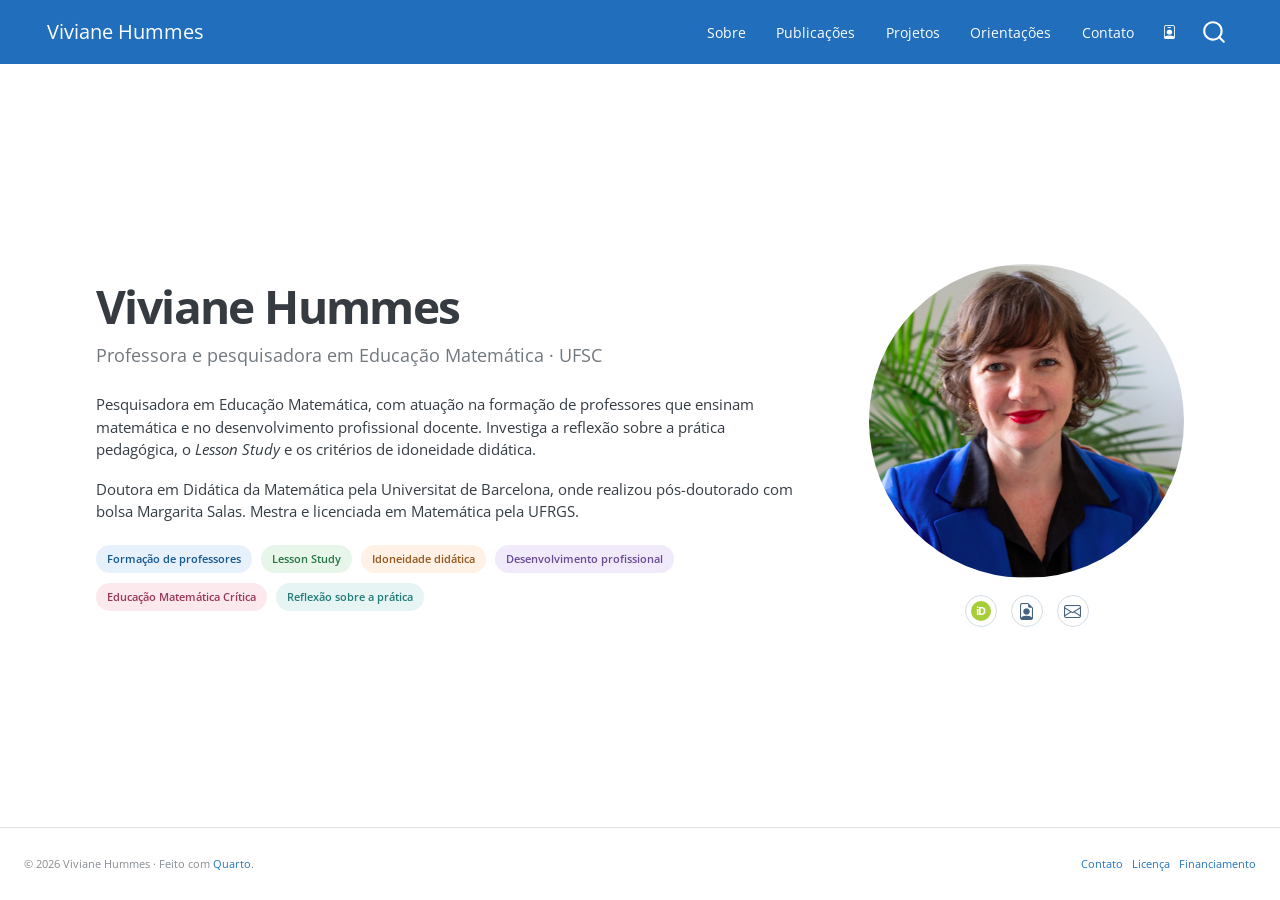
<file: index.html>
<!DOCTYPE html>
<html xmlns="http://www.w3.org/1999/xhtml" lang="pt-BR" xml:lang="pt-BR"><head>

<meta charset="utf-8">
<meta name="generator" content="quarto-1.11.9">

<meta name="viewport" content="width=device-width, initial-scale=1.0, user-scalable=yes">


<title>Viviane Hummes</title>
<style>
/* Default styles provided by pandoc.
** See https://pandoc.org/MANUAL.html#variables-for-html for config info.
*/
span.smallcaps{font-variant: small-caps;}
div.columns{display: flex; gap: 1.5em;}
div.column{flex: auto;}
@media screen {
div.columns{gap: min(4vw, 1.5em);}
div.column{overflow-x: auto;}
}
div.hanging-indent{margin-left: 1.5em; text-indent: -1.5em;}
ul.task-list{list-style: none;}
ul.task-list li input[type="checkbox"] {
  width: 0.8em;
  margin: 0 0.8em 0.2em -1em; /* quarto-specific, see https://github.com/quarto-dev/quarto-cli/issues/4556 */ 
  vertical-align: middle;
}
</style>


<script src="site_libs/quarto-nav/quarto-nav.js"></script>
<script src="site_libs/quarto-nav/headroom.min.js"></script>
<script src="site_libs/clipboard/clipboard.min.js"></script>
<script src="site_libs/quarto-search/autocomplete.umd.js"></script>
<script src="site_libs/quarto-search/fuse.min.js"></script>
<script src="site_libs/quarto-search/quarto-search.js"></script>
<meta name="quarto:offset" content="./">
<link href="./img/favicon.ico" rel="icon">
<script src="site_libs/quarto-html/quarto.js" type="module"></script>
<script src="site_libs/quarto-html/tabsets/tabsets.js" type="module"></script>
<script src="site_libs/quarto-html/scrollable-regions/scrollable-regions.js" type="module"></script>
<script src="site_libs/quarto-html/popper.min.js"></script>
<script src="site_libs/quarto-html/tippy.umd.min.js"></script>
<link href="site_libs/quarto-html/tippy.css" rel="stylesheet">
<link href="site_libs/quarto-html/quarto-syntax-highlighting-63b5708e65d6cd79cd7618c58d0c21e7.css" rel="stylesheet" id="quarto-text-highlighting-styles">
<script src="site_libs/bootstrap/bootstrap.min.js"></script>
<link href="site_libs/bootstrap/bootstrap-icons.css" rel="stylesheet">
<link href="site_libs/bootstrap/bootstrap-a03eae17d34191baf512f50d8eede331.min.css" rel="stylesheet" append-hash="true" id="quarto-bootstrap" data-mode="light">
<script id="quarto-search-options" type="application/json">{
  "location": "navbar",
  "copy-button": false,
  "collapse-after": 3,
  "panel-placement": "end",
  "type": "overlay",
  "limit": 50,
  "keyboard-shortcut": [
    "f",
    "/",
    "s"
  ],
  "show-item-context": false,
  "language": {
    "search-no-results-text": "Nenhum resultado",
    "search-matching-documents-text": "documentos correspondentes",
    "search-copy-link-title": "Copiar link para a busca",
    "search-hide-matches-text": "Esconder correspondências adicionais",
    "search-more-match-text": "mais correspondência neste documento",
    "search-more-matches-text": "mais correspondências neste documento",
    "search-clear-button-title": "Limpar",
    "search-text-placeholder": "",
    "search-detached-cancel-button-title": "Cancelar",
    "search-submit-button-title": "Enviar",
    "search-label": "Procurar"
  }
}</script>
<style>html{ scroll-behavior: smooth; }</style>


<link rel="stylesheet" href="quarto-style.css">
</head>

<body class="nav-fixed quarto-light"><a id="quarto-skip-link" class="visually-hidden-focusable" href="#quarto-document-content">Pular para o conteúdo principal</a>

<div id="quarto-search-results"></div>
  <header id="quarto-header" class="headroom fixed-top">
    <nav class="navbar navbar-expand-lg " data-bs-theme="dark" aria-label="Site">
      <div class="navbar-container container-fluid">
      <div class="navbar-brand-container mx-auto">
    <a class="navbar-brand" href="./index.html">
    <span class="navbar-title">Viviane Hummes</span>
    </a>
  </div>
          <button class="navbar-toggler" type="button" data-bs-toggle="collapse" data-bs-target="#navbarCollapse" aria-controls="navbarCollapse" aria-expanded="false" aria-label="Alternar de navegação" onclick="if (window.quartoToggleHeadroom) { window.quartoToggleHeadroom(); }">
  <span class="navbar-toggler-icon"></span>
</button>
          <div class="collapse navbar-collapse" id="navbarCollapse">
            <ul class="navbar-nav navbar-nav-scroll ms-auto">
  <li class="nav-item">
    <a class="nav-link active" href="./index.html" aria-current="page"> 
<span class="menu-text">Sobre</span></a>
  </li>  
  <li class="nav-item">
    <a class="nav-link" href="./publications.html"> 
<span class="menu-text">Publicações</span></a>
  </li>  
  <li class="nav-item">
    <a class="nav-link" href="./projects.html"> 
<span class="menu-text">Projetos</span></a>
  </li>  
  <li class="nav-item">
    <a class="nav-link" href="./supervisions.html"> 
<span class="menu-text">Orientações</span></a>
  </li>  
  <li class="nav-item">
    <a class="nav-link" href="./contact.html"> 
<span class="menu-text">Contato</span></a>
  </li>  
  <li class="nav-item compact">
    <a class="nav-link" href="https://orcid.org/0000-0003-2031-8238"> <i class="bi bi-person-badge" role="img" aria-label="ORCID">
</i> 
<span class="menu-text"></span></a>
  </li>  
</ul>
          </div> <!-- /navcollapse -->
            <div class="quarto-navbar-tools">
</div>
            <div id="quarto-search" class="" title="Procurar"></div>
      </div> <!-- /container-fluid -->
    </nav>
</header>
<!-- content -->
<div id="quarto-content" class="quarto-container page-columns page-rows-contents page-layout-full page-navbar">
<!-- sidebar -->
<!-- margin-sidebar -->
    
<!-- main -->
<main class="content column-page" id="quarto-document-content" tabindex="-1"><header id="title-block-header" class="quarto-title-block"><h1 class="title display-7">Viviane Hummes</h1></header>

<header id="title-block-header">


</header>


<div class="home-hero">
<section id="viviane-hummes" class="level1 home-hero-copy">
<h1>Viviane Hummes</h1>
<p class="hero-subtitle">
Professora e pesquisadora em Educação Matemática · UFSC
</p>
<p>Pesquisadora em Educação Matemática, com atuação na formação de professores que ensinam matemática e no desenvolvimento profissional docente. Investiga a reflexão sobre a prática pedagógica, o <em>Lesson Study</em> e os critérios de idoneidade didática.</p>
<p>Doutora em Didática da Matemática pela Universitat de Barcelona, onde realizou pós-doutorado com bolsa Margarita Salas. Mestra e licenciada em Matemática pela UFRGS.</p>
<div class="research-tags">
<span>Formação de professores</span>
<span>Lesson Study</span>
<span>Idoneidade didática</span>
<span>Desenvolvimento profissional</span>
<span>Educação Matemática Crítica</span>
<span>Reflexão sobre a prática</span>
</div>
</section>
<div class="home-hero-image">
<img src="about/avatar.png" alt="Fotografia de Viviane Hummes" loading="eager" class="portrait-image">
<div class="portrait-social" aria-label="Perfis acadêmicos e contato">
<a href="https://orcid.org/0000-0003-2031-8238" aria-label="ORCID" title="ORCID" target="_blank" rel="noopener noreferrer"><span class="orcid-icon" aria-hidden="true">iD</span></a>
<a href="http://lattes.cnpq.br/1720086106736153" aria-label="Currículo Lattes" title="Currículo Lattes" target="_blank" rel="noopener noreferrer"><i class="bi bi-file-earmark-person" aria-hidden="true"></i></a>
<a href="mailto:vivihummes@gmail.com" aria-label="E-mail" title="E-mail"><i class="bi bi-envelope" aria-hidden="true"></i></a>
</div>
</div>
</div>



</main> <!-- /main -->
<script id="quarto-html-after-body" type="application/javascript">
  window.document.addEventListener("DOMContentLoaded", function (event) {
    const isCodeAnnotation = (el) => {
      for (const clz of el.classList) {
        if (clz.startsWith('code-annotation-')) {                     
          return true;
        }
      }
      return false;
    }
    const onCopySuccess = function(e) {
      // button target
      const button = e.trigger;
      // don't keep focus
      button.blur();
      // flash "checked"
      button.classList.add('code-copy-button-checked');
      var currentTitle = button.getAttribute("title");
      button.setAttribute("title", "Copiada");
      let tooltip;
      if (window.bootstrap) {
        button.setAttribute("data-bs-toggle", "tooltip");
        button.setAttribute("data-bs-placement", "left");
        button.setAttribute("data-bs-title", "Copiada");
        tooltip = new bootstrap.Tooltip(button, 
          { trigger: "manual", 
            customClass: "code-copy-button-tooltip",
            offset: [0, -8]});
        tooltip.show();    
      }
      setTimeout(function() {
        if (tooltip) {
          tooltip.hide();
          button.removeAttribute("data-bs-title");
          button.removeAttribute("data-bs-toggle");
          button.removeAttribute("data-bs-placement");
        }
        button.setAttribute("title", currentTitle);
        button.classList.remove('code-copy-button-checked');
      }, 1000);
      // clear code selection
      e.clearSelection();
    }
    const getTextToCopy = function(trigger) {
      const outerScaffold = trigger.parentElement.cloneNode(true);
      const codeEl = outerScaffold.querySelector('code');
      for (const childEl of codeEl.children) {
        if (isCodeAnnotation(childEl)) {
          childEl.remove();
        }
      }
      return codeEl.innerText;
    }
    const clipboard = new window.ClipboardJS('.code-copy-button:not([data-in-quarto-modal])', {
      text: getTextToCopy
    });
    clipboard.on('success', onCopySuccess);
    if (window.document.getElementById('quarto-embedded-source-code-modal')) {
      const clipboardModal = new window.ClipboardJS('.code-copy-button[data-in-quarto-modal]', {
        text: getTextToCopy,
        container: window.document.getElementById('quarto-embedded-source-code-modal')
      });
      clipboardModal.on('success', onCopySuccess);
    }
      var localhostRegex = new RegExp(/^(?:http|https):\/\/localhost\:?[0-9]*\//);
      var mailtoRegex = new RegExp(/^mailto:/);
        var filterRegex = new RegExp("https:\/\/vivihummes\.pages\.dev");
      var isInternal = (href) => {
          return filterRegex.test(href) || localhostRegex.test(href) || mailtoRegex.test(href);
      }
      // Inspect non-navigation links and adorn them if external
      window.quartoDecorateExternalLinks = function (root) {
     var links = (root || window.document).querySelectorAll('a[href]:not(.nav-link):not(.navbar-brand):not(.toc-action):not(.sidebar-link):not(.sidebar-item-toggle):not(.pagination-link):not(.no-external):not([aria-hidden]):not(.dropdown-item):not(.quarto-navigation-tool):not(.about-link)');
      for (var i=0; i<links.length; i++) {
        const link = links[i];
        if (!isInternal(link.href)) {
          // undo the damage that might have been done by quarto-nav.js in the case of
          // links that we want to consider external
          if (link.dataset.originalHref !== undefined) {
            link.href = link.dataset.originalHref;
          }
          if (!link.classList.contains('no-external-icon')) {
          }
        }
      }
      };
      window.quartoDecorateExternalLinks(window.document);
    // Esc closes the popup (WCAG 1.4.13) and focus leaving both trigger and
    // popup closes it (WCAG 2.4.11); tippy handles neither for interactive popups.
    const hideOnEscAndFocusOut = {
      name: 'hideOnEscAndFocusOut',
      defaultValue: true,
      fn(instance) {
        const dismiss = () => {
          // A show scheduled by the trigger delay would otherwise reopen it
          instance.clearDelayTimeouts();
          instance.hide();
        };
        const onKeyDown = (event) => {
          if (event.key !== 'Escape') {
            return;
          }
          // Keep Esc from also reaching page handlers (e.g. reveal.js overview),
          // except an open reveal.js slide menu, which Esc should close too.
          // The menu handles keys only when its keyboard option is on.
          const menuHandlesEsc = window.Reveal?.getPlugin?.('menu')?.isOpen() &&
            window.Reveal.getConfig().menu?.keyboard !== false;
          if (!menuHandlesEsc) {
            event.stopPropagation();
          }
          if (instance.popper.contains(window.document.activeElement)) {
            // Disabled while refocusing so the focus trigger does not reopen it
            instance.disable();
            instance.reference.focus();
            instance.enable();
          }
          dismiss();
        };
        const onFocusOut = (event) => {
          const target = event.relatedTarget;
          if (target && !instance.reference.contains(target) &&
              !instance.popper.contains(target)) {
            dismiss();
          }
        };
        // On the trigger too: a click trigger (code-annotations: select) has no
        // blur handling. Attached for the instance's lifetime so leaving the
        // trigger also cancels a show still pending on the trigger delay.
        instance.reference.addEventListener('focusout', onFocusOut);
        return {
          onShow() {
            window.document.addEventListener('keydown', onKeyDown, true);
            instance.popper.addEventListener('focusout', onFocusOut);
          },
          onHide() {
            window.document.removeEventListener('keydown', onKeyDown, true);
            instance.popper.removeEventListener('focusout', onFocusOut);
          },
          onDestroy() {
            instance.reference.removeEventListener('focusout', onFocusOut);
          },
        };
      },
    };
    function tippyHover(el, contentFn, onTriggerFn, onUntriggerFn) {
      const config = {
        allowHTML: true,
        maxWidth: 500,
        delay: 100,
        arrow: false,
        appendTo: function(el) {
            return el.parentElement;
        },
        interactive: true,
        interactiveBorder: 10,
        theme: 'quarto',
        placement: 'bottom-start',
        plugins: [hideOnEscAndFocusOut],
      };
      if (contentFn) {
        config.content = contentFn;
      }
      if (onTriggerFn) {
        config.onTrigger = onTriggerFn;
      }
      if (onUntriggerFn) {
        config.onUntrigger = onUntriggerFn;
      }
      window.tippy(el, config); 
    }
    const noterefs = window.document.querySelectorAll('a[role="doc-noteref"]');
    for (var i=0; i<noterefs.length; i++) {
      const ref = noterefs[i];
      tippyHover(ref, function() {
        // use id or data attribute instead here
        let href = ref.getAttribute('data-footnote-href') || ref.getAttribute('href');
        try { href = new URL(href).hash; } catch {}
        const id = href.replace(/^#\/?/, "");
        const note = window.document.getElementById(id);
        if (note) {
          return note.innerHTML;
        } else {
          return "";
        }
      });
    }
    const xrefs = window.document.querySelectorAll('a.quarto-xref');
    const processXRef = (id, note) => {
      // Strip column container classes
      const stripColumnClz = (el) => {
        el.classList.remove("page-full", "page-columns");
        if (el.children) {
          for (const child of el.children) {
            stripColumnClz(child);
          }
        }
      }
      stripColumnClz(note)
      if (id === null || id.startsWith('sec-')) {
        // Special case sections, only their first couple elements
        const container = document.createElement("div");
        if (note.children && note.children.length > 2) {
          container.appendChild(note.children[0].cloneNode(true));
          for (let i = 1; i < note.children.length; i++) {
            const child = note.children[i];
            if (child.tagName === "P" && child.innerText === "") {
              continue;
            } else {
              container.appendChild(child.cloneNode(true));
              break;
            }
          }
          if (window.Quarto?.typesetMath) {
            window.Quarto.typesetMath(container);
          }
          return container.innerHTML
        } else {
          if (window.Quarto?.typesetMath) {
            window.Quarto.typesetMath(note);
          }
          return note.innerHTML;
        }
      } else {
        // Remove any anchor links if they are present
        const anchorLink = note.querySelector('a.anchorjs-link');
        if (anchorLink) {
          anchorLink.remove();
        }
        if (window.Quarto?.typesetMath) {
          window.Quarto.typesetMath(note);
        }
        if (note.classList.contains("callout")) {
          return note.outerHTML;
        } else {
          return note.innerHTML;
        }
      }
    }
    for (var i=0; i<xrefs.length; i++) {
      const xref = xrefs[i];
      tippyHover(xref, undefined, function(instance) {
        instance.disable();
        let url = xref.getAttribute('href');
        let hash = undefined; 
        if (url.startsWith('#')) {
          hash = url;
        } else {
          try { hash = new URL(url).hash; } catch {}
        }
        if (hash) {
          const id = hash.replace(/^#\/?/, "");
          const note = window.document.getElementById(id);
          if (note !== null) {
            try {
              const html = processXRef(id, note.cloneNode(true));
              instance.setContent(html);
            } finally {
              instance.enable();
              instance.show();
            }
          } else {
            // See if we can fetch this
            fetch(url.split('#')[0])
            .then(res => res.text())
            .then(html => {
              const parser = new DOMParser();
              const htmlDoc = parser.parseFromString(html, "text/html");
              const note = htmlDoc.getElementById(id);
              if (note !== null) {
                const html = processXRef(id, note);
                instance.setContent(html);
              } 
            }).finally(() => {
              instance.enable();
              instance.show();
            });
          }
        } else {
          // See if we can fetch a full url (with no hash to target)
          // This is a special case and we should probably do some content thinning / targeting
          fetch(url)
          .then(res => res.text())
          .then(html => {
            const parser = new DOMParser();
            const htmlDoc = parser.parseFromString(html, "text/html");
            const note = htmlDoc.querySelector('main.content');
            if (note !== null) {
              // This should only happen for chapter cross references
              // (since there is no id in the URL)
              // remove the first header
              if (note.children.length > 0 && note.children[0].tagName === "HEADER") {
                note.children[0].remove();
              }
              const html = processXRef(null, note);
              instance.setContent(html);
            } 
          }).finally(() => {
            instance.enable();
            instance.show();
          });
        }
      }, function(instance) {
      });
    }
        let selectedAnnoteEl;
        const selectorForAnnotation = ( cell, annotation) => {
          let cellAttr = 'data-code-cell="' + cell + '"';
          let lineAttr = 'data-code-annotation="' +  annotation + '"';
          const selector = 'span[' + cellAttr + '][' + lineAttr + ']';
          return selector;
        }
        const selectCodeLines = (annoteEl) => {
          const doc = window.document;
          const targetCell = annoteEl.getAttribute("data-target-cell");
          const targetAnnotation = annoteEl.getAttribute("data-target-annotation");
          const annoteSpan = window.document.querySelector(selectorForAnnotation(targetCell, targetAnnotation));
          const lines = annoteSpan.getAttribute("data-code-lines").split(",");
          const lineIds = lines.map((line) => {
            return targetCell + "-" + line;
          })
          // Each band is positioned against its own containing block, which is
          // not the offsetParent of the lines, so place it from client rects.
          const placeBand = (band, firstEl, lastEl, codeBlock) => {
            const container = band.offsetParent;
            if (container === null) {
              return;
            }
            const containerRect = container.getBoundingClientRect();
            // Reveal.js scales slides with a transform, so convert client
            // pixels back to the CSS pixels of the container.
            const scale = containerRect.height / container.offsetHeight || 1;
            const firstRect = firstEl.getBoundingClientRect();
            const lastRect = lastEl.getBoundingClientRect();
            const top = (firstRect.top - containerRect.top) / scale - container.clientTop + container.scrollTop;
            const height = (lastRect.bottom - firstRect.top) / scale;
            band.style.top = top - 2 + "px";
            band.style.height = height + 4 + "px";
            if (codeBlock) {
              // Without the copy button wrapper, the containing block is wider
              // than the code block, so span the code block explicitly.
              const blockRect = codeBlock.getBoundingClientRect();
              band.style.left = (blockRect.left - containerRect.left) / scale - container.clientLeft + container.scrollLeft + "px";
              band.style.width = blockRect.width / scale + "px";
            }
          };
          if (lineIds.length > 0) {
            const el = window.document.getElementById(lineIds[0]);
            const lastEl = window.document.getElementById(lineIds[lineIds.length - 1]);
            const parent = el.parentElement.parentElement;
            // cook up a div (if necessary) and position it
            let div = window.document.getElementById("code-annotation-line-highlight");
            if (div === null) {
              div = window.document.createElement("div");
              div.setAttribute("id", "code-annotation-line-highlight");
              div.style.position = 'absolute';
              parent.appendChild(div);
            }
            placeBand(div, el, lastEl, parent.closest("div.sourceCode") || parent);
            let gutterDiv = window.document.getElementById("code-annotation-line-highlight-gutter");
            if (gutterDiv === null) {
              gutterDiv = window.document.createElement("div");
              gutterDiv.setAttribute("id", "code-annotation-line-highlight-gutter");
              gutterDiv.style.position = 'absolute';
              const codeCell = window.document.getElementById(targetCell);
              const gutter = codeCell.querySelector('.code-annotation-gutter');
              gutter.appendChild(gutterDiv);
            }
            placeBand(gutterDiv, el, lastEl);
            selectedAnnoteEl = annoteEl;
          }
        };
        const unselectCodeLines = () => {
          const elementsIds = ["code-annotation-line-highlight", "code-annotation-line-highlight-gutter"];
          elementsIds.forEach((elId) => {
            const div = window.document.getElementById(elId);
            if (div) {
              div.remove();
            }
          });
          selectedAnnoteEl = undefined;
        };
          // Handle positioning of the toggle
      window.addEventListener(
        "resize",
        throttle(() => {
          elRect = undefined;
          if (selectedAnnoteEl) {
            selectCodeLines(selectedAnnoteEl);
          }
        }, 10)
      );
      function throttle(fn, ms) {
      let throttle = false;
      let timer;
        return (...args) => {
          if(!throttle) { // first call gets through
              fn.apply(this, args);
              throttle = true;
          } else { // all the others get throttled
              if(timer) clearTimeout(timer); // cancel #2
              timer = setTimeout(() => {
                fn.apply(this, args);
                timer = throttle = false;
              }, ms);
          }
        };
      }
        // Attach click handler to the DT
        const annoteDls = window.document.querySelectorAll('dt[data-target-cell]');
        for (const annoteDlNode of annoteDls) {
          annoteDlNode.addEventListener('click', (event) => {
            const clickedEl = event.target;
            if (clickedEl !== selectedAnnoteEl) {
              unselectCodeLines();
              const activeEl = window.document.querySelector('dt[data-target-cell].code-annotation-active');
              if (activeEl) {
                activeEl.classList.remove('code-annotation-active');
              }
              selectCodeLines(clickedEl);
              clickedEl.classList.add('code-annotation-active');
            } else {
              // Unselect the line
              unselectCodeLines();
              clickedEl.classList.remove('code-annotation-active');
            }
          });
        }
    const findCites = (el) => {
      const parentEl = el.parentElement;
      if (parentEl) {
        const cites = parentEl.dataset.cites;
        if (cites) {
          return {
            el,
            cites: cites.split(' ')
          };
        } else {
          return findCites(el.parentElement)
        }
      } else {
        return undefined;
      }
    };
    var bibliorefs = window.document.querySelectorAll('a[role="doc-biblioref"]');
    for (var i=0; i<bibliorefs.length; i++) {
      const ref = bibliorefs[i];
      const citeInfo = findCites(ref);
      if (citeInfo) {
        tippyHover(citeInfo.el, function() {
          var popup = window.document.createElement('div');
          citeInfo.cites.forEach(function(cite) {
            var citeDiv = window.document.createElement('div');
            citeDiv.classList.add('hanging-indent');
            citeDiv.classList.add('csl-entry');
            var biblioDiv = window.document.getElementById('ref-' + cite);
            if (biblioDiv) {
              citeDiv.innerHTML = biblioDiv.innerHTML;
            }
            popup.appendChild(citeDiv);
          });
          return popup.innerHTML;
        });
      }
    }
  });
  </script>
  <script type="application/javascript">
  window.quartoScrollableRegionsLabels = {"code":"Código deslocável","output":"Saída deslocável"};
  </script>
</div> <!-- /content -->
<footer class="footer">
  <div class="nav-footer">
    <div class="nav-footer-left">
<p>© 2026 Viviane Hummes · Feito com <a href="https://quarto.org/">Quarto</a>.</p>
</div>   
    <div class="nav-footer-center">
      &nbsp;
    </div>
    <div class="nav-footer-right">
<p><a href="./contact.html">Contato</a> &nbsp; <a href="./license.html">Licença</a> &nbsp; <a href="./contributors.html">Financiamento</a></p>
</div>
  </div>
</footer>




<script src="site_libs/quarto-html/zenscroll-min.js"></script>
</body></html>
</file>
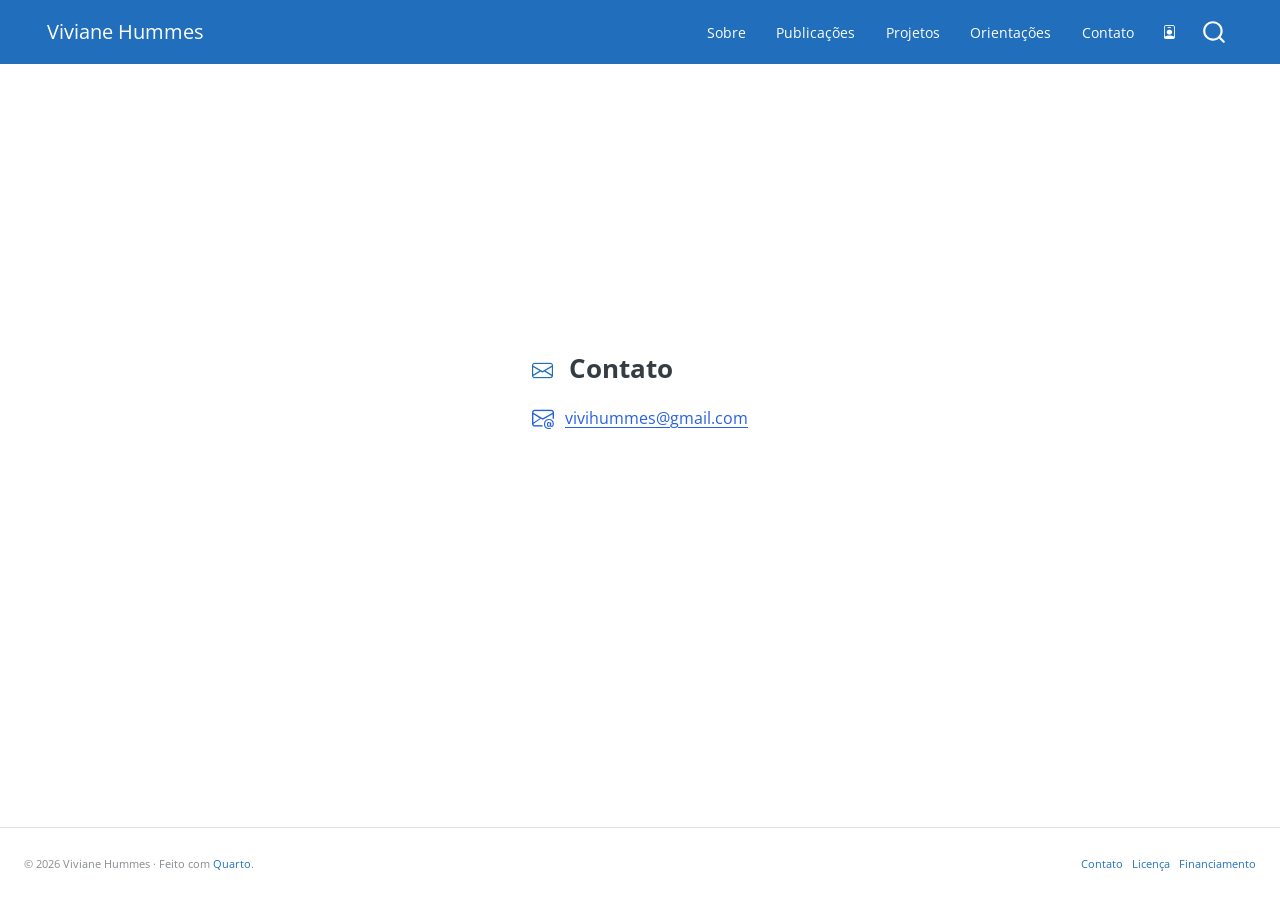
<file: contact.html>
<!DOCTYPE html>
<html xmlns="http://www.w3.org/1999/xhtml" lang="pt-BR" xml:lang="pt-BR"><head>

<meta charset="utf-8">
<meta name="generator" content="quarto-1.11.9">

<meta name="viewport" content="width=device-width, initial-scale=1.0, user-scalable=yes">


<title>Contato – Viviane Hummes</title>
<style>
/* Default styles provided by pandoc.
** See https://pandoc.org/MANUAL.html#variables-for-html for config info.
*/
span.smallcaps{font-variant: small-caps;}
div.columns{display: flex; gap: 1.5em;}
div.column{flex: auto;}
@media screen {
div.columns{gap: min(4vw, 1.5em);}
div.column{overflow-x: auto;}
}
div.hanging-indent{margin-left: 1.5em; text-indent: -1.5em;}
ul.task-list{list-style: none;}
ul.task-list li input[type="checkbox"] {
  width: 0.8em;
  margin: 0 0.8em 0.2em -1em; /* quarto-specific, see https://github.com/quarto-dev/quarto-cli/issues/4556 */ 
  vertical-align: middle;
}
</style>


<script src="site_libs/quarto-nav/quarto-nav.js"></script>
<script src="site_libs/quarto-nav/headroom.min.js"></script>
<script src="site_libs/clipboard/clipboard.min.js"></script>
<script src="site_libs/quarto-search/autocomplete.umd.js"></script>
<script src="site_libs/quarto-search/fuse.min.js"></script>
<script src="site_libs/quarto-search/quarto-search.js"></script>
<meta name="quarto:offset" content="./">
<link href="./img/favicon.ico" rel="icon">
<script src="site_libs/quarto-html/quarto.js" type="module"></script>
<script src="site_libs/quarto-html/tabsets/tabsets.js" type="module"></script>
<script src="site_libs/quarto-html/scrollable-regions/scrollable-regions.js" type="module"></script>
<script src="site_libs/quarto-html/popper.min.js"></script>
<script src="site_libs/quarto-html/tippy.umd.min.js"></script>
<link href="site_libs/quarto-html/tippy.css" rel="stylesheet">
<link href="site_libs/quarto-html/quarto-syntax-highlighting-63b5708e65d6cd79cd7618c58d0c21e7.css" rel="stylesheet" id="quarto-text-highlighting-styles">
<script src="site_libs/bootstrap/bootstrap.min.js"></script>
<link href="site_libs/bootstrap/bootstrap-icons.css" rel="stylesheet">
<link href="site_libs/bootstrap/bootstrap-24d255a2b9e27ce5b24b4b2dfa934557.min.css" rel="stylesheet" append-hash="true" id="quarto-bootstrap" data-mode="light">
<script id="quarto-search-options" type="application/json">{
  "location": "navbar",
  "copy-button": false,
  "collapse-after": 3,
  "panel-placement": "end",
  "type": "overlay",
  "limit": 50,
  "keyboard-shortcut": [
    "f",
    "/",
    "s"
  ],
  "show-item-context": false,
  "language": {
    "search-no-results-text": "Nenhum resultado",
    "search-matching-documents-text": "documentos correspondentes",
    "search-copy-link-title": "Copiar link para a busca",
    "search-hide-matches-text": "Esconder correspondências adicionais",
    "search-more-match-text": "mais correspondência neste documento",
    "search-more-matches-text": "mais correspondências neste documento",
    "search-clear-button-title": "Limpar",
    "search-text-placeholder": "",
    "search-detached-cancel-button-title": "Cancelar",
    "search-submit-button-title": "Enviar",
    "search-label": "Procurar"
  }
}</script>
<style>html{ scroll-behavior: smooth; }</style>


<link rel="stylesheet" href="quarto-style.css">
</head>

<body class="nav-fixed quarto-light"><a id="quarto-skip-link" class="visually-hidden-focusable" href="#quarto-document-content">Pular para o conteúdo principal</a>

<div id="quarto-search-results"></div>
  <header id="quarto-header" class="headroom fixed-top">
    <nav class="navbar navbar-expand-lg " data-bs-theme="dark" aria-label="Site">
      <div class="navbar-container container-fluid">
      <div class="navbar-brand-container mx-auto">
    <a class="navbar-brand" href="./index.html">
    <span class="navbar-title">Viviane Hummes</span>
    </a>
  </div>
          <button class="navbar-toggler" type="button" data-bs-toggle="collapse" data-bs-target="#navbarCollapse" aria-controls="navbarCollapse" aria-expanded="false" aria-label="Alternar de navegação" onclick="if (window.quartoToggleHeadroom) { window.quartoToggleHeadroom(); }">
  <span class="navbar-toggler-icon"></span>
</button>
          <div class="collapse navbar-collapse" id="navbarCollapse">
            <ul class="navbar-nav navbar-nav-scroll ms-auto">
  <li class="nav-item">
    <a class="nav-link" href="./index.html"> 
<span class="menu-text">Sobre</span></a>
  </li>  
  <li class="nav-item">
    <a class="nav-link" href="./publications.html"> 
<span class="menu-text">Publicações</span></a>
  </li>  
  <li class="nav-item">
    <a class="nav-link" href="./projects.html"> 
<span class="menu-text">Projetos</span></a>
  </li>  
  <li class="nav-item">
    <a class="nav-link" href="./supervisions.html"> 
<span class="menu-text">Orientações</span></a>
  </li>  
  <li class="nav-item">
    <a class="nav-link active" href="./contact.html" aria-current="page"> 
<span class="menu-text">Contato</span></a>
  </li>  
  <li class="nav-item compact">
    <a class="nav-link" href="https://orcid.org/0000-0003-2031-8238"> <i class="bi bi-person-badge" role="img" aria-label="ORCID">
</i> 
<span class="menu-text"></span></a>
  </li>  
</ul>
          </div> <!-- /navcollapse -->
            <div class="quarto-navbar-tools">
</div>
            <div id="quarto-search" class="" title="Procurar"></div>
      </div> <!-- /container-fluid -->
    </nav>
</header>
<!-- content -->
<div id="quarto-content" class="quarto-container page-columns page-rows-contents page-layout-full page-navbar">
<!-- sidebar -->
<!-- margin-sidebar -->
    
<!-- main -->
<main class="content column-page" id="quarto-document-content" tabindex="-1">

<header id="title-block-header" class="quarto-title-block default">
<div class="quarto-title">
<h1 class="title">Contato</h1>
</div>



<div class="quarto-title-meta column-page">

    
  
    
  </div>
  


</header>


<div class="pagina-interna">
  <h1><i class="bi bi-envelope" aria-hidden="true"></i> Contato</h1>
  <p><a class="contact-link" href="mailto:vivihummes@gmail.com"><i class="bi bi-envelope-at" aria-hidden="true"></i> vivihummes@gmail.com</a></p>
</div>



</main> <!-- /main -->
<script id="quarto-html-after-body" type="application/javascript">
  window.document.addEventListener("DOMContentLoaded", function (event) {
    const isCodeAnnotation = (el) => {
      for (const clz of el.classList) {
        if (clz.startsWith('code-annotation-')) {                     
          return true;
        }
      }
      return false;
    }
    const onCopySuccess = function(e) {
      // button target
      const button = e.trigger;
      // don't keep focus
      button.blur();
      // flash "checked"
      button.classList.add('code-copy-button-checked');
      var currentTitle = button.getAttribute("title");
      button.setAttribute("title", "Copiada");
      let tooltip;
      if (window.bootstrap) {
        button.setAttribute("data-bs-toggle", "tooltip");
        button.setAttribute("data-bs-placement", "left");
        button.setAttribute("data-bs-title", "Copiada");
        tooltip = new bootstrap.Tooltip(button, 
          { trigger: "manual", 
            customClass: "code-copy-button-tooltip",
            offset: [0, -8]});
        tooltip.show();    
      }
      setTimeout(function() {
        if (tooltip) {
          tooltip.hide();
          button.removeAttribute("data-bs-title");
          button.removeAttribute("data-bs-toggle");
          button.removeAttribute("data-bs-placement");
        }
        button.setAttribute("title", currentTitle);
        button.classList.remove('code-copy-button-checked');
      }, 1000);
      // clear code selection
      e.clearSelection();
    }
    const getTextToCopy = function(trigger) {
      const outerScaffold = trigger.parentElement.cloneNode(true);
      const codeEl = outerScaffold.querySelector('code');
      for (const childEl of codeEl.children) {
        if (isCodeAnnotation(childEl)) {
          childEl.remove();
        }
      }
      return codeEl.innerText;
    }
    const clipboard = new window.ClipboardJS('.code-copy-button:not([data-in-quarto-modal])', {
      text: getTextToCopy
    });
    clipboard.on('success', onCopySuccess);
    if (window.document.getElementById('quarto-embedded-source-code-modal')) {
      const clipboardModal = new window.ClipboardJS('.code-copy-button[data-in-quarto-modal]', {
        text: getTextToCopy,
        container: window.document.getElementById('quarto-embedded-source-code-modal')
      });
      clipboardModal.on('success', onCopySuccess);
    }
      var localhostRegex = new RegExp(/^(?:http|https):\/\/localhost\:?[0-9]*\//);
      var mailtoRegex = new RegExp(/^mailto:/);
        var filterRegex = new RegExp("https:\/\/vivihummes\.pages\.dev");
      var isInternal = (href) => {
          return filterRegex.test(href) || localhostRegex.test(href) || mailtoRegex.test(href);
      }
      // Inspect non-navigation links and adorn them if external
      window.quartoDecorateExternalLinks = function (root) {
     var links = (root || window.document).querySelectorAll('a[href]:not(.nav-link):not(.navbar-brand):not(.toc-action):not(.sidebar-link):not(.sidebar-item-toggle):not(.pagination-link):not(.no-external):not([aria-hidden]):not(.dropdown-item):not(.quarto-navigation-tool):not(.about-link)');
      for (var i=0; i<links.length; i++) {
        const link = links[i];
        if (!isInternal(link.href)) {
          // undo the damage that might have been done by quarto-nav.js in the case of
          // links that we want to consider external
          if (link.dataset.originalHref !== undefined) {
            link.href = link.dataset.originalHref;
          }
          if (!link.classList.contains('no-external-icon')) {
          }
        }
      }
      };
      window.quartoDecorateExternalLinks(window.document);
    // Esc closes the popup (WCAG 1.4.13) and focus leaving both trigger and
    // popup closes it (WCAG 2.4.11); tippy handles neither for interactive popups.
    const hideOnEscAndFocusOut = {
      name: 'hideOnEscAndFocusOut',
      defaultValue: true,
      fn(instance) {
        const dismiss = () => {
          // A show scheduled by the trigger delay would otherwise reopen it
          instance.clearDelayTimeouts();
          instance.hide();
        };
        const onKeyDown = (event) => {
          if (event.key !== 'Escape') {
            return;
          }
          // Keep Esc from also reaching page handlers (e.g. reveal.js overview),
          // except an open reveal.js slide menu, which Esc should close too.
          // The menu handles keys only when its keyboard option is on.
          const menuHandlesEsc = window.Reveal?.getPlugin?.('menu')?.isOpen() &&
            window.Reveal.getConfig().menu?.keyboard !== false;
          if (!menuHandlesEsc) {
            event.stopPropagation();
          }
          if (instance.popper.contains(window.document.activeElement)) {
            // Disabled while refocusing so the focus trigger does not reopen it
            instance.disable();
            instance.reference.focus();
            instance.enable();
          }
          dismiss();
        };
        const onFocusOut = (event) => {
          const target = event.relatedTarget;
          if (target && !instance.reference.contains(target) &&
              !instance.popper.contains(target)) {
            dismiss();
          }
        };
        // On the trigger too: a click trigger (code-annotations: select) has no
        // blur handling. Attached for the instance's lifetime so leaving the
        // trigger also cancels a show still pending on the trigger delay.
        instance.reference.addEventListener('focusout', onFocusOut);
        return {
          onShow() {
            window.document.addEventListener('keydown', onKeyDown, true);
            instance.popper.addEventListener('focusout', onFocusOut);
          },
          onHide() {
            window.document.removeEventListener('keydown', onKeyDown, true);
            instance.popper.removeEventListener('focusout', onFocusOut);
          },
          onDestroy() {
            instance.reference.removeEventListener('focusout', onFocusOut);
          },
        };
      },
    };
    function tippyHover(el, contentFn, onTriggerFn, onUntriggerFn) {
      const config = {
        allowHTML: true,
        maxWidth: 500,
        delay: 100,
        arrow: false,
        appendTo: function(el) {
            return el.parentElement;
        },
        interactive: true,
        interactiveBorder: 10,
        theme: 'quarto',
        placement: 'bottom-start',
        plugins: [hideOnEscAndFocusOut],
      };
      if (contentFn) {
        config.content = contentFn;
      }
      if (onTriggerFn) {
        config.onTrigger = onTriggerFn;
      }
      if (onUntriggerFn) {
        config.onUntrigger = onUntriggerFn;
      }
      window.tippy(el, config); 
    }
    const noterefs = window.document.querySelectorAll('a[role="doc-noteref"]');
    for (var i=0; i<noterefs.length; i++) {
      const ref = noterefs[i];
      tippyHover(ref, function() {
        // use id or data attribute instead here
        let href = ref.getAttribute('data-footnote-href') || ref.getAttribute('href');
        try { href = new URL(href).hash; } catch {}
        const id = href.replace(/^#\/?/, "");
        const note = window.document.getElementById(id);
        if (note) {
          return note.innerHTML;
        } else {
          return "";
        }
      });
    }
    const xrefs = window.document.querySelectorAll('a.quarto-xref');
    const processXRef = (id, note) => {
      // Strip column container classes
      const stripColumnClz = (el) => {
        el.classList.remove("page-full", "page-columns");
        if (el.children) {
          for (const child of el.children) {
            stripColumnClz(child);
          }
        }
      }
      stripColumnClz(note)
      if (id === null || id.startsWith('sec-')) {
        // Special case sections, only their first couple elements
        const container = document.createElement("div");
        if (note.children && note.children.length > 2) {
          container.appendChild(note.children[0].cloneNode(true));
          for (let i = 1; i < note.children.length; i++) {
            const child = note.children[i];
            if (child.tagName === "P" && child.innerText === "") {
              continue;
            } else {
              container.appendChild(child.cloneNode(true));
              break;
            }
          }
          if (window.Quarto?.typesetMath) {
            window.Quarto.typesetMath(container);
          }
          return container.innerHTML
        } else {
          if (window.Quarto?.typesetMath) {
            window.Quarto.typesetMath(note);
          }
          return note.innerHTML;
        }
      } else {
        // Remove any anchor links if they are present
        const anchorLink = note.querySelector('a.anchorjs-link');
        if (anchorLink) {
          anchorLink.remove();
        }
        if (window.Quarto?.typesetMath) {
          window.Quarto.typesetMath(note);
        }
        if (note.classList.contains("callout")) {
          return note.outerHTML;
        } else {
          return note.innerHTML;
        }
      }
    }
    for (var i=0; i<xrefs.length; i++) {
      const xref = xrefs[i];
      tippyHover(xref, undefined, function(instance) {
        instance.disable();
        let url = xref.getAttribute('href');
        let hash = undefined; 
        if (url.startsWith('#')) {
          hash = url;
        } else {
          try { hash = new URL(url).hash; } catch {}
        }
        if (hash) {
          const id = hash.replace(/^#\/?/, "");
          const note = window.document.getElementById(id);
          if (note !== null) {
            try {
              const html = processXRef(id, note.cloneNode(true));
              instance.setContent(html);
            } finally {
              instance.enable();
              instance.show();
            }
          } else {
            // See if we can fetch this
            fetch(url.split('#')[0])
            .then(res => res.text())
            .then(html => {
              const parser = new DOMParser();
              const htmlDoc = parser.parseFromString(html, "text/html");
              const note = htmlDoc.getElementById(id);
              if (note !== null) {
                const html = processXRef(id, note);
                instance.setContent(html);
              } 
            }).finally(() => {
              instance.enable();
              instance.show();
            });
          }
        } else {
          // See if we can fetch a full url (with no hash to target)
          // This is a special case and we should probably do some content thinning / targeting
          fetch(url)
          .then(res => res.text())
          .then(html => {
            const parser = new DOMParser();
            const htmlDoc = parser.parseFromString(html, "text/html");
            const note = htmlDoc.querySelector('main.content');
            if (note !== null) {
              // This should only happen for chapter cross references
              // (since there is no id in the URL)
              // remove the first header
              if (note.children.length > 0 && note.children[0].tagName === "HEADER") {
                note.children[0].remove();
              }
              const html = processXRef(null, note);
              instance.setContent(html);
            } 
          }).finally(() => {
            instance.enable();
            instance.show();
          });
        }
      }, function(instance) {
      });
    }
        let selectedAnnoteEl;
        const selectorForAnnotation = ( cell, annotation) => {
          let cellAttr = 'data-code-cell="' + cell + '"';
          let lineAttr = 'data-code-annotation="' +  annotation + '"';
          const selector = 'span[' + cellAttr + '][' + lineAttr + ']';
          return selector;
        }
        const selectCodeLines = (annoteEl) => {
          const doc = window.document;
          const targetCell = annoteEl.getAttribute("data-target-cell");
          const targetAnnotation = annoteEl.getAttribute("data-target-annotation");
          const annoteSpan = window.document.querySelector(selectorForAnnotation(targetCell, targetAnnotation));
          const lines = annoteSpan.getAttribute("data-code-lines").split(",");
          const lineIds = lines.map((line) => {
            return targetCell + "-" + line;
          })
          // Each band is positioned against its own containing block, which is
          // not the offsetParent of the lines, so place it from client rects.
          const placeBand = (band, firstEl, lastEl, codeBlock) => {
            const container = band.offsetParent;
            if (container === null) {
              return;
            }
            const containerRect = container.getBoundingClientRect();
            // Reveal.js scales slides with a transform, so convert client
            // pixels back to the CSS pixels of the container.
            const scale = containerRect.height / container.offsetHeight || 1;
            const firstRect = firstEl.getBoundingClientRect();
            const lastRect = lastEl.getBoundingClientRect();
            const top = (firstRect.top - containerRect.top) / scale - container.clientTop + container.scrollTop;
            const height = (lastRect.bottom - firstRect.top) / scale;
            band.style.top = top - 2 + "px";
            band.style.height = height + 4 + "px";
            if (codeBlock) {
              // Without the copy button wrapper, the containing block is wider
              // than the code block, so span the code block explicitly.
              const blockRect = codeBlock.getBoundingClientRect();
              band.style.left = (blockRect.left - containerRect.left) / scale - container.clientLeft + container.scrollLeft + "px";
              band.style.width = blockRect.width / scale + "px";
            }
          };
          if (lineIds.length > 0) {
            const el = window.document.getElementById(lineIds[0]);
            const lastEl = window.document.getElementById(lineIds[lineIds.length - 1]);
            const parent = el.parentElement.parentElement;
            // cook up a div (if necessary) and position it
            let div = window.document.getElementById("code-annotation-line-highlight");
            if (div === null) {
              div = window.document.createElement("div");
              div.setAttribute("id", "code-annotation-line-highlight");
              div.style.position = 'absolute';
              parent.appendChild(div);
            }
            placeBand(div, el, lastEl, parent.closest("div.sourceCode") || parent);
            let gutterDiv = window.document.getElementById("code-annotation-line-highlight-gutter");
            if (gutterDiv === null) {
              gutterDiv = window.document.createElement("div");
              gutterDiv.setAttribute("id", "code-annotation-line-highlight-gutter");
              gutterDiv.style.position = 'absolute';
              const codeCell = window.document.getElementById(targetCell);
              const gutter = codeCell.querySelector('.code-annotation-gutter');
              gutter.appendChild(gutterDiv);
            }
            placeBand(gutterDiv, el, lastEl);
            selectedAnnoteEl = annoteEl;
          }
        };
        const unselectCodeLines = () => {
          const elementsIds = ["code-annotation-line-highlight", "code-annotation-line-highlight-gutter"];
          elementsIds.forEach((elId) => {
            const div = window.document.getElementById(elId);
            if (div) {
              div.remove();
            }
          });
          selectedAnnoteEl = undefined;
        };
          // Handle positioning of the toggle
      window.addEventListener(
        "resize",
        throttle(() => {
          elRect = undefined;
          if (selectedAnnoteEl) {
            selectCodeLines(selectedAnnoteEl);
          }
        }, 10)
      );
      function throttle(fn, ms) {
      let throttle = false;
      let timer;
        return (...args) => {
          if(!throttle) { // first call gets through
              fn.apply(this, args);
              throttle = true;
          } else { // all the others get throttled
              if(timer) clearTimeout(timer); // cancel #2
              timer = setTimeout(() => {
                fn.apply(this, args);
                timer = throttle = false;
              }, ms);
          }
        };
      }
        // Attach click handler to the DT
        const annoteDls = window.document.querySelectorAll('dt[data-target-cell]');
        for (const annoteDlNode of annoteDls) {
          annoteDlNode.addEventListener('click', (event) => {
            const clickedEl = event.target;
            if (clickedEl !== selectedAnnoteEl) {
              unselectCodeLines();
              const activeEl = window.document.querySelector('dt[data-target-cell].code-annotation-active');
              if (activeEl) {
                activeEl.classList.remove('code-annotation-active');
              }
              selectCodeLines(clickedEl);
              clickedEl.classList.add('code-annotation-active');
            } else {
              // Unselect the line
              unselectCodeLines();
              clickedEl.classList.remove('code-annotation-active');
            }
          });
        }
    const findCites = (el) => {
      const parentEl = el.parentElement;
      if (parentEl) {
        const cites = parentEl.dataset.cites;
        if (cites) {
          return {
            el,
            cites: cites.split(' ')
          };
        } else {
          return findCites(el.parentElement)
        }
      } else {
        return undefined;
      }
    };
    var bibliorefs = window.document.querySelectorAll('a[role="doc-biblioref"]');
    for (var i=0; i<bibliorefs.length; i++) {
      const ref = bibliorefs[i];
      const citeInfo = findCites(ref);
      if (citeInfo) {
        tippyHover(citeInfo.el, function() {
          var popup = window.document.createElement('div');
          citeInfo.cites.forEach(function(cite) {
            var citeDiv = window.document.createElement('div');
            citeDiv.classList.add('hanging-indent');
            citeDiv.classList.add('csl-entry');
            var biblioDiv = window.document.getElementById('ref-' + cite);
            if (biblioDiv) {
              citeDiv.innerHTML = biblioDiv.innerHTML;
            }
            popup.appendChild(citeDiv);
          });
          return popup.innerHTML;
        });
      }
    }
  });
  </script>
  <script type="application/javascript">
  window.quartoScrollableRegionsLabels = {"code":"Código deslocável","output":"Saída deslocável"};
  </script>
</div> <!-- /content -->
<footer class="footer">
  <div class="nav-footer">
    <div class="nav-footer-left">
<p>© 2026 Viviane Hummes · Feito com <a href="https://quarto.org/">Quarto</a>.</p>
</div>   
    <div class="nav-footer-center">
      &nbsp;
    </div>
    <div class="nav-footer-right">
<p><a href="./contact.html">Contato</a> &nbsp; <a href="./license.html">Licença</a> &nbsp; <a href="./contributors.html">Financiamento</a></p>
</div>
  </div>
</footer>




<script src="site_libs/quarto-html/zenscroll-min.js"></script>
</body></html>
</file>
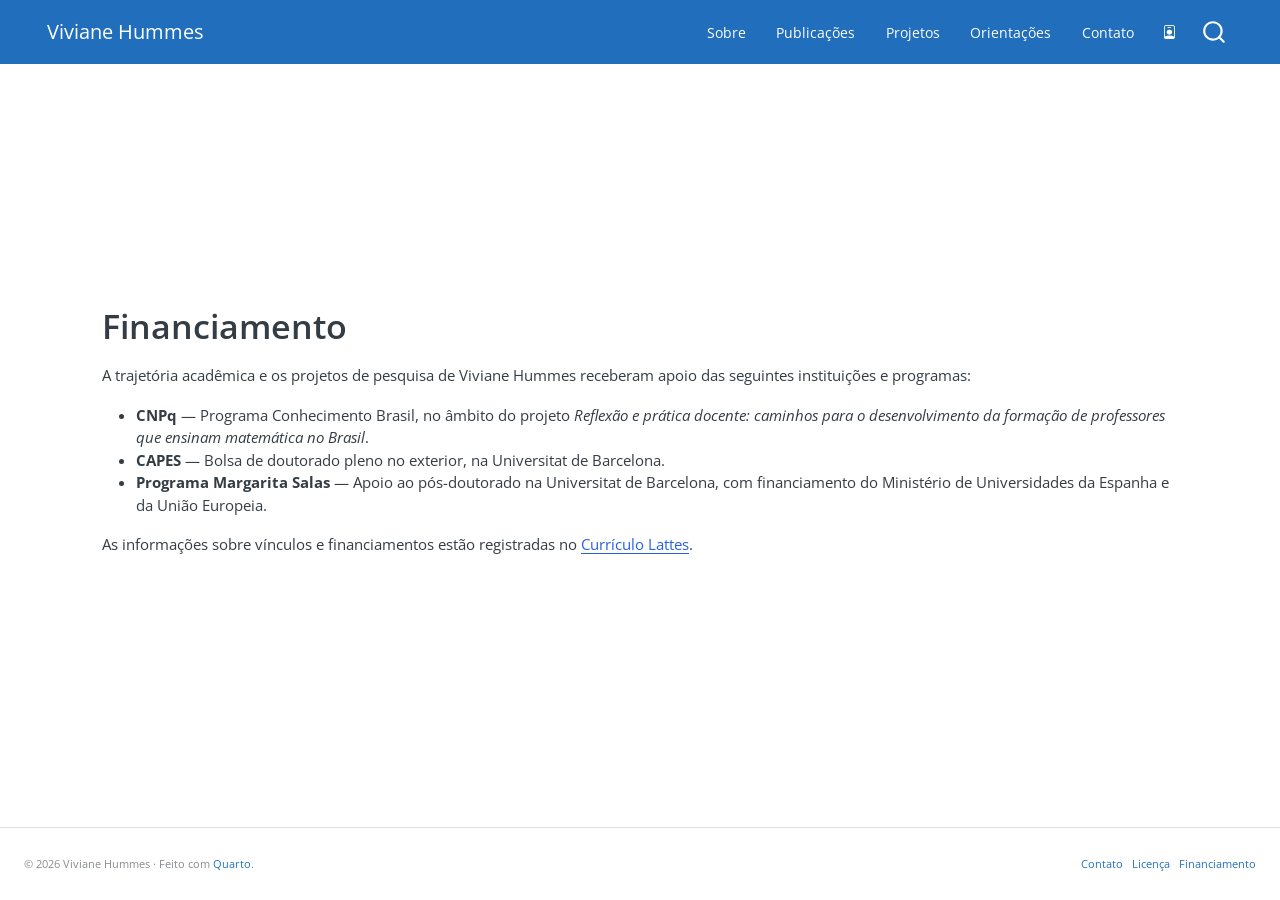
<file: contributors.html>
<!DOCTYPE html>
<html xmlns="http://www.w3.org/1999/xhtml" lang="pt-BR" xml:lang="pt-BR"><head>

<meta charset="utf-8">
<meta name="generator" content="quarto-1.11.9">

<meta name="viewport" content="width=device-width, initial-scale=1.0, user-scalable=yes">


<title>Financiamento – Viviane Hummes</title>
<style>
/* Default styles provided by pandoc.
** See https://pandoc.org/MANUAL.html#variables-for-html for config info.
*/
span.smallcaps{font-variant: small-caps;}
div.columns{display: flex; gap: 1.5em;}
div.column{flex: auto;}
@media screen {
div.columns{gap: min(4vw, 1.5em);}
div.column{overflow-x: auto;}
}
div.hanging-indent{margin-left: 1.5em; text-indent: -1.5em;}
ul.task-list{list-style: none;}
ul.task-list li input[type="checkbox"] {
  width: 0.8em;
  margin: 0 0.8em 0.2em -1em; /* quarto-specific, see https://github.com/quarto-dev/quarto-cli/issues/4556 */ 
  vertical-align: middle;
}
</style>


<script src="site_libs/quarto-nav/quarto-nav.js"></script>
<script src="site_libs/quarto-nav/headroom.min.js"></script>
<script src="site_libs/clipboard/clipboard.min.js"></script>
<script src="site_libs/quarto-search/autocomplete.umd.js"></script>
<script src="site_libs/quarto-search/fuse.min.js"></script>
<script src="site_libs/quarto-search/quarto-search.js"></script>
<meta name="quarto:offset" content="./">
<link href="./img/favicon.ico" rel="icon">
<script src="site_libs/quarto-html/quarto.js" type="module"></script>
<script src="site_libs/quarto-html/tabsets/tabsets.js" type="module"></script>
<script src="site_libs/quarto-html/scrollable-regions/scrollable-regions.js" type="module"></script>
<script src="site_libs/quarto-html/popper.min.js"></script>
<script src="site_libs/quarto-html/tippy.umd.min.js"></script>
<link href="site_libs/quarto-html/tippy.css" rel="stylesheet">
<link href="site_libs/quarto-html/quarto-syntax-highlighting-63b5708e65d6cd79cd7618c58d0c21e7.css" rel="stylesheet" id="quarto-text-highlighting-styles">
<script src="site_libs/bootstrap/bootstrap.min.js"></script>
<link href="site_libs/bootstrap/bootstrap-icons.css" rel="stylesheet">
<link href="site_libs/bootstrap/bootstrap-a03eae17d34191baf512f50d8eede331.min.css" rel="stylesheet" append-hash="true" id="quarto-bootstrap" data-mode="light">
<script id="quarto-search-options" type="application/json">{
  "location": "navbar",
  "copy-button": false,
  "collapse-after": 3,
  "panel-placement": "end",
  "type": "overlay",
  "limit": 50,
  "keyboard-shortcut": [
    "f",
    "/",
    "s"
  ],
  "show-item-context": false,
  "language": {
    "search-no-results-text": "Nenhum resultado",
    "search-matching-documents-text": "documentos correspondentes",
    "search-copy-link-title": "Copiar link para a busca",
    "search-hide-matches-text": "Esconder correspondências adicionais",
    "search-more-match-text": "mais correspondência neste documento",
    "search-more-matches-text": "mais correspondências neste documento",
    "search-clear-button-title": "Limpar",
    "search-text-placeholder": "",
    "search-detached-cancel-button-title": "Cancelar",
    "search-submit-button-title": "Enviar",
    "search-label": "Procurar"
  }
}</script>
<style>html{ scroll-behavior: smooth; }</style>


<link rel="stylesheet" href="quarto-style.css">
</head>

<body class="nav-fixed quarto-light"><a id="quarto-skip-link" class="visually-hidden-focusable" href="#quarto-document-content">Pular para o conteúdo principal</a>

<div id="quarto-search-results"></div>
  <header id="quarto-header" class="headroom fixed-top">
    <nav class="navbar navbar-expand-lg " data-bs-theme="dark" aria-label="Site">
      <div class="navbar-container container-fluid">
      <div class="navbar-brand-container mx-auto">
    <a class="navbar-brand" href="./index.html">
    <span class="navbar-title">Viviane Hummes</span>
    </a>
  </div>
          <button class="navbar-toggler" type="button" data-bs-toggle="collapse" data-bs-target="#navbarCollapse" aria-controls="navbarCollapse" aria-expanded="false" aria-label="Alternar de navegação" onclick="if (window.quartoToggleHeadroom) { window.quartoToggleHeadroom(); }">
  <span class="navbar-toggler-icon"></span>
</button>
          <div class="collapse navbar-collapse" id="navbarCollapse">
            <ul class="navbar-nav navbar-nav-scroll ms-auto">
  <li class="nav-item">
    <a class="nav-link" href="./index.html"> 
<span class="menu-text">Sobre</span></a>
  </li>  
  <li class="nav-item">
    <a class="nav-link" href="./publications.html"> 
<span class="menu-text">Publicações</span></a>
  </li>  
  <li class="nav-item">
    <a class="nav-link" href="./projects.html"> 
<span class="menu-text">Projetos</span></a>
  </li>  
  <li class="nav-item">
    <a class="nav-link" href="./supervisions.html"> 
<span class="menu-text">Orientações</span></a>
  </li>  
  <li class="nav-item">
    <a class="nav-link" href="./contact.html"> 
<span class="menu-text">Contato</span></a>
  </li>  
  <li class="nav-item compact">
    <a class="nav-link" href="https://orcid.org/0000-0003-2031-8238"> <i class="bi bi-person-badge" role="img" aria-label="ORCID">
</i> 
<span class="menu-text"></span></a>
  </li>  
</ul>
          </div> <!-- /navcollapse -->
            <div class="quarto-navbar-tools">
</div>
            <div id="quarto-search" class="" title="Procurar"></div>
      </div> <!-- /container-fluid -->
    </nav>
</header>
<!-- content -->
<div id="quarto-content" class="quarto-container page-columns page-rows-contents page-layout-full page-navbar">
<!-- sidebar -->
<!-- margin-sidebar -->
    
<!-- main -->
<main class="content column-page" id="quarto-document-content" tabindex="-1"><header id="title-block-header" class="quarto-title-block"><h1 class="title display-7">Financiamento</h1></header>

<header id="title-block-header">


</header>


<section id="financiamento" class="level1">
<h1>Financiamento</h1>
<p>A trajetória acadêmica e os projetos de pesquisa de Viviane Hummes receberam apoio das seguintes instituições e programas:</p>
<ul>
<li><strong>CNPq</strong> — Programa Conhecimento Brasil, no âmbito do projeto <em>Reflexão e prática docente: caminhos para o desenvolvimento da formação de professores que ensinam matemática no Brasil</em>.</li>
<li><strong>CAPES</strong> — Bolsa de doutorado pleno no exterior, na Universitat de Barcelona.</li>
<li><strong>Programa Margarita Salas</strong> — Apoio ao pós-doutorado na Universitat de Barcelona, com financiamento do Ministério de Universidades da Espanha e da União Europeia.</li>
</ul>
<p>As informações sobre vínculos e financiamentos estão registradas no <a href="http://lattes.cnpq.br/1720086106736153">Currículo Lattes</a>.</p>


</section>

</main> <!-- /main -->
<script id="quarto-html-after-body" type="application/javascript">
  window.document.addEventListener("DOMContentLoaded", function (event) {
    const isCodeAnnotation = (el) => {
      for (const clz of el.classList) {
        if (clz.startsWith('code-annotation-')) {                     
          return true;
        }
      }
      return false;
    }
    const onCopySuccess = function(e) {
      // button target
      const button = e.trigger;
      // don't keep focus
      button.blur();
      // flash "checked"
      button.classList.add('code-copy-button-checked');
      var currentTitle = button.getAttribute("title");
      button.setAttribute("title", "Copiada");
      let tooltip;
      if (window.bootstrap) {
        button.setAttribute("data-bs-toggle", "tooltip");
        button.setAttribute("data-bs-placement", "left");
        button.setAttribute("data-bs-title", "Copiada");
        tooltip = new bootstrap.Tooltip(button, 
          { trigger: "manual", 
            customClass: "code-copy-button-tooltip",
            offset: [0, -8]});
        tooltip.show();    
      }
      setTimeout(function() {
        if (tooltip) {
          tooltip.hide();
          button.removeAttribute("data-bs-title");
          button.removeAttribute("data-bs-toggle");
          button.removeAttribute("data-bs-placement");
        }
        button.setAttribute("title", currentTitle);
        button.classList.remove('code-copy-button-checked');
      }, 1000);
      // clear code selection
      e.clearSelection();
    }
    const getTextToCopy = function(trigger) {
      const outerScaffold = trigger.parentElement.cloneNode(true);
      const codeEl = outerScaffold.querySelector('code');
      for (const childEl of codeEl.children) {
        if (isCodeAnnotation(childEl)) {
          childEl.remove();
        }
      }
      return codeEl.innerText;
    }
    const clipboard = new window.ClipboardJS('.code-copy-button:not([data-in-quarto-modal])', {
      text: getTextToCopy
    });
    clipboard.on('success', onCopySuccess);
    if (window.document.getElementById('quarto-embedded-source-code-modal')) {
      const clipboardModal = new window.ClipboardJS('.code-copy-button[data-in-quarto-modal]', {
        text: getTextToCopy,
        container: window.document.getElementById('quarto-embedded-source-code-modal')
      });
      clipboardModal.on('success', onCopySuccess);
    }
      var localhostRegex = new RegExp(/^(?:http|https):\/\/localhost\:?[0-9]*\//);
      var mailtoRegex = new RegExp(/^mailto:/);
        var filterRegex = new RegExp("https:\/\/vivihummes\.pages\.dev");
      var isInternal = (href) => {
          return filterRegex.test(href) || localhostRegex.test(href) || mailtoRegex.test(href);
      }
      // Inspect non-navigation links and adorn them if external
      window.quartoDecorateExternalLinks = function (root) {
     var links = (root || window.document).querySelectorAll('a[href]:not(.nav-link):not(.navbar-brand):not(.toc-action):not(.sidebar-link):not(.sidebar-item-toggle):not(.pagination-link):not(.no-external):not([aria-hidden]):not(.dropdown-item):not(.quarto-navigation-tool):not(.about-link)');
      for (var i=0; i<links.length; i++) {
        const link = links[i];
        if (!isInternal(link.href)) {
          // undo the damage that might have been done by quarto-nav.js in the case of
          // links that we want to consider external
          if (link.dataset.originalHref !== undefined) {
            link.href = link.dataset.originalHref;
          }
          if (!link.classList.contains('no-external-icon')) {
          }
        }
      }
      };
      window.quartoDecorateExternalLinks(window.document);
    // Esc closes the popup (WCAG 1.4.13) and focus leaving both trigger and
    // popup closes it (WCAG 2.4.11); tippy handles neither for interactive popups.
    const hideOnEscAndFocusOut = {
      name: 'hideOnEscAndFocusOut',
      defaultValue: true,
      fn(instance) {
        const dismiss = () => {
          // A show scheduled by the trigger delay would otherwise reopen it
          instance.clearDelayTimeouts();
          instance.hide();
        };
        const onKeyDown = (event) => {
          if (event.key !== 'Escape') {
            return;
          }
          // Keep Esc from also reaching page handlers (e.g. reveal.js overview),
          // except an open reveal.js slide menu, which Esc should close too.
          // The menu handles keys only when its keyboard option is on.
          const menuHandlesEsc = window.Reveal?.getPlugin?.('menu')?.isOpen() &&
            window.Reveal.getConfig().menu?.keyboard !== false;
          if (!menuHandlesEsc) {
            event.stopPropagation();
          }
          if (instance.popper.contains(window.document.activeElement)) {
            // Disabled while refocusing so the focus trigger does not reopen it
            instance.disable();
            instance.reference.focus();
            instance.enable();
          }
          dismiss();
        };
        const onFocusOut = (event) => {
          const target = event.relatedTarget;
          if (target && !instance.reference.contains(target) &&
              !instance.popper.contains(target)) {
            dismiss();
          }
        };
        // On the trigger too: a click trigger (code-annotations: select) has no
        // blur handling. Attached for the instance's lifetime so leaving the
        // trigger also cancels a show still pending on the trigger delay.
        instance.reference.addEventListener('focusout', onFocusOut);
        return {
          onShow() {
            window.document.addEventListener('keydown', onKeyDown, true);
            instance.popper.addEventListener('focusout', onFocusOut);
          },
          onHide() {
            window.document.removeEventListener('keydown', onKeyDown, true);
            instance.popper.removeEventListener('focusout', onFocusOut);
          },
          onDestroy() {
            instance.reference.removeEventListener('focusout', onFocusOut);
          },
        };
      },
    };
    function tippyHover(el, contentFn, onTriggerFn, onUntriggerFn) {
      const config = {
        allowHTML: true,
        maxWidth: 500,
        delay: 100,
        arrow: false,
        appendTo: function(el) {
            return el.parentElement;
        },
        interactive: true,
        interactiveBorder: 10,
        theme: 'quarto',
        placement: 'bottom-start',
        plugins: [hideOnEscAndFocusOut],
      };
      if (contentFn) {
        config.content = contentFn;
      }
      if (onTriggerFn) {
        config.onTrigger = onTriggerFn;
      }
      if (onUntriggerFn) {
        config.onUntrigger = onUntriggerFn;
      }
      window.tippy(el, config); 
    }
    const noterefs = window.document.querySelectorAll('a[role="doc-noteref"]');
    for (var i=0; i<noterefs.length; i++) {
      const ref = noterefs[i];
      tippyHover(ref, function() {
        // use id or data attribute instead here
        let href = ref.getAttribute('data-footnote-href') || ref.getAttribute('href');
        try { href = new URL(href).hash; } catch {}
        const id = href.replace(/^#\/?/, "");
        const note = window.document.getElementById(id);
        if (note) {
          return note.innerHTML;
        } else {
          return "";
        }
      });
    }
    const xrefs = window.document.querySelectorAll('a.quarto-xref');
    const processXRef = (id, note) => {
      // Strip column container classes
      const stripColumnClz = (el) => {
        el.classList.remove("page-full", "page-columns");
        if (el.children) {
          for (const child of el.children) {
            stripColumnClz(child);
          }
        }
      }
      stripColumnClz(note)
      if (id === null || id.startsWith('sec-')) {
        // Special case sections, only their first couple elements
        const container = document.createElement("div");
        if (note.children && note.children.length > 2) {
          container.appendChild(note.children[0].cloneNode(true));
          for (let i = 1; i < note.children.length; i++) {
            const child = note.children[i];
            if (child.tagName === "P" && child.innerText === "") {
              continue;
            } else {
              container.appendChild(child.cloneNode(true));
              break;
            }
          }
          if (window.Quarto?.typesetMath) {
            window.Quarto.typesetMath(container);
          }
          return container.innerHTML
        } else {
          if (window.Quarto?.typesetMath) {
            window.Quarto.typesetMath(note);
          }
          return note.innerHTML;
        }
      } else {
        // Remove any anchor links if they are present
        const anchorLink = note.querySelector('a.anchorjs-link');
        if (anchorLink) {
          anchorLink.remove();
        }
        if (window.Quarto?.typesetMath) {
          window.Quarto.typesetMath(note);
        }
        if (note.classList.contains("callout")) {
          return note.outerHTML;
        } else {
          return note.innerHTML;
        }
      }
    }
    for (var i=0; i<xrefs.length; i++) {
      const xref = xrefs[i];
      tippyHover(xref, undefined, function(instance) {
        instance.disable();
        let url = xref.getAttribute('href');
        let hash = undefined; 
        if (url.startsWith('#')) {
          hash = url;
        } else {
          try { hash = new URL(url).hash; } catch {}
        }
        if (hash) {
          const id = hash.replace(/^#\/?/, "");
          const note = window.document.getElementById(id);
          if (note !== null) {
            try {
              const html = processXRef(id, note.cloneNode(true));
              instance.setContent(html);
            } finally {
              instance.enable();
              instance.show();
            }
          } else {
            // See if we can fetch this
            fetch(url.split('#')[0])
            .then(res => res.text())
            .then(html => {
              const parser = new DOMParser();
              const htmlDoc = parser.parseFromString(html, "text/html");
              const note = htmlDoc.getElementById(id);
              if (note !== null) {
                const html = processXRef(id, note);
                instance.setContent(html);
              } 
            }).finally(() => {
              instance.enable();
              instance.show();
            });
          }
        } else {
          // See if we can fetch a full url (with no hash to target)
          // This is a special case and we should probably do some content thinning / targeting
          fetch(url)
          .then(res => res.text())
          .then(html => {
            const parser = new DOMParser();
            const htmlDoc = parser.parseFromString(html, "text/html");
            const note = htmlDoc.querySelector('main.content');
            if (note !== null) {
              // This should only happen for chapter cross references
              // (since there is no id in the URL)
              // remove the first header
              if (note.children.length > 0 && note.children[0].tagName === "HEADER") {
                note.children[0].remove();
              }
              const html = processXRef(null, note);
              instance.setContent(html);
            } 
          }).finally(() => {
            instance.enable();
            instance.show();
          });
        }
      }, function(instance) {
      });
    }
        let selectedAnnoteEl;
        const selectorForAnnotation = ( cell, annotation) => {
          let cellAttr = 'data-code-cell="' + cell + '"';
          let lineAttr = 'data-code-annotation="' +  annotation + '"';
          const selector = 'span[' + cellAttr + '][' + lineAttr + ']';
          return selector;
        }
        const selectCodeLines = (annoteEl) => {
          const doc = window.document;
          const targetCell = annoteEl.getAttribute("data-target-cell");
          const targetAnnotation = annoteEl.getAttribute("data-target-annotation");
          const annoteSpan = window.document.querySelector(selectorForAnnotation(targetCell, targetAnnotation));
          const lines = annoteSpan.getAttribute("data-code-lines").split(",");
          const lineIds = lines.map((line) => {
            return targetCell + "-" + line;
          })
          // Each band is positioned against its own containing block, which is
          // not the offsetParent of the lines, so place it from client rects.
          const placeBand = (band, firstEl, lastEl, codeBlock) => {
            const container = band.offsetParent;
            if (container === null) {
              return;
            }
            const containerRect = container.getBoundingClientRect();
            // Reveal.js scales slides with a transform, so convert client
            // pixels back to the CSS pixels of the container.
            const scale = containerRect.height / container.offsetHeight || 1;
            const firstRect = firstEl.getBoundingClientRect();
            const lastRect = lastEl.getBoundingClientRect();
            const top = (firstRect.top - containerRect.top) / scale - container.clientTop + container.scrollTop;
            const height = (lastRect.bottom - firstRect.top) / scale;
            band.style.top = top - 2 + "px";
            band.style.height = height + 4 + "px";
            if (codeBlock) {
              // Without the copy button wrapper, the containing block is wider
              // than the code block, so span the code block explicitly.
              const blockRect = codeBlock.getBoundingClientRect();
              band.style.left = (blockRect.left - containerRect.left) / scale - container.clientLeft + container.scrollLeft + "px";
              band.style.width = blockRect.width / scale + "px";
            }
          };
          if (lineIds.length > 0) {
            const el = window.document.getElementById(lineIds[0]);
            const lastEl = window.document.getElementById(lineIds[lineIds.length - 1]);
            const parent = el.parentElement.parentElement;
            // cook up a div (if necessary) and position it
            let div = window.document.getElementById("code-annotation-line-highlight");
            if (div === null) {
              div = window.document.createElement("div");
              div.setAttribute("id", "code-annotation-line-highlight");
              div.style.position = 'absolute';
              parent.appendChild(div);
            }
            placeBand(div, el, lastEl, parent.closest("div.sourceCode") || parent);
            let gutterDiv = window.document.getElementById("code-annotation-line-highlight-gutter");
            if (gutterDiv === null) {
              gutterDiv = window.document.createElement("div");
              gutterDiv.setAttribute("id", "code-annotation-line-highlight-gutter");
              gutterDiv.style.position = 'absolute';
              const codeCell = window.document.getElementById(targetCell);
              const gutter = codeCell.querySelector('.code-annotation-gutter');
              gutter.appendChild(gutterDiv);
            }
            placeBand(gutterDiv, el, lastEl);
            selectedAnnoteEl = annoteEl;
          }
        };
        const unselectCodeLines = () => {
          const elementsIds = ["code-annotation-line-highlight", "code-annotation-line-highlight-gutter"];
          elementsIds.forEach((elId) => {
            const div = window.document.getElementById(elId);
            if (div) {
              div.remove();
            }
          });
          selectedAnnoteEl = undefined;
        };
          // Handle positioning of the toggle
      window.addEventListener(
        "resize",
        throttle(() => {
          elRect = undefined;
          if (selectedAnnoteEl) {
            selectCodeLines(selectedAnnoteEl);
          }
        }, 10)
      );
      function throttle(fn, ms) {
      let throttle = false;
      let timer;
        return (...args) => {
          if(!throttle) { // first call gets through
              fn.apply(this, args);
              throttle = true;
          } else { // all the others get throttled
              if(timer) clearTimeout(timer); // cancel #2
              timer = setTimeout(() => {
                fn.apply(this, args);
                timer = throttle = false;
              }, ms);
          }
        };
      }
        // Attach click handler to the DT
        const annoteDls = window.document.querySelectorAll('dt[data-target-cell]');
        for (const annoteDlNode of annoteDls) {
          annoteDlNode.addEventListener('click', (event) => {
            const clickedEl = event.target;
            if (clickedEl !== selectedAnnoteEl) {
              unselectCodeLines();
              const activeEl = window.document.querySelector('dt[data-target-cell].code-annotation-active');
              if (activeEl) {
                activeEl.classList.remove('code-annotation-active');
              }
              selectCodeLines(clickedEl);
              clickedEl.classList.add('code-annotation-active');
            } else {
              // Unselect the line
              unselectCodeLines();
              clickedEl.classList.remove('code-annotation-active');
            }
          });
        }
    const findCites = (el) => {
      const parentEl = el.parentElement;
      if (parentEl) {
        const cites = parentEl.dataset.cites;
        if (cites) {
          return {
            el,
            cites: cites.split(' ')
          };
        } else {
          return findCites(el.parentElement)
        }
      } else {
        return undefined;
      }
    };
    var bibliorefs = window.document.querySelectorAll('a[role="doc-biblioref"]');
    for (var i=0; i<bibliorefs.length; i++) {
      const ref = bibliorefs[i];
      const citeInfo = findCites(ref);
      if (citeInfo) {
        tippyHover(citeInfo.el, function() {
          var popup = window.document.createElement('div');
          citeInfo.cites.forEach(function(cite) {
            var citeDiv = window.document.createElement('div');
            citeDiv.classList.add('hanging-indent');
            citeDiv.classList.add('csl-entry');
            var biblioDiv = window.document.getElementById('ref-' + cite);
            if (biblioDiv) {
              citeDiv.innerHTML = biblioDiv.innerHTML;
            }
            popup.appendChild(citeDiv);
          });
          return popup.innerHTML;
        });
      }
    }
  });
  </script>
  <script type="application/javascript">
  window.quartoScrollableRegionsLabels = {"code":"Código deslocável","output":"Saída deslocável"};
  </script>
</div> <!-- /content -->
<footer class="footer">
  <div class="nav-footer">
    <div class="nav-footer-left">
<p>© 2026 Viviane Hummes · Feito com <a href="https://quarto.org/">Quarto</a>.</p>
</div>   
    <div class="nav-footer-center">
      &nbsp;
    </div>
    <div class="nav-footer-right">
<p><a href="./contact.html">Contato</a> &nbsp; <a href="./license.html">Licença</a> &nbsp; <a href="./contributors.html">Financiamento</a></p>
</div>
  </div>
</footer>




<script src="site_libs/quarto-html/zenscroll-min.js"></script>
</body></html>
</file>
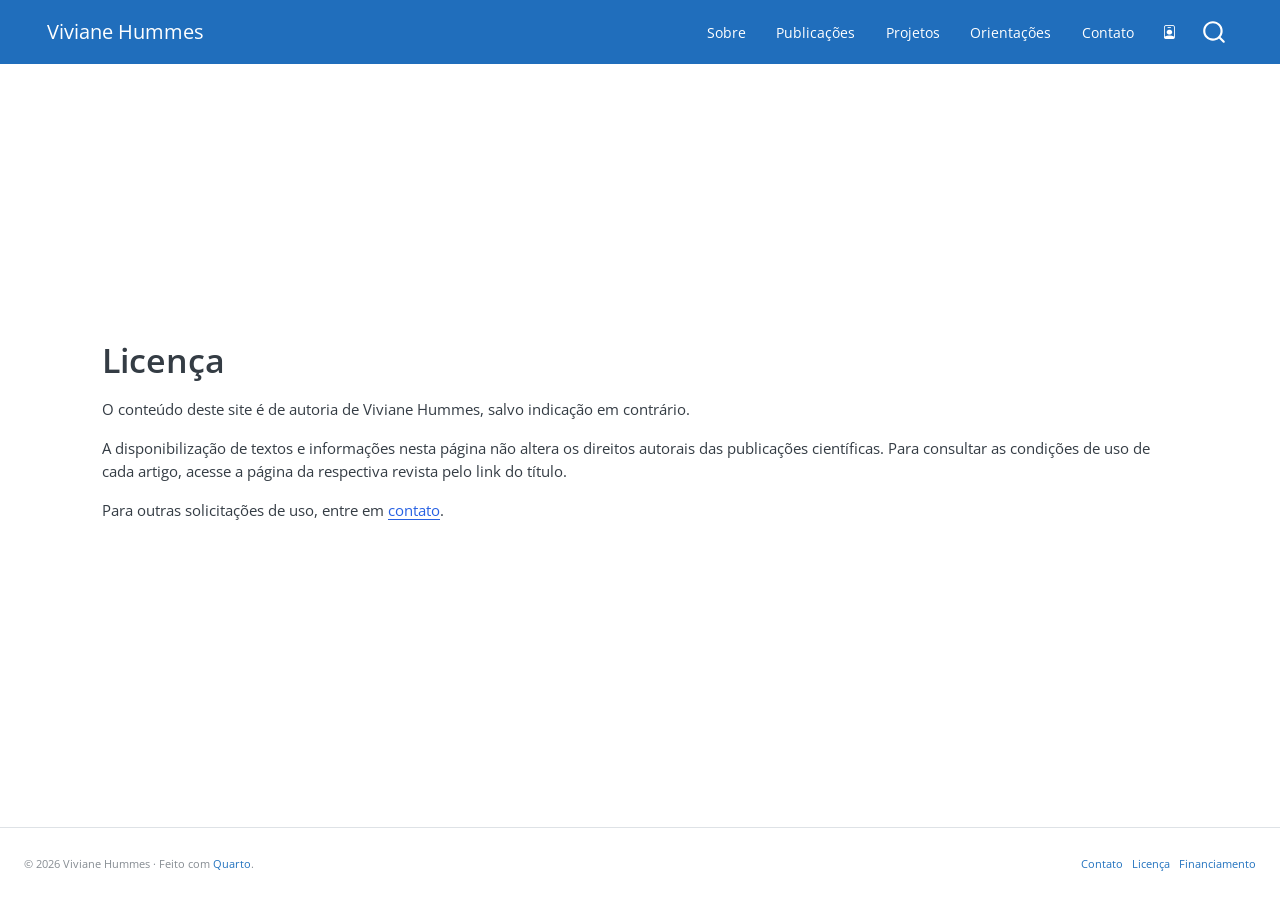
<file: license.html>
<!DOCTYPE html>
<html xmlns="http://www.w3.org/1999/xhtml" lang="pt-BR" xml:lang="pt-BR"><head>

<meta charset="utf-8">
<meta name="generator" content="quarto-1.11.9">

<meta name="viewport" content="width=device-width, initial-scale=1.0, user-scalable=yes">


<title>Licença – Viviane Hummes</title>
<style>
/* Default styles provided by pandoc.
** See https://pandoc.org/MANUAL.html#variables-for-html for config info.
*/
span.smallcaps{font-variant: small-caps;}
div.columns{display: flex; gap: 1.5em;}
div.column{flex: auto;}
@media screen {
div.columns{gap: min(4vw, 1.5em);}
div.column{overflow-x: auto;}
}
div.hanging-indent{margin-left: 1.5em; text-indent: -1.5em;}
ul.task-list{list-style: none;}
ul.task-list li input[type="checkbox"] {
  width: 0.8em;
  margin: 0 0.8em 0.2em -1em; /* quarto-specific, see https://github.com/quarto-dev/quarto-cli/issues/4556 */ 
  vertical-align: middle;
}
</style>


<script src="site_libs/quarto-nav/quarto-nav.js"></script>
<script src="site_libs/quarto-nav/headroom.min.js"></script>
<script src="site_libs/clipboard/clipboard.min.js"></script>
<script src="site_libs/quarto-search/autocomplete.umd.js"></script>
<script src="site_libs/quarto-search/fuse.min.js"></script>
<script src="site_libs/quarto-search/quarto-search.js"></script>
<meta name="quarto:offset" content="./">
<link href="./img/favicon.ico" rel="icon">
<script src="site_libs/quarto-html/quarto.js" type="module"></script>
<script src="site_libs/quarto-html/tabsets/tabsets.js" type="module"></script>
<script src="site_libs/quarto-html/scrollable-regions/scrollable-regions.js" type="module"></script>
<script src="site_libs/quarto-html/popper.min.js"></script>
<script src="site_libs/quarto-html/tippy.umd.min.js"></script>
<link href="site_libs/quarto-html/tippy.css" rel="stylesheet">
<link href="site_libs/quarto-html/quarto-syntax-highlighting-63b5708e65d6cd79cd7618c58d0c21e7.css" rel="stylesheet" id="quarto-text-highlighting-styles">
<script src="site_libs/bootstrap/bootstrap.min.js"></script>
<link href="site_libs/bootstrap/bootstrap-icons.css" rel="stylesheet">
<link href="site_libs/bootstrap/bootstrap-a03eae17d34191baf512f50d8eede331.min.css" rel="stylesheet" append-hash="true" id="quarto-bootstrap" data-mode="light">
<script id="quarto-search-options" type="application/json">{
  "location": "navbar",
  "copy-button": false,
  "collapse-after": 3,
  "panel-placement": "end",
  "type": "overlay",
  "limit": 50,
  "keyboard-shortcut": [
    "f",
    "/",
    "s"
  ],
  "show-item-context": false,
  "language": {
    "search-no-results-text": "Nenhum resultado",
    "search-matching-documents-text": "documentos correspondentes",
    "search-copy-link-title": "Copiar link para a busca",
    "search-hide-matches-text": "Esconder correspondências adicionais",
    "search-more-match-text": "mais correspondência neste documento",
    "search-more-matches-text": "mais correspondências neste documento",
    "search-clear-button-title": "Limpar",
    "search-text-placeholder": "",
    "search-detached-cancel-button-title": "Cancelar",
    "search-submit-button-title": "Enviar",
    "search-label": "Procurar"
  }
}</script>
<style>html{ scroll-behavior: smooth; }</style>


<link rel="stylesheet" href="quarto-style.css">
</head>

<body class="nav-fixed quarto-light"><a id="quarto-skip-link" class="visually-hidden-focusable" href="#quarto-document-content">Pular para o conteúdo principal</a>

<div id="quarto-search-results"></div>
  <header id="quarto-header" class="headroom fixed-top">
    <nav class="navbar navbar-expand-lg " data-bs-theme="dark" aria-label="Site">
      <div class="navbar-container container-fluid">
      <div class="navbar-brand-container mx-auto">
    <a class="navbar-brand" href="./index.html">
    <span class="navbar-title">Viviane Hummes</span>
    </a>
  </div>
          <button class="navbar-toggler" type="button" data-bs-toggle="collapse" data-bs-target="#navbarCollapse" aria-controls="navbarCollapse" aria-expanded="false" aria-label="Alternar de navegação" onclick="if (window.quartoToggleHeadroom) { window.quartoToggleHeadroom(); }">
  <span class="navbar-toggler-icon"></span>
</button>
          <div class="collapse navbar-collapse" id="navbarCollapse">
            <ul class="navbar-nav navbar-nav-scroll ms-auto">
  <li class="nav-item">
    <a class="nav-link" href="./index.html"> 
<span class="menu-text">Sobre</span></a>
  </li>  
  <li class="nav-item">
    <a class="nav-link" href="./publications.html"> 
<span class="menu-text">Publicações</span></a>
  </li>  
  <li class="nav-item">
    <a class="nav-link" href="./projects.html"> 
<span class="menu-text">Projetos</span></a>
  </li>  
  <li class="nav-item">
    <a class="nav-link" href="./supervisions.html"> 
<span class="menu-text">Orientações</span></a>
  </li>  
  <li class="nav-item">
    <a class="nav-link" href="./contact.html"> 
<span class="menu-text">Contato</span></a>
  </li>  
  <li class="nav-item compact">
    <a class="nav-link" href="https://orcid.org/0000-0003-2031-8238"> <i class="bi bi-person-badge" role="img" aria-label="ORCID">
</i> 
<span class="menu-text"></span></a>
  </li>  
</ul>
          </div> <!-- /navcollapse -->
            <div class="quarto-navbar-tools">
</div>
            <div id="quarto-search" class="" title="Procurar"></div>
      </div> <!-- /container-fluid -->
    </nav>
</header>
<!-- content -->
<div id="quarto-content" class="quarto-container page-columns page-rows-contents page-layout-full page-navbar">
<!-- sidebar -->
<!-- margin-sidebar -->
    
<!-- main -->
<main class="content column-page" id="quarto-document-content" tabindex="-1"><header id="title-block-header" class="quarto-title-block"><h1 class="title display-7">Licença</h1></header>

<header id="title-block-header">


</header>


<section id="licença" class="level1">
<h1>Licença</h1>
<p>O conteúdo deste site é de autoria de Viviane Hummes, salvo indicação em contrário.</p>
<p>A disponibilização de textos e informações nesta página não altera os direitos autorais das publicações científicas. Para consultar as condições de uso de cada artigo, acesse a página da respectiva revista pelo link do título.</p>
<p>Para outras solicitações de uso, entre em <a href="./contact.html">contato</a>.</p>


</section>

</main> <!-- /main -->
<script id="quarto-html-after-body" type="application/javascript">
  window.document.addEventListener("DOMContentLoaded", function (event) {
    const isCodeAnnotation = (el) => {
      for (const clz of el.classList) {
        if (clz.startsWith('code-annotation-')) {                     
          return true;
        }
      }
      return false;
    }
    const onCopySuccess = function(e) {
      // button target
      const button = e.trigger;
      // don't keep focus
      button.blur();
      // flash "checked"
      button.classList.add('code-copy-button-checked');
      var currentTitle = button.getAttribute("title");
      button.setAttribute("title", "Copiada");
      let tooltip;
      if (window.bootstrap) {
        button.setAttribute("data-bs-toggle", "tooltip");
        button.setAttribute("data-bs-placement", "left");
        button.setAttribute("data-bs-title", "Copiada");
        tooltip = new bootstrap.Tooltip(button, 
          { trigger: "manual", 
            customClass: "code-copy-button-tooltip",
            offset: [0, -8]});
        tooltip.show();    
      }
      setTimeout(function() {
        if (tooltip) {
          tooltip.hide();
          button.removeAttribute("data-bs-title");
          button.removeAttribute("data-bs-toggle");
          button.removeAttribute("data-bs-placement");
        }
        button.setAttribute("title", currentTitle);
        button.classList.remove('code-copy-button-checked');
      }, 1000);
      // clear code selection
      e.clearSelection();
    }
    const getTextToCopy = function(trigger) {
      const outerScaffold = trigger.parentElement.cloneNode(true);
      const codeEl = outerScaffold.querySelector('code');
      for (const childEl of codeEl.children) {
        if (isCodeAnnotation(childEl)) {
          childEl.remove();
        }
      }
      return codeEl.innerText;
    }
    const clipboard = new window.ClipboardJS('.code-copy-button:not([data-in-quarto-modal])', {
      text: getTextToCopy
    });
    clipboard.on('success', onCopySuccess);
    if (window.document.getElementById('quarto-embedded-source-code-modal')) {
      const clipboardModal = new window.ClipboardJS('.code-copy-button[data-in-quarto-modal]', {
        text: getTextToCopy,
        container: window.document.getElementById('quarto-embedded-source-code-modal')
      });
      clipboardModal.on('success', onCopySuccess);
    }
      var localhostRegex = new RegExp(/^(?:http|https):\/\/localhost\:?[0-9]*\//);
      var mailtoRegex = new RegExp(/^mailto:/);
        var filterRegex = new RegExp("https:\/\/vivihummes\.pages\.dev");
      var isInternal = (href) => {
          return filterRegex.test(href) || localhostRegex.test(href) || mailtoRegex.test(href);
      }
      // Inspect non-navigation links and adorn them if external
      window.quartoDecorateExternalLinks = function (root) {
     var links = (root || window.document).querySelectorAll('a[href]:not(.nav-link):not(.navbar-brand):not(.toc-action):not(.sidebar-link):not(.sidebar-item-toggle):not(.pagination-link):not(.no-external):not([aria-hidden]):not(.dropdown-item):not(.quarto-navigation-tool):not(.about-link)');
      for (var i=0; i<links.length; i++) {
        const link = links[i];
        if (!isInternal(link.href)) {
          // undo the damage that might have been done by quarto-nav.js in the case of
          // links that we want to consider external
          if (link.dataset.originalHref !== undefined) {
            link.href = link.dataset.originalHref;
          }
          if (!link.classList.contains('no-external-icon')) {
          }
        }
      }
      };
      window.quartoDecorateExternalLinks(window.document);
    // Esc closes the popup (WCAG 1.4.13) and focus leaving both trigger and
    // popup closes it (WCAG 2.4.11); tippy handles neither for interactive popups.
    const hideOnEscAndFocusOut = {
      name: 'hideOnEscAndFocusOut',
      defaultValue: true,
      fn(instance) {
        const dismiss = () => {
          // A show scheduled by the trigger delay would otherwise reopen it
          instance.clearDelayTimeouts();
          instance.hide();
        };
        const onKeyDown = (event) => {
          if (event.key !== 'Escape') {
            return;
          }
          // Keep Esc from also reaching page handlers (e.g. reveal.js overview),
          // except an open reveal.js slide menu, which Esc should close too.
          // The menu handles keys only when its keyboard option is on.
          const menuHandlesEsc = window.Reveal?.getPlugin?.('menu')?.isOpen() &&
            window.Reveal.getConfig().menu?.keyboard !== false;
          if (!menuHandlesEsc) {
            event.stopPropagation();
          }
          if (instance.popper.contains(window.document.activeElement)) {
            // Disabled while refocusing so the focus trigger does not reopen it
            instance.disable();
            instance.reference.focus();
            instance.enable();
          }
          dismiss();
        };
        const onFocusOut = (event) => {
          const target = event.relatedTarget;
          if (target && !instance.reference.contains(target) &&
              !instance.popper.contains(target)) {
            dismiss();
          }
        };
        // On the trigger too: a click trigger (code-annotations: select) has no
        // blur handling. Attached for the instance's lifetime so leaving the
        // trigger also cancels a show still pending on the trigger delay.
        instance.reference.addEventListener('focusout', onFocusOut);
        return {
          onShow() {
            window.document.addEventListener('keydown', onKeyDown, true);
            instance.popper.addEventListener('focusout', onFocusOut);
          },
          onHide() {
            window.document.removeEventListener('keydown', onKeyDown, true);
            instance.popper.removeEventListener('focusout', onFocusOut);
          },
          onDestroy() {
            instance.reference.removeEventListener('focusout', onFocusOut);
          },
        };
      },
    };
    function tippyHover(el, contentFn, onTriggerFn, onUntriggerFn) {
      const config = {
        allowHTML: true,
        maxWidth: 500,
        delay: 100,
        arrow: false,
        appendTo: function(el) {
            return el.parentElement;
        },
        interactive: true,
        interactiveBorder: 10,
        theme: 'quarto',
        placement: 'bottom-start',
        plugins: [hideOnEscAndFocusOut],
      };
      if (contentFn) {
        config.content = contentFn;
      }
      if (onTriggerFn) {
        config.onTrigger = onTriggerFn;
      }
      if (onUntriggerFn) {
        config.onUntrigger = onUntriggerFn;
      }
      window.tippy(el, config); 
    }
    const noterefs = window.document.querySelectorAll('a[role="doc-noteref"]');
    for (var i=0; i<noterefs.length; i++) {
      const ref = noterefs[i];
      tippyHover(ref, function() {
        // use id or data attribute instead here
        let href = ref.getAttribute('data-footnote-href') || ref.getAttribute('href');
        try { href = new URL(href).hash; } catch {}
        const id = href.replace(/^#\/?/, "");
        const note = window.document.getElementById(id);
        if (note) {
          return note.innerHTML;
        } else {
          return "";
        }
      });
    }
    const xrefs = window.document.querySelectorAll('a.quarto-xref');
    const processXRef = (id, note) => {
      // Strip column container classes
      const stripColumnClz = (el) => {
        el.classList.remove("page-full", "page-columns");
        if (el.children) {
          for (const child of el.children) {
            stripColumnClz(child);
          }
        }
      }
      stripColumnClz(note)
      if (id === null || id.startsWith('sec-')) {
        // Special case sections, only their first couple elements
        const container = document.createElement("div");
        if (note.children && note.children.length > 2) {
          container.appendChild(note.children[0].cloneNode(true));
          for (let i = 1; i < note.children.length; i++) {
            const child = note.children[i];
            if (child.tagName === "P" && child.innerText === "") {
              continue;
            } else {
              container.appendChild(child.cloneNode(true));
              break;
            }
          }
          if (window.Quarto?.typesetMath) {
            window.Quarto.typesetMath(container);
          }
          return container.innerHTML
        } else {
          if (window.Quarto?.typesetMath) {
            window.Quarto.typesetMath(note);
          }
          return note.innerHTML;
        }
      } else {
        // Remove any anchor links if they are present
        const anchorLink = note.querySelector('a.anchorjs-link');
        if (anchorLink) {
          anchorLink.remove();
        }
        if (window.Quarto?.typesetMath) {
          window.Quarto.typesetMath(note);
        }
        if (note.classList.contains("callout")) {
          return note.outerHTML;
        } else {
          return note.innerHTML;
        }
      }
    }
    for (var i=0; i<xrefs.length; i++) {
      const xref = xrefs[i];
      tippyHover(xref, undefined, function(instance) {
        instance.disable();
        let url = xref.getAttribute('href');
        let hash = undefined; 
        if (url.startsWith('#')) {
          hash = url;
        } else {
          try { hash = new URL(url).hash; } catch {}
        }
        if (hash) {
          const id = hash.replace(/^#\/?/, "");
          const note = window.document.getElementById(id);
          if (note !== null) {
            try {
              const html = processXRef(id, note.cloneNode(true));
              instance.setContent(html);
            } finally {
              instance.enable();
              instance.show();
            }
          } else {
            // See if we can fetch this
            fetch(url.split('#')[0])
            .then(res => res.text())
            .then(html => {
              const parser = new DOMParser();
              const htmlDoc = parser.parseFromString(html, "text/html");
              const note = htmlDoc.getElementById(id);
              if (note !== null) {
                const html = processXRef(id, note);
                instance.setContent(html);
              } 
            }).finally(() => {
              instance.enable();
              instance.show();
            });
          }
        } else {
          // See if we can fetch a full url (with no hash to target)
          // This is a special case and we should probably do some content thinning / targeting
          fetch(url)
          .then(res => res.text())
          .then(html => {
            const parser = new DOMParser();
            const htmlDoc = parser.parseFromString(html, "text/html");
            const note = htmlDoc.querySelector('main.content');
            if (note !== null) {
              // This should only happen for chapter cross references
              // (since there is no id in the URL)
              // remove the first header
              if (note.children.length > 0 && note.children[0].tagName === "HEADER") {
                note.children[0].remove();
              }
              const html = processXRef(null, note);
              instance.setContent(html);
            } 
          }).finally(() => {
            instance.enable();
            instance.show();
          });
        }
      }, function(instance) {
      });
    }
        let selectedAnnoteEl;
        const selectorForAnnotation = ( cell, annotation) => {
          let cellAttr = 'data-code-cell="' + cell + '"';
          let lineAttr = 'data-code-annotation="' +  annotation + '"';
          const selector = 'span[' + cellAttr + '][' + lineAttr + ']';
          return selector;
        }
        const selectCodeLines = (annoteEl) => {
          const doc = window.document;
          const targetCell = annoteEl.getAttribute("data-target-cell");
          const targetAnnotation = annoteEl.getAttribute("data-target-annotation");
          const annoteSpan = window.document.querySelector(selectorForAnnotation(targetCell, targetAnnotation));
          const lines = annoteSpan.getAttribute("data-code-lines").split(",");
          const lineIds = lines.map((line) => {
            return targetCell + "-" + line;
          })
          // Each band is positioned against its own containing block, which is
          // not the offsetParent of the lines, so place it from client rects.
          const placeBand = (band, firstEl, lastEl, codeBlock) => {
            const container = band.offsetParent;
            if (container === null) {
              return;
            }
            const containerRect = container.getBoundingClientRect();
            // Reveal.js scales slides with a transform, so convert client
            // pixels back to the CSS pixels of the container.
            const scale = containerRect.height / container.offsetHeight || 1;
            const firstRect = firstEl.getBoundingClientRect();
            const lastRect = lastEl.getBoundingClientRect();
            const top = (firstRect.top - containerRect.top) / scale - container.clientTop + container.scrollTop;
            const height = (lastRect.bottom - firstRect.top) / scale;
            band.style.top = top - 2 + "px";
            band.style.height = height + 4 + "px";
            if (codeBlock) {
              // Without the copy button wrapper, the containing block is wider
              // than the code block, so span the code block explicitly.
              const blockRect = codeBlock.getBoundingClientRect();
              band.style.left = (blockRect.left - containerRect.left) / scale - container.clientLeft + container.scrollLeft + "px";
              band.style.width = blockRect.width / scale + "px";
            }
          };
          if (lineIds.length > 0) {
            const el = window.document.getElementById(lineIds[0]);
            const lastEl = window.document.getElementById(lineIds[lineIds.length - 1]);
            const parent = el.parentElement.parentElement;
            // cook up a div (if necessary) and position it
            let div = window.document.getElementById("code-annotation-line-highlight");
            if (div === null) {
              div = window.document.createElement("div");
              div.setAttribute("id", "code-annotation-line-highlight");
              div.style.position = 'absolute';
              parent.appendChild(div);
            }
            placeBand(div, el, lastEl, parent.closest("div.sourceCode") || parent);
            let gutterDiv = window.document.getElementById("code-annotation-line-highlight-gutter");
            if (gutterDiv === null) {
              gutterDiv = window.document.createElement("div");
              gutterDiv.setAttribute("id", "code-annotation-line-highlight-gutter");
              gutterDiv.style.position = 'absolute';
              const codeCell = window.document.getElementById(targetCell);
              const gutter = codeCell.querySelector('.code-annotation-gutter');
              gutter.appendChild(gutterDiv);
            }
            placeBand(gutterDiv, el, lastEl);
            selectedAnnoteEl = annoteEl;
          }
        };
        const unselectCodeLines = () => {
          const elementsIds = ["code-annotation-line-highlight", "code-annotation-line-highlight-gutter"];
          elementsIds.forEach((elId) => {
            const div = window.document.getElementById(elId);
            if (div) {
              div.remove();
            }
          });
          selectedAnnoteEl = undefined;
        };
          // Handle positioning of the toggle
      window.addEventListener(
        "resize",
        throttle(() => {
          elRect = undefined;
          if (selectedAnnoteEl) {
            selectCodeLines(selectedAnnoteEl);
          }
        }, 10)
      );
      function throttle(fn, ms) {
      let throttle = false;
      let timer;
        return (...args) => {
          if(!throttle) { // first call gets through
              fn.apply(this, args);
              throttle = true;
          } else { // all the others get throttled
              if(timer) clearTimeout(timer); // cancel #2
              timer = setTimeout(() => {
                fn.apply(this, args);
                timer = throttle = false;
              }, ms);
          }
        };
      }
        // Attach click handler to the DT
        const annoteDls = window.document.querySelectorAll('dt[data-target-cell]');
        for (const annoteDlNode of annoteDls) {
          annoteDlNode.addEventListener('click', (event) => {
            const clickedEl = event.target;
            if (clickedEl !== selectedAnnoteEl) {
              unselectCodeLines();
              const activeEl = window.document.querySelector('dt[data-target-cell].code-annotation-active');
              if (activeEl) {
                activeEl.classList.remove('code-annotation-active');
              }
              selectCodeLines(clickedEl);
              clickedEl.classList.add('code-annotation-active');
            } else {
              // Unselect the line
              unselectCodeLines();
              clickedEl.classList.remove('code-annotation-active');
            }
          });
        }
    const findCites = (el) => {
      const parentEl = el.parentElement;
      if (parentEl) {
        const cites = parentEl.dataset.cites;
        if (cites) {
          return {
            el,
            cites: cites.split(' ')
          };
        } else {
          return findCites(el.parentElement)
        }
      } else {
        return undefined;
      }
    };
    var bibliorefs = window.document.querySelectorAll('a[role="doc-biblioref"]');
    for (var i=0; i<bibliorefs.length; i++) {
      const ref = bibliorefs[i];
      const citeInfo = findCites(ref);
      if (citeInfo) {
        tippyHover(citeInfo.el, function() {
          var popup = window.document.createElement('div');
          citeInfo.cites.forEach(function(cite) {
            var citeDiv = window.document.createElement('div');
            citeDiv.classList.add('hanging-indent');
            citeDiv.classList.add('csl-entry');
            var biblioDiv = window.document.getElementById('ref-' + cite);
            if (biblioDiv) {
              citeDiv.innerHTML = biblioDiv.innerHTML;
            }
            popup.appendChild(citeDiv);
          });
          return popup.innerHTML;
        });
      }
    }
  });
  </script>
  <script type="application/javascript">
  window.quartoScrollableRegionsLabels = {"code":"Código deslocável","output":"Saída deslocável"};
  </script>
</div> <!-- /content -->
<footer class="footer">
  <div class="nav-footer">
    <div class="nav-footer-left">
<p>© 2026 Viviane Hummes · Feito com <a href="https://quarto.org/">Quarto</a>.</p>
</div>   
    <div class="nav-footer-center">
      &nbsp;
    </div>
    <div class="nav-footer-right">
<p><a href="./contact.html">Contato</a> &nbsp; <a href="./license.html">Licença</a> &nbsp; <a href="./contributors.html">Financiamento</a></p>
</div>
  </div>
</footer>




<script src="site_libs/quarto-html/zenscroll-min.js"></script>
</body></html>
</file>
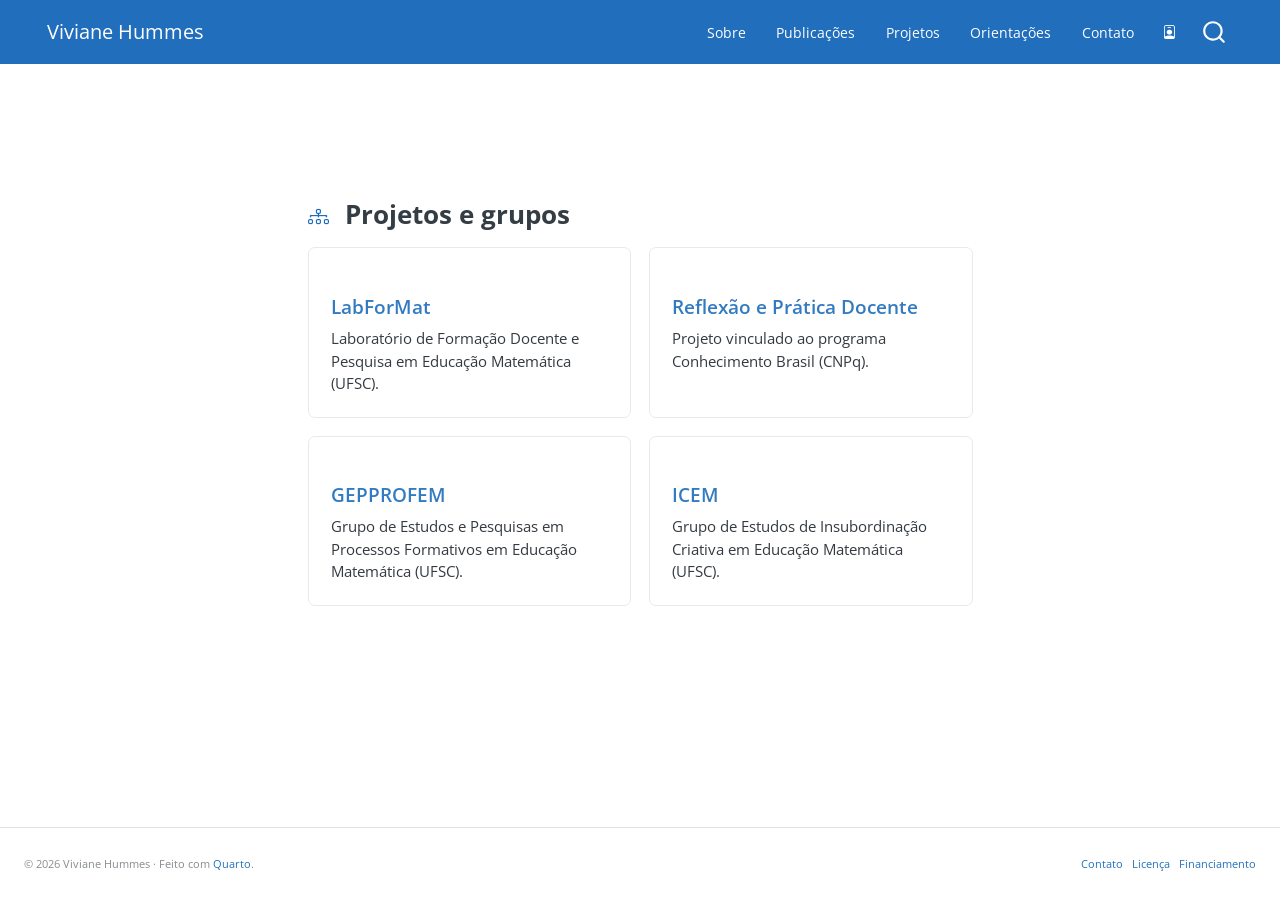
<file: projects.html>
<!DOCTYPE html>
<html xmlns="http://www.w3.org/1999/xhtml" lang="pt-BR" xml:lang="pt-BR"><head>

<meta charset="utf-8">
<meta name="generator" content="quarto-1.11.9">

<meta name="viewport" content="width=device-width, initial-scale=1.0, user-scalable=yes">


<title>Projetos – Viviane Hummes</title>
<style>
/* Default styles provided by pandoc.
** See https://pandoc.org/MANUAL.html#variables-for-html for config info.
*/
span.smallcaps{font-variant: small-caps;}
div.columns{display: flex; gap: 1.5em;}
div.column{flex: auto;}
@media screen {
div.columns{gap: min(4vw, 1.5em);}
div.column{overflow-x: auto;}
}
div.hanging-indent{margin-left: 1.5em; text-indent: -1.5em;}
ul.task-list{list-style: none;}
ul.task-list li input[type="checkbox"] {
  width: 0.8em;
  margin: 0 0.8em 0.2em -1em; /* quarto-specific, see https://github.com/quarto-dev/quarto-cli/issues/4556 */ 
  vertical-align: middle;
}
</style>


<script src="site_libs/quarto-nav/quarto-nav.js"></script>
<script src="site_libs/quarto-nav/headroom.min.js"></script>
<script src="site_libs/clipboard/clipboard.min.js"></script>
<script src="site_libs/quarto-search/autocomplete.umd.js"></script>
<script src="site_libs/quarto-search/fuse.min.js"></script>
<script src="site_libs/quarto-search/quarto-search.js"></script>
<meta name="quarto:offset" content="./">
<link href="./img/favicon.ico" rel="icon">
<script src="site_libs/quarto-html/quarto.js" type="module"></script>
<script src="site_libs/quarto-html/tabsets/tabsets.js" type="module"></script>
<script src="site_libs/quarto-html/scrollable-regions/scrollable-regions.js" type="module"></script>
<script src="site_libs/quarto-html/popper.min.js"></script>
<script src="site_libs/quarto-html/tippy.umd.min.js"></script>
<link href="site_libs/quarto-html/tippy.css" rel="stylesheet">
<link href="site_libs/quarto-html/quarto-syntax-highlighting-63b5708e65d6cd79cd7618c58d0c21e7.css" rel="stylesheet" id="quarto-text-highlighting-styles">
<script src="site_libs/bootstrap/bootstrap.min.js"></script>
<link href="site_libs/bootstrap/bootstrap-icons.css" rel="stylesheet">
<link href="site_libs/bootstrap/bootstrap-24d255a2b9e27ce5b24b4b2dfa934557.min.css" rel="stylesheet" append-hash="true" id="quarto-bootstrap" data-mode="light">
<script id="quarto-search-options" type="application/json">{
  "location": "navbar",
  "copy-button": false,
  "collapse-after": 3,
  "panel-placement": "end",
  "type": "overlay",
  "limit": 50,
  "keyboard-shortcut": [
    "f",
    "/",
    "s"
  ],
  "show-item-context": false,
  "language": {
    "search-no-results-text": "Nenhum resultado",
    "search-matching-documents-text": "documentos correspondentes",
    "search-copy-link-title": "Copiar link para a busca",
    "search-hide-matches-text": "Esconder correspondências adicionais",
    "search-more-match-text": "mais correspondência neste documento",
    "search-more-matches-text": "mais correspondências neste documento",
    "search-clear-button-title": "Limpar",
    "search-text-placeholder": "",
    "search-detached-cancel-button-title": "Cancelar",
    "search-submit-button-title": "Enviar",
    "search-label": "Procurar"
  }
}</script>
<style>html{ scroll-behavior: smooth; }</style>


<link rel="stylesheet" href="quarto-style.css">
</head>

<body class="nav-fixed quarto-light"><a id="quarto-skip-link" class="visually-hidden-focusable" href="#quarto-document-content">Pular para o conteúdo principal</a>

<div id="quarto-search-results"></div>
  <header id="quarto-header" class="headroom fixed-top">
    <nav class="navbar navbar-expand-lg " data-bs-theme="dark" aria-label="Site">
      <div class="navbar-container container-fluid">
      <div class="navbar-brand-container mx-auto">
    <a class="navbar-brand" href="./index.html">
    <span class="navbar-title">Viviane Hummes</span>
    </a>
  </div>
          <button class="navbar-toggler" type="button" data-bs-toggle="collapse" data-bs-target="#navbarCollapse" aria-controls="navbarCollapse" aria-expanded="false" aria-label="Alternar de navegação" onclick="if (window.quartoToggleHeadroom) { window.quartoToggleHeadroom(); }">
  <span class="navbar-toggler-icon"></span>
</button>
          <div class="collapse navbar-collapse" id="navbarCollapse">
            <ul class="navbar-nav navbar-nav-scroll ms-auto">
  <li class="nav-item">
    <a class="nav-link" href="./index.html"> 
<span class="menu-text">Sobre</span></a>
  </li>  
  <li class="nav-item">
    <a class="nav-link" href="./publications.html"> 
<span class="menu-text">Publicações</span></a>
  </li>  
  <li class="nav-item">
    <a class="nav-link active" href="./projects.html" aria-current="page"> 
<span class="menu-text">Projetos</span></a>
  </li>  
  <li class="nav-item">
    <a class="nav-link" href="./supervisions.html"> 
<span class="menu-text">Orientações</span></a>
  </li>  
  <li class="nav-item">
    <a class="nav-link" href="./contact.html"> 
<span class="menu-text">Contato</span></a>
  </li>  
  <li class="nav-item compact">
    <a class="nav-link" href="https://orcid.org/0000-0003-2031-8238"> <i class="bi bi-person-badge" role="img" aria-label="ORCID">
</i> 
<span class="menu-text"></span></a>
  </li>  
</ul>
          </div> <!-- /navcollapse -->
            <div class="quarto-navbar-tools">
</div>
            <div id="quarto-search" class="" title="Procurar"></div>
      </div> <!-- /container-fluid -->
    </nav>
</header>
<!-- content -->
<div id="quarto-content" class="quarto-container page-columns page-rows-contents page-layout-full page-navbar">
<!-- sidebar -->
<!-- margin-sidebar -->
    
<!-- main -->
<main class="content column-page" id="quarto-document-content" tabindex="-1">

<header id="title-block-header" class="quarto-title-block default">
<div class="quarto-title">
<h1 class="title">Projetos</h1>
</div>



<div class="quarto-title-meta column-page">

    
  
    
  </div>
  


</header>


<div class="pagina-interna">

  <section>
    <h1><i class="bi bi-diagram-3" aria-hidden="true"></i> Projetos e grupos</h1>
    <div class="card-grid">
      <div class="card project-card">
        <h3>LabForMat</h3>
        <p>Laboratório de Formação Docente e Pesquisa em Educação Matemática (UFSC).</p>
      </div>
      <div class="card project-card">
        <h3>Reflexão e Prática Docente</h3>
        <p>Projeto vinculado ao programa Conhecimento Brasil (CNPq).</p>
      </div>
      <div class="card project-card">
        <h3>GEPPROFEM</h3>
        <p>Grupo de Estudos e Pesquisas em Processos Formativos em Educação Matemática (UFSC).</p>
      </div>
      <div class="card project-card">
        <h3>ICEM</h3>
        <p>Grupo de Estudos de Insubordinação Criativa em Educação Matemática (UFSC).</p>
      </div>
    </div>
  </section>

</div>



</main> <!-- /main -->
<script id="quarto-html-after-body" type="application/javascript">
  window.document.addEventListener("DOMContentLoaded", function (event) {
    const isCodeAnnotation = (el) => {
      for (const clz of el.classList) {
        if (clz.startsWith('code-annotation-')) {                     
          return true;
        }
      }
      return false;
    }
    const onCopySuccess = function(e) {
      // button target
      const button = e.trigger;
      // don't keep focus
      button.blur();
      // flash "checked"
      button.classList.add('code-copy-button-checked');
      var currentTitle = button.getAttribute("title");
      button.setAttribute("title", "Copiada");
      let tooltip;
      if (window.bootstrap) {
        button.setAttribute("data-bs-toggle", "tooltip");
        button.setAttribute("data-bs-placement", "left");
        button.setAttribute("data-bs-title", "Copiada");
        tooltip = new bootstrap.Tooltip(button, 
          { trigger: "manual", 
            customClass: "code-copy-button-tooltip",
            offset: [0, -8]});
        tooltip.show();    
      }
      setTimeout(function() {
        if (tooltip) {
          tooltip.hide();
          button.removeAttribute("data-bs-title");
          button.removeAttribute("data-bs-toggle");
          button.removeAttribute("data-bs-placement");
        }
        button.setAttribute("title", currentTitle);
        button.classList.remove('code-copy-button-checked');
      }, 1000);
      // clear code selection
      e.clearSelection();
    }
    const getTextToCopy = function(trigger) {
      const outerScaffold = trigger.parentElement.cloneNode(true);
      const codeEl = outerScaffold.querySelector('code');
      for (const childEl of codeEl.children) {
        if (isCodeAnnotation(childEl)) {
          childEl.remove();
        }
      }
      return codeEl.innerText;
    }
    const clipboard = new window.ClipboardJS('.code-copy-button:not([data-in-quarto-modal])', {
      text: getTextToCopy
    });
    clipboard.on('success', onCopySuccess);
    if (window.document.getElementById('quarto-embedded-source-code-modal')) {
      const clipboardModal = new window.ClipboardJS('.code-copy-button[data-in-quarto-modal]', {
        text: getTextToCopy,
        container: window.document.getElementById('quarto-embedded-source-code-modal')
      });
      clipboardModal.on('success', onCopySuccess);
    }
      var localhostRegex = new RegExp(/^(?:http|https):\/\/localhost\:?[0-9]*\//);
      var mailtoRegex = new RegExp(/^mailto:/);
        var filterRegex = new RegExp("https:\/\/vivihummes\.pages\.dev");
      var isInternal = (href) => {
          return filterRegex.test(href) || localhostRegex.test(href) || mailtoRegex.test(href);
      }
      // Inspect non-navigation links and adorn them if external
      window.quartoDecorateExternalLinks = function (root) {
     var links = (root || window.document).querySelectorAll('a[href]:not(.nav-link):not(.navbar-brand):not(.toc-action):not(.sidebar-link):not(.sidebar-item-toggle):not(.pagination-link):not(.no-external):not([aria-hidden]):not(.dropdown-item):not(.quarto-navigation-tool):not(.about-link)');
      for (var i=0; i<links.length; i++) {
        const link = links[i];
        if (!isInternal(link.href)) {
          // undo the damage that might have been done by quarto-nav.js in the case of
          // links that we want to consider external
          if (link.dataset.originalHref !== undefined) {
            link.href = link.dataset.originalHref;
          }
          if (!link.classList.contains('no-external-icon')) {
          }
        }
      }
      };
      window.quartoDecorateExternalLinks(window.document);
    // Esc closes the popup (WCAG 1.4.13) and focus leaving both trigger and
    // popup closes it (WCAG 2.4.11); tippy handles neither for interactive popups.
    const hideOnEscAndFocusOut = {
      name: 'hideOnEscAndFocusOut',
      defaultValue: true,
      fn(instance) {
        const dismiss = () => {
          // A show scheduled by the trigger delay would otherwise reopen it
          instance.clearDelayTimeouts();
          instance.hide();
        };
        const onKeyDown = (event) => {
          if (event.key !== 'Escape') {
            return;
          }
          // Keep Esc from also reaching page handlers (e.g. reveal.js overview),
          // except an open reveal.js slide menu, which Esc should close too.
          // The menu handles keys only when its keyboard option is on.
          const menuHandlesEsc = window.Reveal?.getPlugin?.('menu')?.isOpen() &&
            window.Reveal.getConfig().menu?.keyboard !== false;
          if (!menuHandlesEsc) {
            event.stopPropagation();
          }
          if (instance.popper.contains(window.document.activeElement)) {
            // Disabled while refocusing so the focus trigger does not reopen it
            instance.disable();
            instance.reference.focus();
            instance.enable();
          }
          dismiss();
        };
        const onFocusOut = (event) => {
          const target = event.relatedTarget;
          if (target && !instance.reference.contains(target) &&
              !instance.popper.contains(target)) {
            dismiss();
          }
        };
        // On the trigger too: a click trigger (code-annotations: select) has no
        // blur handling. Attached for the instance's lifetime so leaving the
        // trigger also cancels a show still pending on the trigger delay.
        instance.reference.addEventListener('focusout', onFocusOut);
        return {
          onShow() {
            window.document.addEventListener('keydown', onKeyDown, true);
            instance.popper.addEventListener('focusout', onFocusOut);
          },
          onHide() {
            window.document.removeEventListener('keydown', onKeyDown, true);
            instance.popper.removeEventListener('focusout', onFocusOut);
          },
          onDestroy() {
            instance.reference.removeEventListener('focusout', onFocusOut);
          },
        };
      },
    };
    function tippyHover(el, contentFn, onTriggerFn, onUntriggerFn) {
      const config = {
        allowHTML: true,
        maxWidth: 500,
        delay: 100,
        arrow: false,
        appendTo: function(el) {
            return el.parentElement;
        },
        interactive: true,
        interactiveBorder: 10,
        theme: 'quarto',
        placement: 'bottom-start',
        plugins: [hideOnEscAndFocusOut],
      };
      if (contentFn) {
        config.content = contentFn;
      }
      if (onTriggerFn) {
        config.onTrigger = onTriggerFn;
      }
      if (onUntriggerFn) {
        config.onUntrigger = onUntriggerFn;
      }
      window.tippy(el, config); 
    }
    const noterefs = window.document.querySelectorAll('a[role="doc-noteref"]');
    for (var i=0; i<noterefs.length; i++) {
      const ref = noterefs[i];
      tippyHover(ref, function() {
        // use id or data attribute instead here
        let href = ref.getAttribute('data-footnote-href') || ref.getAttribute('href');
        try { href = new URL(href).hash; } catch {}
        const id = href.replace(/^#\/?/, "");
        const note = window.document.getElementById(id);
        if (note) {
          return note.innerHTML;
        } else {
          return "";
        }
      });
    }
    const xrefs = window.document.querySelectorAll('a.quarto-xref');
    const processXRef = (id, note) => {
      // Strip column container classes
      const stripColumnClz = (el) => {
        el.classList.remove("page-full", "page-columns");
        if (el.children) {
          for (const child of el.children) {
            stripColumnClz(child);
          }
        }
      }
      stripColumnClz(note)
      if (id === null || id.startsWith('sec-')) {
        // Special case sections, only their first couple elements
        const container = document.createElement("div");
        if (note.children && note.children.length > 2) {
          container.appendChild(note.children[0].cloneNode(true));
          for (let i = 1; i < note.children.length; i++) {
            const child = note.children[i];
            if (child.tagName === "P" && child.innerText === "") {
              continue;
            } else {
              container.appendChild(child.cloneNode(true));
              break;
            }
          }
          if (window.Quarto?.typesetMath) {
            window.Quarto.typesetMath(container);
          }
          return container.innerHTML
        } else {
          if (window.Quarto?.typesetMath) {
            window.Quarto.typesetMath(note);
          }
          return note.innerHTML;
        }
      } else {
        // Remove any anchor links if they are present
        const anchorLink = note.querySelector('a.anchorjs-link');
        if (anchorLink) {
          anchorLink.remove();
        }
        if (window.Quarto?.typesetMath) {
          window.Quarto.typesetMath(note);
        }
        if (note.classList.contains("callout")) {
          return note.outerHTML;
        } else {
          return note.innerHTML;
        }
      }
    }
    for (var i=0; i<xrefs.length; i++) {
      const xref = xrefs[i];
      tippyHover(xref, undefined, function(instance) {
        instance.disable();
        let url = xref.getAttribute('href');
        let hash = undefined; 
        if (url.startsWith('#')) {
          hash = url;
        } else {
          try { hash = new URL(url).hash; } catch {}
        }
        if (hash) {
          const id = hash.replace(/^#\/?/, "");
          const note = window.document.getElementById(id);
          if (note !== null) {
            try {
              const html = processXRef(id, note.cloneNode(true));
              instance.setContent(html);
            } finally {
              instance.enable();
              instance.show();
            }
          } else {
            // See if we can fetch this
            fetch(url.split('#')[0])
            .then(res => res.text())
            .then(html => {
              const parser = new DOMParser();
              const htmlDoc = parser.parseFromString(html, "text/html");
              const note = htmlDoc.getElementById(id);
              if (note !== null) {
                const html = processXRef(id, note);
                instance.setContent(html);
              } 
            }).finally(() => {
              instance.enable();
              instance.show();
            });
          }
        } else {
          // See if we can fetch a full url (with no hash to target)
          // This is a special case and we should probably do some content thinning / targeting
          fetch(url)
          .then(res => res.text())
          .then(html => {
            const parser = new DOMParser();
            const htmlDoc = parser.parseFromString(html, "text/html");
            const note = htmlDoc.querySelector('main.content');
            if (note !== null) {
              // This should only happen for chapter cross references
              // (since there is no id in the URL)
              // remove the first header
              if (note.children.length > 0 && note.children[0].tagName === "HEADER") {
                note.children[0].remove();
              }
              const html = processXRef(null, note);
              instance.setContent(html);
            } 
          }).finally(() => {
            instance.enable();
            instance.show();
          });
        }
      }, function(instance) {
      });
    }
        let selectedAnnoteEl;
        const selectorForAnnotation = ( cell, annotation) => {
          let cellAttr = 'data-code-cell="' + cell + '"';
          let lineAttr = 'data-code-annotation="' +  annotation + '"';
          const selector = 'span[' + cellAttr + '][' + lineAttr + ']';
          return selector;
        }
        const selectCodeLines = (annoteEl) => {
          const doc = window.document;
          const targetCell = annoteEl.getAttribute("data-target-cell");
          const targetAnnotation = annoteEl.getAttribute("data-target-annotation");
          const annoteSpan = window.document.querySelector(selectorForAnnotation(targetCell, targetAnnotation));
          const lines = annoteSpan.getAttribute("data-code-lines").split(",");
          const lineIds = lines.map((line) => {
            return targetCell + "-" + line;
          })
          // Each band is positioned against its own containing block, which is
          // not the offsetParent of the lines, so place it from client rects.
          const placeBand = (band, firstEl, lastEl, codeBlock) => {
            const container = band.offsetParent;
            if (container === null) {
              return;
            }
            const containerRect = container.getBoundingClientRect();
            // Reveal.js scales slides with a transform, so convert client
            // pixels back to the CSS pixels of the container.
            const scale = containerRect.height / container.offsetHeight || 1;
            const firstRect = firstEl.getBoundingClientRect();
            const lastRect = lastEl.getBoundingClientRect();
            const top = (firstRect.top - containerRect.top) / scale - container.clientTop + container.scrollTop;
            const height = (lastRect.bottom - firstRect.top) / scale;
            band.style.top = top - 2 + "px";
            band.style.height = height + 4 + "px";
            if (codeBlock) {
              // Without the copy button wrapper, the containing block is wider
              // than the code block, so span the code block explicitly.
              const blockRect = codeBlock.getBoundingClientRect();
              band.style.left = (blockRect.left - containerRect.left) / scale - container.clientLeft + container.scrollLeft + "px";
              band.style.width = blockRect.width / scale + "px";
            }
          };
          if (lineIds.length > 0) {
            const el = window.document.getElementById(lineIds[0]);
            const lastEl = window.document.getElementById(lineIds[lineIds.length - 1]);
            const parent = el.parentElement.parentElement;
            // cook up a div (if necessary) and position it
            let div = window.document.getElementById("code-annotation-line-highlight");
            if (div === null) {
              div = window.document.createElement("div");
              div.setAttribute("id", "code-annotation-line-highlight");
              div.style.position = 'absolute';
              parent.appendChild(div);
            }
            placeBand(div, el, lastEl, parent.closest("div.sourceCode") || parent);
            let gutterDiv = window.document.getElementById("code-annotation-line-highlight-gutter");
            if (gutterDiv === null) {
              gutterDiv = window.document.createElement("div");
              gutterDiv.setAttribute("id", "code-annotation-line-highlight-gutter");
              gutterDiv.style.position = 'absolute';
              const codeCell = window.document.getElementById(targetCell);
              const gutter = codeCell.querySelector('.code-annotation-gutter');
              gutter.appendChild(gutterDiv);
            }
            placeBand(gutterDiv, el, lastEl);
            selectedAnnoteEl = annoteEl;
          }
        };
        const unselectCodeLines = () => {
          const elementsIds = ["code-annotation-line-highlight", "code-annotation-line-highlight-gutter"];
          elementsIds.forEach((elId) => {
            const div = window.document.getElementById(elId);
            if (div) {
              div.remove();
            }
          });
          selectedAnnoteEl = undefined;
        };
          // Handle positioning of the toggle
      window.addEventListener(
        "resize",
        throttle(() => {
          elRect = undefined;
          if (selectedAnnoteEl) {
            selectCodeLines(selectedAnnoteEl);
          }
        }, 10)
      );
      function throttle(fn, ms) {
      let throttle = false;
      let timer;
        return (...args) => {
          if(!throttle) { // first call gets through
              fn.apply(this, args);
              throttle = true;
          } else { // all the others get throttled
              if(timer) clearTimeout(timer); // cancel #2
              timer = setTimeout(() => {
                fn.apply(this, args);
                timer = throttle = false;
              }, ms);
          }
        };
      }
        // Attach click handler to the DT
        const annoteDls = window.document.querySelectorAll('dt[data-target-cell]');
        for (const annoteDlNode of annoteDls) {
          annoteDlNode.addEventListener('click', (event) => {
            const clickedEl = event.target;
            if (clickedEl !== selectedAnnoteEl) {
              unselectCodeLines();
              const activeEl = window.document.querySelector('dt[data-target-cell].code-annotation-active');
              if (activeEl) {
                activeEl.classList.remove('code-annotation-active');
              }
              selectCodeLines(clickedEl);
              clickedEl.classList.add('code-annotation-active');
            } else {
              // Unselect the line
              unselectCodeLines();
              clickedEl.classList.remove('code-annotation-active');
            }
          });
        }
    const findCites = (el) => {
      const parentEl = el.parentElement;
      if (parentEl) {
        const cites = parentEl.dataset.cites;
        if (cites) {
          return {
            el,
            cites: cites.split(' ')
          };
        } else {
          return findCites(el.parentElement)
        }
      } else {
        return undefined;
      }
    };
    var bibliorefs = window.document.querySelectorAll('a[role="doc-biblioref"]');
    for (var i=0; i<bibliorefs.length; i++) {
      const ref = bibliorefs[i];
      const citeInfo = findCites(ref);
      if (citeInfo) {
        tippyHover(citeInfo.el, function() {
          var popup = window.document.createElement('div');
          citeInfo.cites.forEach(function(cite) {
            var citeDiv = window.document.createElement('div');
            citeDiv.classList.add('hanging-indent');
            citeDiv.classList.add('csl-entry');
            var biblioDiv = window.document.getElementById('ref-' + cite);
            if (biblioDiv) {
              citeDiv.innerHTML = biblioDiv.innerHTML;
            }
            popup.appendChild(citeDiv);
          });
          return popup.innerHTML;
        });
      }
    }
  });
  </script>
  <script type="application/javascript">
  window.quartoScrollableRegionsLabels = {"code":"Código deslocável","output":"Saída deslocável"};
  </script>
</div> <!-- /content -->
<footer class="footer">
  <div class="nav-footer">
    <div class="nav-footer-left">
<p>© 2026 Viviane Hummes · Feito com <a href="https://quarto.org/">Quarto</a>.</p>
</div>   
    <div class="nav-footer-center">
      &nbsp;
    </div>
    <div class="nav-footer-right">
<p><a href="./contact.html">Contato</a> &nbsp; <a href="./license.html">Licença</a> &nbsp; <a href="./contributors.html">Financiamento</a></p>
</div>
  </div>
</footer>




<script src="site_libs/quarto-html/zenscroll-min.js"></script>
</body></html>
</file>
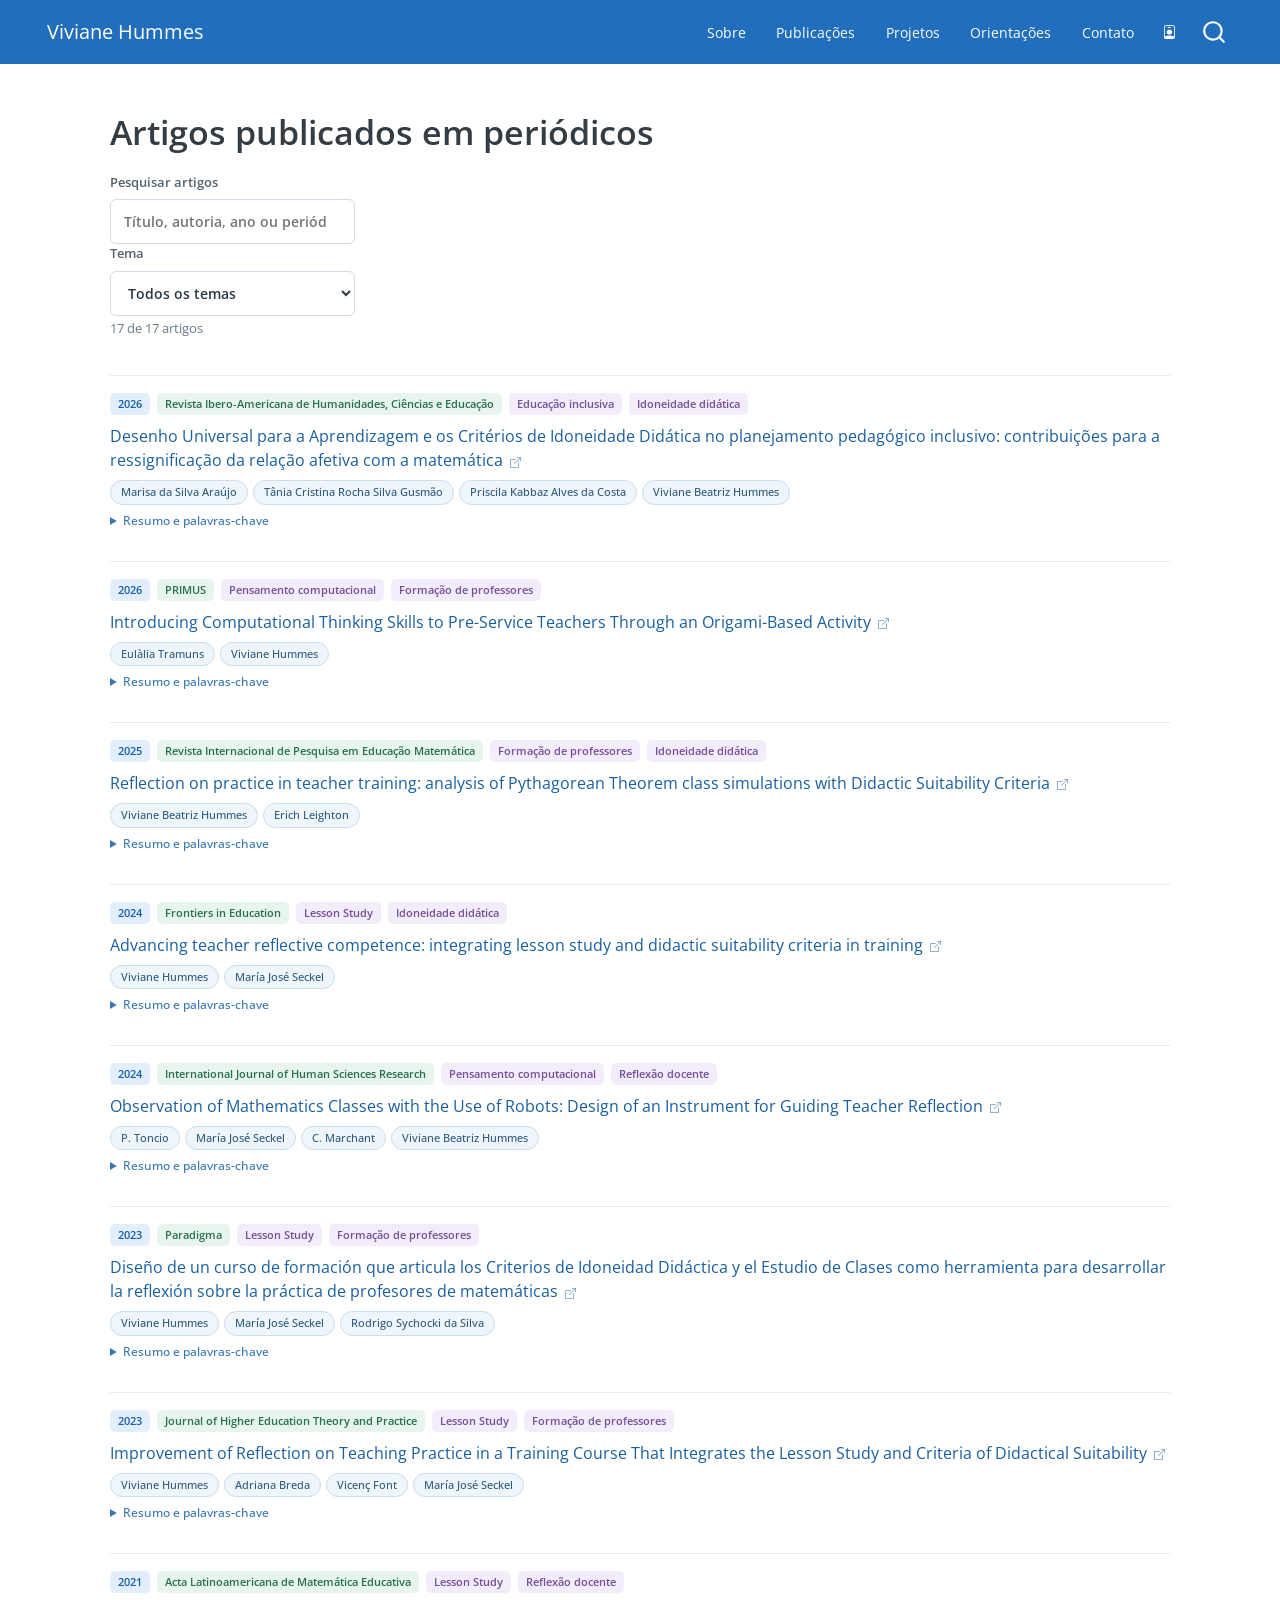
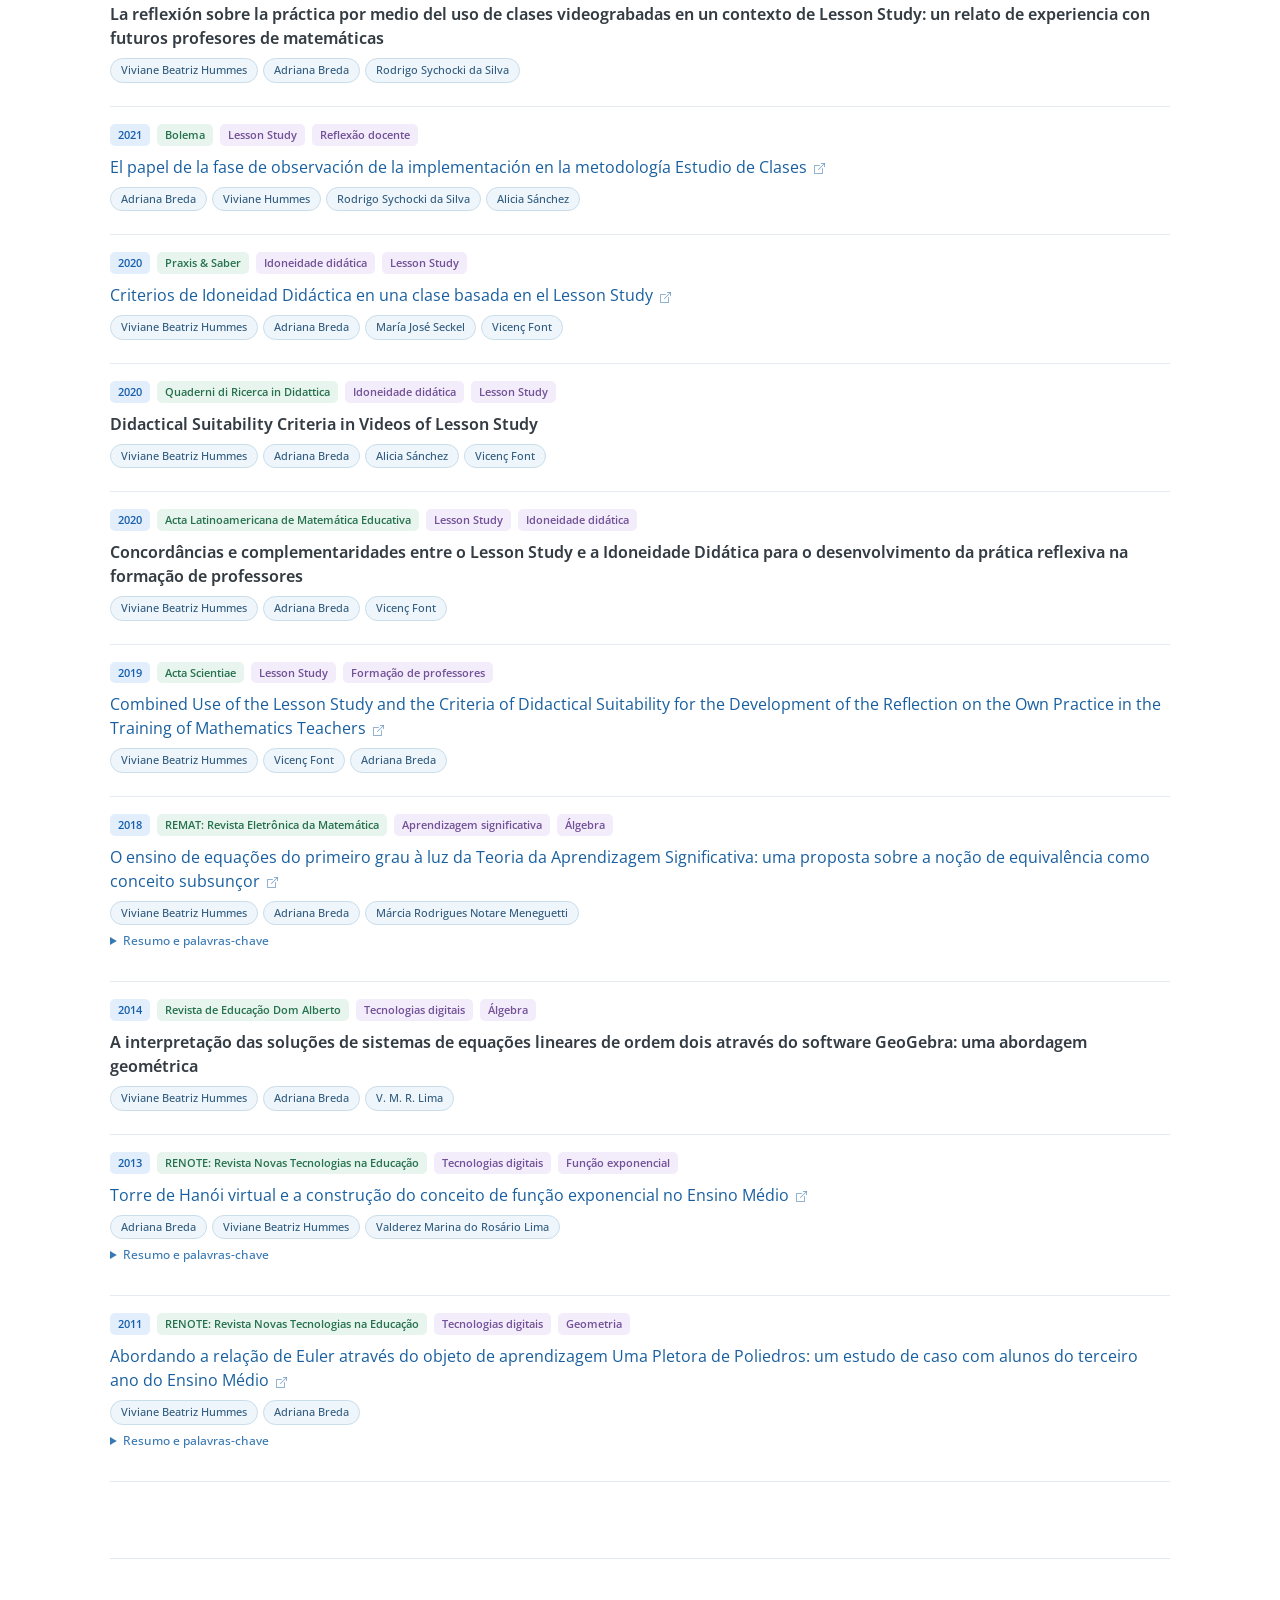
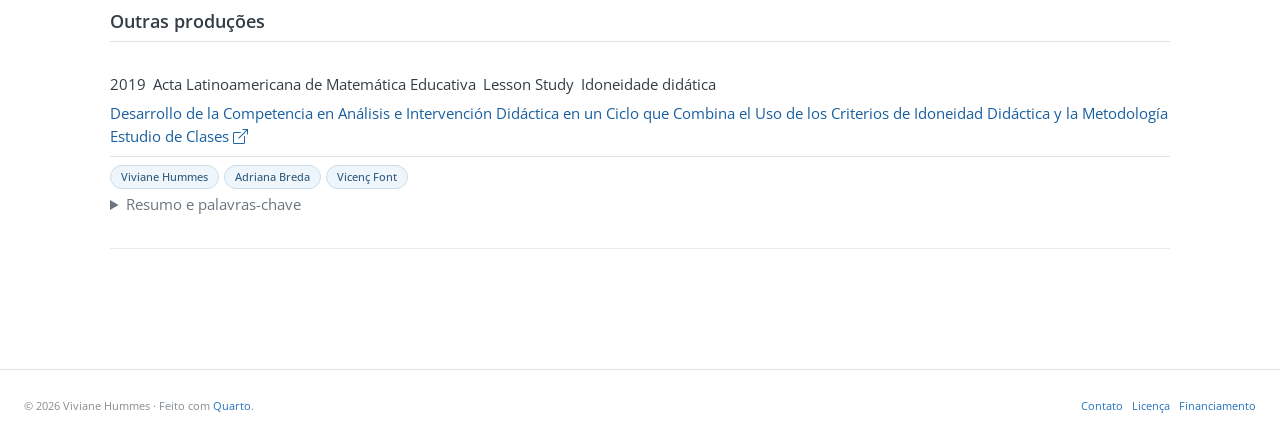
<file: publications.html>
<!DOCTYPE html>
<html xmlns="http://www.w3.org/1999/xhtml" lang="pt-BR" xml:lang="pt-BR"><head>

<meta charset="utf-8">
<meta name="generator" content="quarto-1.11.9">

<meta name="viewport" content="width=device-width, initial-scale=1.0, user-scalable=yes">


<title>Publicações – Viviane Hummes</title>
<style>
/* Default styles provided by pandoc.
** See https://pandoc.org/MANUAL.html#variables-for-html for config info.
*/
span.smallcaps{font-variant: small-caps;}
div.columns{display: flex; gap: 1.5em;}
div.column{flex: auto;}
@media screen {
div.columns{gap: min(4vw, 1.5em);}
div.column{overflow-x: auto;}
}
div.hanging-indent{margin-left: 1.5em; text-indent: -1.5em;}
ul.task-list{list-style: none;}
ul.task-list li input[type="checkbox"] {
  width: 0.8em;
  margin: 0 0.8em 0.2em -1em; /* quarto-specific, see https://github.com/quarto-dev/quarto-cli/issues/4556 */ 
  vertical-align: middle;
}
</style>


<script src="site_libs/quarto-nav/quarto-nav.js"></script>
<script src="site_libs/quarto-nav/headroom.min.js"></script>
<script src="site_libs/clipboard/clipboard.min.js"></script>
<script src="site_libs/quarto-search/autocomplete.umd.js"></script>
<script src="site_libs/quarto-search/fuse.min.js"></script>
<script src="site_libs/quarto-search/quarto-search.js"></script>
<meta name="quarto:offset" content="./">
<link href="./img/favicon.ico" rel="icon">
<script src="site_libs/quarto-html/quarto.js" type="module"></script>
<script src="site_libs/quarto-html/tabsets/tabsets.js" type="module"></script>
<script src="site_libs/quarto-html/scrollable-regions/scrollable-regions.js" type="module"></script>
<script src="site_libs/quarto-html/popper.min.js"></script>
<script src="site_libs/quarto-html/tippy.umd.min.js"></script>
<link href="site_libs/quarto-html/tippy.css" rel="stylesheet">
<link href="site_libs/quarto-html/quarto-syntax-highlighting-63b5708e65d6cd79cd7618c58d0c21e7.css" rel="stylesheet" id="quarto-text-highlighting-styles">
<script src="site_libs/bootstrap/bootstrap.min.js"></script>
<link href="site_libs/bootstrap/bootstrap-icons.css" rel="stylesheet">
<link href="site_libs/bootstrap/bootstrap-24d255a2b9e27ce5b24b4b2dfa934557.min.css" rel="stylesheet" append-hash="true" id="quarto-bootstrap" data-mode="light">
<script id="quarto-search-options" type="application/json">{
  "location": "navbar",
  "copy-button": false,
  "collapse-after": 3,
  "panel-placement": "end",
  "type": "overlay",
  "limit": 50,
  "keyboard-shortcut": [
    "f",
    "/",
    "s"
  ],
  "show-item-context": false,
  "language": {
    "search-no-results-text": "Nenhum resultado",
    "search-matching-documents-text": "documentos correspondentes",
    "search-copy-link-title": "Copiar link para a busca",
    "search-hide-matches-text": "Esconder correspondências adicionais",
    "search-more-match-text": "mais correspondência neste documento",
    "search-more-matches-text": "mais correspondências neste documento",
    "search-clear-button-title": "Limpar",
    "search-text-placeholder": "",
    "search-detached-cancel-button-title": "Cancelar",
    "search-submit-button-title": "Enviar",
    "search-label": "Procurar"
  }
}</script>
<style>html{ scroll-behavior: smooth; }</style>


<link rel="stylesheet" href="quarto-style.css">
</head>

<body class="nav-fixed quarto-light"><a id="quarto-skip-link" class="visually-hidden-focusable" href="#quarto-document-content">Pular para o conteúdo principal</a>

<div id="quarto-search-results"></div>
  <header id="quarto-header" class="headroom fixed-top">
    <nav class="navbar navbar-expand-lg " data-bs-theme="dark" aria-label="Site">
      <div class="navbar-container container-fluid">
      <div class="navbar-brand-container mx-auto">
    <a class="navbar-brand" href="./index.html">
    <span class="navbar-title">Viviane Hummes</span>
    </a>
  </div>
          <button class="navbar-toggler" type="button" data-bs-toggle="collapse" data-bs-target="#navbarCollapse" aria-controls="navbarCollapse" aria-expanded="false" aria-label="Alternar de navegação" onclick="if (window.quartoToggleHeadroom) { window.quartoToggleHeadroom(); }">
  <span class="navbar-toggler-icon"></span>
</button>
          <div class="collapse navbar-collapse" id="navbarCollapse">
            <ul class="navbar-nav navbar-nav-scroll ms-auto">
  <li class="nav-item">
    <a class="nav-link" href="./index.html"> 
<span class="menu-text">Sobre</span></a>
  </li>  
  <li class="nav-item">
    <a class="nav-link active" href="./publications.html" aria-current="page"> 
<span class="menu-text">Publicações</span></a>
  </li>  
  <li class="nav-item">
    <a class="nav-link" href="./projects.html"> 
<span class="menu-text">Projetos</span></a>
  </li>  
  <li class="nav-item">
    <a class="nav-link" href="./supervisions.html"> 
<span class="menu-text">Orientações</span></a>
  </li>  
  <li class="nav-item">
    <a class="nav-link" href="./contact.html"> 
<span class="menu-text">Contato</span></a>
  </li>  
  <li class="nav-item compact">
    <a class="nav-link" href="https://orcid.org/0000-0003-2031-8238"> <i class="bi bi-person-badge" role="img" aria-label="ORCID">
</i> 
<span class="menu-text"></span></a>
  </li>  
</ul>
          </div> <!-- /navcollapse -->
            <div class="quarto-navbar-tools">
</div>
            <div id="quarto-search" class="" title="Procurar"></div>
      </div> <!-- /container-fluid -->
    </nav>
</header>
<!-- content -->
<div id="quarto-content" class="quarto-container page-columns page-rows-contents page-layout-full page-navbar">
<!-- sidebar -->
<!-- margin-sidebar -->
    
<!-- main -->
<main class="content column-page" id="quarto-document-content" tabindex="-1">

<header id="title-block-header" class="quarto-title-block default">
<div class="quarto-title">
<h1 class="title">Publicações</h1>
</div>



<div class="quarto-title-meta column-page">

    
  
    
  </div>
  


</header>


<section id="artigos-publicados-em-periódicos" class="level1">
<h1>Artigos publicados em periódicos</h1>
<div class="publication-toolbar">
<p><label><span>Pesquisar artigos</span><input type="search" id="pub-search" placeholder="Título, autoria, ano ou periódico"></label> <label><span>Tema</span><select id="pub-filter"><option value="all">Todos os temas</option><option value="Formação de professores">Formação de professores</option><option value="Lesson Study">Lesson Study</option><option value="Idoneidade didática">Idoneidade didática</option><option value="Reflexão docente">Reflexão docente</option><option value="Pensamento computacional">Pensamento computacional</option><option value="Educação inclusiva">Educação inclusiva</option><option value="Tecnologias digitais">Tecnologias digitais</option><option value="Álgebra">Álgebra</option><option value="Geometria">Geometria</option></select></label> <span id="pub-count" aria-live="polite"></span> <button id="pub-clear-author" type="button" hidden="">Limpar autor</button></p>
</div>
<div id="pub-catalog" class="bibliography-list">

</div>
<section id="other-works-section" class="pub-other-section">
<h2 data-anchor-id="artigos-publicados-em-periódicos">
Outras produções
</h2>
<div id="pub-other">

</div>
</section>
<script src="publications-catalog.js" defer=""></script>


</section>

</main> <!-- /main -->
<script id="quarto-html-after-body" type="application/javascript">
  window.document.addEventListener("DOMContentLoaded", function (event) {
    const isCodeAnnotation = (el) => {
      for (const clz of el.classList) {
        if (clz.startsWith('code-annotation-')) {                     
          return true;
        }
      }
      return false;
    }
    const onCopySuccess = function(e) {
      // button target
      const button = e.trigger;
      // don't keep focus
      button.blur();
      // flash "checked"
      button.classList.add('code-copy-button-checked');
      var currentTitle = button.getAttribute("title");
      button.setAttribute("title", "Copiada");
      let tooltip;
      if (window.bootstrap) {
        button.setAttribute("data-bs-toggle", "tooltip");
        button.setAttribute("data-bs-placement", "left");
        button.setAttribute("data-bs-title", "Copiada");
        tooltip = new bootstrap.Tooltip(button, 
          { trigger: "manual", 
            customClass: "code-copy-button-tooltip",
            offset: [0, -8]});
        tooltip.show();    
      }
      setTimeout(function() {
        if (tooltip) {
          tooltip.hide();
          button.removeAttribute("data-bs-title");
          button.removeAttribute("data-bs-toggle");
          button.removeAttribute("data-bs-placement");
        }
        button.setAttribute("title", currentTitle);
        button.classList.remove('code-copy-button-checked');
      }, 1000);
      // clear code selection
      e.clearSelection();
    }
    const getTextToCopy = function(trigger) {
      const outerScaffold = trigger.parentElement.cloneNode(true);
      const codeEl = outerScaffold.querySelector('code');
      for (const childEl of codeEl.children) {
        if (isCodeAnnotation(childEl)) {
          childEl.remove();
        }
      }
      return codeEl.innerText;
    }
    const clipboard = new window.ClipboardJS('.code-copy-button:not([data-in-quarto-modal])', {
      text: getTextToCopy
    });
    clipboard.on('success', onCopySuccess);
    if (window.document.getElementById('quarto-embedded-source-code-modal')) {
      const clipboardModal = new window.ClipboardJS('.code-copy-button[data-in-quarto-modal]', {
        text: getTextToCopy,
        container: window.document.getElementById('quarto-embedded-source-code-modal')
      });
      clipboardModal.on('success', onCopySuccess);
    }
      var localhostRegex = new RegExp(/^(?:http|https):\/\/localhost\:?[0-9]*\//);
      var mailtoRegex = new RegExp(/^mailto:/);
        var filterRegex = new RegExp("https:\/\/vivihummes\.pages\.dev");
      var isInternal = (href) => {
          return filterRegex.test(href) || localhostRegex.test(href) || mailtoRegex.test(href);
      }
      // Inspect non-navigation links and adorn them if external
      window.quartoDecorateExternalLinks = function (root) {
     var links = (root || window.document).querySelectorAll('a[href]:not(.nav-link):not(.navbar-brand):not(.toc-action):not(.sidebar-link):not(.sidebar-item-toggle):not(.pagination-link):not(.no-external):not([aria-hidden]):not(.dropdown-item):not(.quarto-navigation-tool):not(.about-link)');
      for (var i=0; i<links.length; i++) {
        const link = links[i];
        if (!isInternal(link.href)) {
          // undo the damage that might have been done by quarto-nav.js in the case of
          // links that we want to consider external
          if (link.dataset.originalHref !== undefined) {
            link.href = link.dataset.originalHref;
          }
          if (!link.classList.contains('no-external-icon')) {
          }
        }
      }
      };
      window.quartoDecorateExternalLinks(window.document);
    // Esc closes the popup (WCAG 1.4.13) and focus leaving both trigger and
    // popup closes it (WCAG 2.4.11); tippy handles neither for interactive popups.
    const hideOnEscAndFocusOut = {
      name: 'hideOnEscAndFocusOut',
      defaultValue: true,
      fn(instance) {
        const dismiss = () => {
          // A show scheduled by the trigger delay would otherwise reopen it
          instance.clearDelayTimeouts();
          instance.hide();
        };
        const onKeyDown = (event) => {
          if (event.key !== 'Escape') {
            return;
          }
          // Keep Esc from also reaching page handlers (e.g. reveal.js overview),
          // except an open reveal.js slide menu, which Esc should close too.
          // The menu handles keys only when its keyboard option is on.
          const menuHandlesEsc = window.Reveal?.getPlugin?.('menu')?.isOpen() &&
            window.Reveal.getConfig().menu?.keyboard !== false;
          if (!menuHandlesEsc) {
            event.stopPropagation();
          }
          if (instance.popper.contains(window.document.activeElement)) {
            // Disabled while refocusing so the focus trigger does not reopen it
            instance.disable();
            instance.reference.focus();
            instance.enable();
          }
          dismiss();
        };
        const onFocusOut = (event) => {
          const target = event.relatedTarget;
          if (target && !instance.reference.contains(target) &&
              !instance.popper.contains(target)) {
            dismiss();
          }
        };
        // On the trigger too: a click trigger (code-annotations: select) has no
        // blur handling. Attached for the instance's lifetime so leaving the
        // trigger also cancels a show still pending on the trigger delay.
        instance.reference.addEventListener('focusout', onFocusOut);
        return {
          onShow() {
            window.document.addEventListener('keydown', onKeyDown, true);
            instance.popper.addEventListener('focusout', onFocusOut);
          },
          onHide() {
            window.document.removeEventListener('keydown', onKeyDown, true);
            instance.popper.removeEventListener('focusout', onFocusOut);
          },
          onDestroy() {
            instance.reference.removeEventListener('focusout', onFocusOut);
          },
        };
      },
    };
    function tippyHover(el, contentFn, onTriggerFn, onUntriggerFn) {
      const config = {
        allowHTML: true,
        maxWidth: 500,
        delay: 100,
        arrow: false,
        appendTo: function(el) {
            return el.parentElement;
        },
        interactive: true,
        interactiveBorder: 10,
        theme: 'quarto',
        placement: 'bottom-start',
        plugins: [hideOnEscAndFocusOut],
      };
      if (contentFn) {
        config.content = contentFn;
      }
      if (onTriggerFn) {
        config.onTrigger = onTriggerFn;
      }
      if (onUntriggerFn) {
        config.onUntrigger = onUntriggerFn;
      }
      window.tippy(el, config); 
    }
    const noterefs = window.document.querySelectorAll('a[role="doc-noteref"]');
    for (var i=0; i<noterefs.length; i++) {
      const ref = noterefs[i];
      tippyHover(ref, function() {
        // use id or data attribute instead here
        let href = ref.getAttribute('data-footnote-href') || ref.getAttribute('href');
        try { href = new URL(href).hash; } catch {}
        const id = href.replace(/^#\/?/, "");
        const note = window.document.getElementById(id);
        if (note) {
          return note.innerHTML;
        } else {
          return "";
        }
      });
    }
    const xrefs = window.document.querySelectorAll('a.quarto-xref');
    const processXRef = (id, note) => {
      // Strip column container classes
      const stripColumnClz = (el) => {
        el.classList.remove("page-full", "page-columns");
        if (el.children) {
          for (const child of el.children) {
            stripColumnClz(child);
          }
        }
      }
      stripColumnClz(note)
      if (id === null || id.startsWith('sec-')) {
        // Special case sections, only their first couple elements
        const container = document.createElement("div");
        if (note.children && note.children.length > 2) {
          container.appendChild(note.children[0].cloneNode(true));
          for (let i = 1; i < note.children.length; i++) {
            const child = note.children[i];
            if (child.tagName === "P" && child.innerText === "") {
              continue;
            } else {
              container.appendChild(child.cloneNode(true));
              break;
            }
          }
          if (window.Quarto?.typesetMath) {
            window.Quarto.typesetMath(container);
          }
          return container.innerHTML
        } else {
          if (window.Quarto?.typesetMath) {
            window.Quarto.typesetMath(note);
          }
          return note.innerHTML;
        }
      } else {
        // Remove any anchor links if they are present
        const anchorLink = note.querySelector('a.anchorjs-link');
        if (anchorLink) {
          anchorLink.remove();
        }
        if (window.Quarto?.typesetMath) {
          window.Quarto.typesetMath(note);
        }
        if (note.classList.contains("callout")) {
          return note.outerHTML;
        } else {
          return note.innerHTML;
        }
      }
    }
    for (var i=0; i<xrefs.length; i++) {
      const xref = xrefs[i];
      tippyHover(xref, undefined, function(instance) {
        instance.disable();
        let url = xref.getAttribute('href');
        let hash = undefined; 
        if (url.startsWith('#')) {
          hash = url;
        } else {
          try { hash = new URL(url).hash; } catch {}
        }
        if (hash) {
          const id = hash.replace(/^#\/?/, "");
          const note = window.document.getElementById(id);
          if (note !== null) {
            try {
              const html = processXRef(id, note.cloneNode(true));
              instance.setContent(html);
            } finally {
              instance.enable();
              instance.show();
            }
          } else {
            // See if we can fetch this
            fetch(url.split('#')[0])
            .then(res => res.text())
            .then(html => {
              const parser = new DOMParser();
              const htmlDoc = parser.parseFromString(html, "text/html");
              const note = htmlDoc.getElementById(id);
              if (note !== null) {
                const html = processXRef(id, note);
                instance.setContent(html);
              } 
            }).finally(() => {
              instance.enable();
              instance.show();
            });
          }
        } else {
          // See if we can fetch a full url (with no hash to target)
          // This is a special case and we should probably do some content thinning / targeting
          fetch(url)
          .then(res => res.text())
          .then(html => {
            const parser = new DOMParser();
            const htmlDoc = parser.parseFromString(html, "text/html");
            const note = htmlDoc.querySelector('main.content');
            if (note !== null) {
              // This should only happen for chapter cross references
              // (since there is no id in the URL)
              // remove the first header
              if (note.children.length > 0 && note.children[0].tagName === "HEADER") {
                note.children[0].remove();
              }
              const html = processXRef(null, note);
              instance.setContent(html);
            } 
          }).finally(() => {
            instance.enable();
            instance.show();
          });
        }
      }, function(instance) {
      });
    }
        let selectedAnnoteEl;
        const selectorForAnnotation = ( cell, annotation) => {
          let cellAttr = 'data-code-cell="' + cell + '"';
          let lineAttr = 'data-code-annotation="' +  annotation + '"';
          const selector = 'span[' + cellAttr + '][' + lineAttr + ']';
          return selector;
        }
        const selectCodeLines = (annoteEl) => {
          const doc = window.document;
          const targetCell = annoteEl.getAttribute("data-target-cell");
          const targetAnnotation = annoteEl.getAttribute("data-target-annotation");
          const annoteSpan = window.document.querySelector(selectorForAnnotation(targetCell, targetAnnotation));
          const lines = annoteSpan.getAttribute("data-code-lines").split(",");
          const lineIds = lines.map((line) => {
            return targetCell + "-" + line;
          })
          // Each band is positioned against its own containing block, which is
          // not the offsetParent of the lines, so place it from client rects.
          const placeBand = (band, firstEl, lastEl, codeBlock) => {
            const container = band.offsetParent;
            if (container === null) {
              return;
            }
            const containerRect = container.getBoundingClientRect();
            // Reveal.js scales slides with a transform, so convert client
            // pixels back to the CSS pixels of the container.
            const scale = containerRect.height / container.offsetHeight || 1;
            const firstRect = firstEl.getBoundingClientRect();
            const lastRect = lastEl.getBoundingClientRect();
            const top = (firstRect.top - containerRect.top) / scale - container.clientTop + container.scrollTop;
            const height = (lastRect.bottom - firstRect.top) / scale;
            band.style.top = top - 2 + "px";
            band.style.height = height + 4 + "px";
            if (codeBlock) {
              // Without the copy button wrapper, the containing block is wider
              // than the code block, so span the code block explicitly.
              const blockRect = codeBlock.getBoundingClientRect();
              band.style.left = (blockRect.left - containerRect.left) / scale - container.clientLeft + container.scrollLeft + "px";
              band.style.width = blockRect.width / scale + "px";
            }
          };
          if (lineIds.length > 0) {
            const el = window.document.getElementById(lineIds[0]);
            const lastEl = window.document.getElementById(lineIds[lineIds.length - 1]);
            const parent = el.parentElement.parentElement;
            // cook up a div (if necessary) and position it
            let div = window.document.getElementById("code-annotation-line-highlight");
            if (div === null) {
              div = window.document.createElement("div");
              div.setAttribute("id", "code-annotation-line-highlight");
              div.style.position = 'absolute';
              parent.appendChild(div);
            }
            placeBand(div, el, lastEl, parent.closest("div.sourceCode") || parent);
            let gutterDiv = window.document.getElementById("code-annotation-line-highlight-gutter");
            if (gutterDiv === null) {
              gutterDiv = window.document.createElement("div");
              gutterDiv.setAttribute("id", "code-annotation-line-highlight-gutter");
              gutterDiv.style.position = 'absolute';
              const codeCell = window.document.getElementById(targetCell);
              const gutter = codeCell.querySelector('.code-annotation-gutter');
              gutter.appendChild(gutterDiv);
            }
            placeBand(gutterDiv, el, lastEl);
            selectedAnnoteEl = annoteEl;
          }
        };
        const unselectCodeLines = () => {
          const elementsIds = ["code-annotation-line-highlight", "code-annotation-line-highlight-gutter"];
          elementsIds.forEach((elId) => {
            const div = window.document.getElementById(elId);
            if (div) {
              div.remove();
            }
          });
          selectedAnnoteEl = undefined;
        };
          // Handle positioning of the toggle
      window.addEventListener(
        "resize",
        throttle(() => {
          elRect = undefined;
          if (selectedAnnoteEl) {
            selectCodeLines(selectedAnnoteEl);
          }
        }, 10)
      );
      function throttle(fn, ms) {
      let throttle = false;
      let timer;
        return (...args) => {
          if(!throttle) { // first call gets through
              fn.apply(this, args);
              throttle = true;
          } else { // all the others get throttled
              if(timer) clearTimeout(timer); // cancel #2
              timer = setTimeout(() => {
                fn.apply(this, args);
                timer = throttle = false;
              }, ms);
          }
        };
      }
        // Attach click handler to the DT
        const annoteDls = window.document.querySelectorAll('dt[data-target-cell]');
        for (const annoteDlNode of annoteDls) {
          annoteDlNode.addEventListener('click', (event) => {
            const clickedEl = event.target;
            if (clickedEl !== selectedAnnoteEl) {
              unselectCodeLines();
              const activeEl = window.document.querySelector('dt[data-target-cell].code-annotation-active');
              if (activeEl) {
                activeEl.classList.remove('code-annotation-active');
              }
              selectCodeLines(clickedEl);
              clickedEl.classList.add('code-annotation-active');
            } else {
              // Unselect the line
              unselectCodeLines();
              clickedEl.classList.remove('code-annotation-active');
            }
          });
        }
    const findCites = (el) => {
      const parentEl = el.parentElement;
      if (parentEl) {
        const cites = parentEl.dataset.cites;
        if (cites) {
          return {
            el,
            cites: cites.split(' ')
          };
        } else {
          return findCites(el.parentElement)
        }
      } else {
        return undefined;
      }
    };
    var bibliorefs = window.document.querySelectorAll('a[role="doc-biblioref"]');
    for (var i=0; i<bibliorefs.length; i++) {
      const ref = bibliorefs[i];
      const citeInfo = findCites(ref);
      if (citeInfo) {
        tippyHover(citeInfo.el, function() {
          var popup = window.document.createElement('div');
          citeInfo.cites.forEach(function(cite) {
            var citeDiv = window.document.createElement('div');
            citeDiv.classList.add('hanging-indent');
            citeDiv.classList.add('csl-entry');
            var biblioDiv = window.document.getElementById('ref-' + cite);
            if (biblioDiv) {
              citeDiv.innerHTML = biblioDiv.innerHTML;
            }
            popup.appendChild(citeDiv);
          });
          return popup.innerHTML;
        });
      }
    }
  });
  </script>
  <script type="application/javascript">
  window.quartoScrollableRegionsLabels = {"code":"Código deslocável","output":"Saída deslocável"};
  </script>
</div> <!-- /content -->
<footer class="footer">
  <div class="nav-footer">
    <div class="nav-footer-left">
<p>© 2026 Viviane Hummes · Feito com <a href="https://quarto.org/">Quarto</a>.</p>
</div>   
    <div class="nav-footer-center">
      &nbsp;
    </div>
    <div class="nav-footer-right">
<p><a href="./contact.html">Contato</a> &nbsp; <a href="./license.html">Licença</a> &nbsp; <a href="./contributors.html">Financiamento</a></p>
</div>
  </div>
</footer>




<script src="site_libs/quarto-html/zenscroll-min.js"></script>
</body></html>
</file>
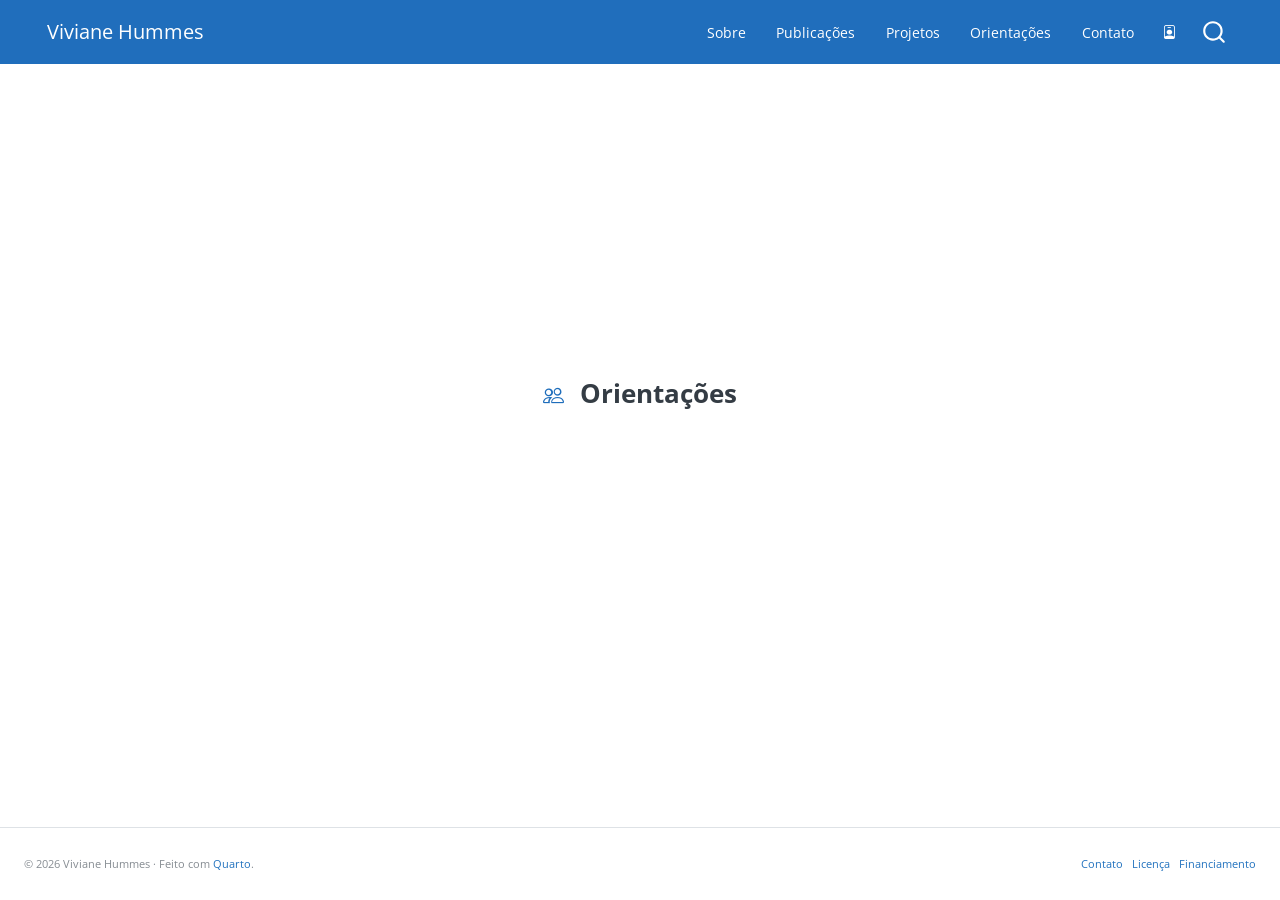
<file: supervisions.html>
<!DOCTYPE html>
<html xmlns="http://www.w3.org/1999/xhtml" lang="pt-BR" xml:lang="pt-BR"><head>

<meta charset="utf-8">
<meta name="generator" content="quarto-1.11.9">

<meta name="viewport" content="width=device-width, initial-scale=1.0, user-scalable=yes">


<title>Orientações – Viviane Hummes</title>
<style>
/* Default styles provided by pandoc.
** See https://pandoc.org/MANUAL.html#variables-for-html for config info.
*/
span.smallcaps{font-variant: small-caps;}
div.columns{display: flex; gap: 1.5em;}
div.column{flex: auto;}
@media screen {
div.columns{gap: min(4vw, 1.5em);}
div.column{overflow-x: auto;}
}
div.hanging-indent{margin-left: 1.5em; text-indent: -1.5em;}
ul.task-list{list-style: none;}
ul.task-list li input[type="checkbox"] {
  width: 0.8em;
  margin: 0 0.8em 0.2em -1em; /* quarto-specific, see https://github.com/quarto-dev/quarto-cli/issues/4556 */ 
  vertical-align: middle;
}
</style>


<script src="site_libs/quarto-nav/quarto-nav.js"></script>
<script src="site_libs/quarto-nav/headroom.min.js"></script>
<script src="site_libs/clipboard/clipboard.min.js"></script>
<script src="site_libs/quarto-search/autocomplete.umd.js"></script>
<script src="site_libs/quarto-search/fuse.min.js"></script>
<script src="site_libs/quarto-search/quarto-search.js"></script>
<meta name="quarto:offset" content="./">
<link href="./img/favicon.ico" rel="icon">
<script src="site_libs/quarto-html/quarto.js" type="module"></script>
<script src="site_libs/quarto-html/tabsets/tabsets.js" type="module"></script>
<script src="site_libs/quarto-html/scrollable-regions/scrollable-regions.js" type="module"></script>
<script src="site_libs/quarto-html/popper.min.js"></script>
<script src="site_libs/quarto-html/tippy.umd.min.js"></script>
<link href="site_libs/quarto-html/tippy.css" rel="stylesheet">
<link href="site_libs/quarto-html/quarto-syntax-highlighting-63b5708e65d6cd79cd7618c58d0c21e7.css" rel="stylesheet" id="quarto-text-highlighting-styles">
<script src="site_libs/bootstrap/bootstrap.min.js"></script>
<link href="site_libs/bootstrap/bootstrap-icons.css" rel="stylesheet">
<link href="site_libs/bootstrap/bootstrap-24d255a2b9e27ce5b24b4b2dfa934557.min.css" rel="stylesheet" append-hash="true" id="quarto-bootstrap" data-mode="light">
<script id="quarto-search-options" type="application/json">{
  "location": "navbar",
  "copy-button": false,
  "collapse-after": 3,
  "panel-placement": "end",
  "type": "overlay",
  "limit": 50,
  "keyboard-shortcut": [
    "f",
    "/",
    "s"
  ],
  "show-item-context": false,
  "language": {
    "search-no-results-text": "Nenhum resultado",
    "search-matching-documents-text": "documentos correspondentes",
    "search-copy-link-title": "Copiar link para a busca",
    "search-hide-matches-text": "Esconder correspondências adicionais",
    "search-more-match-text": "mais correspondência neste documento",
    "search-more-matches-text": "mais correspondências neste documento",
    "search-clear-button-title": "Limpar",
    "search-text-placeholder": "",
    "search-detached-cancel-button-title": "Cancelar",
    "search-submit-button-title": "Enviar",
    "search-label": "Procurar"
  }
}</script>
<style>html{ scroll-behavior: smooth; }</style>


<link rel="stylesheet" href="quarto-style.css">
</head>

<body class="nav-fixed quarto-light"><a id="quarto-skip-link" class="visually-hidden-focusable" href="#quarto-document-content">Pular para o conteúdo principal</a>

<div id="quarto-search-results"></div>
  <header id="quarto-header" class="headroom fixed-top">
    <nav class="navbar navbar-expand-lg " data-bs-theme="dark" aria-label="Site">
      <div class="navbar-container container-fluid">
      <div class="navbar-brand-container mx-auto">
    <a class="navbar-brand" href="./index.html">
    <span class="navbar-title">Viviane Hummes</span>
    </a>
  </div>
          <button class="navbar-toggler" type="button" data-bs-toggle="collapse" data-bs-target="#navbarCollapse" aria-controls="navbarCollapse" aria-expanded="false" aria-label="Alternar de navegação" onclick="if (window.quartoToggleHeadroom) { window.quartoToggleHeadroom(); }">
  <span class="navbar-toggler-icon"></span>
</button>
          <div class="collapse navbar-collapse" id="navbarCollapse">
            <ul class="navbar-nav navbar-nav-scroll ms-auto">
  <li class="nav-item">
    <a class="nav-link" href="./index.html"> 
<span class="menu-text">Sobre</span></a>
  </li>  
  <li class="nav-item">
    <a class="nav-link" href="./publications.html"> 
<span class="menu-text">Publicações</span></a>
  </li>  
  <li class="nav-item">
    <a class="nav-link" href="./projects.html"> 
<span class="menu-text">Projetos</span></a>
  </li>  
  <li class="nav-item">
    <a class="nav-link active" href="./supervisions.html" aria-current="page"> 
<span class="menu-text">Orientações</span></a>
  </li>  
  <li class="nav-item">
    <a class="nav-link" href="./contact.html"> 
<span class="menu-text">Contato</span></a>
  </li>  
  <li class="nav-item compact">
    <a class="nav-link" href="https://orcid.org/0000-0003-2031-8238"> <i class="bi bi-person-badge" role="img" aria-label="ORCID">
</i> 
<span class="menu-text"></span></a>
  </li>  
</ul>
          </div> <!-- /navcollapse -->
            <div class="quarto-navbar-tools">
</div>
            <div id="quarto-search" class="" title="Procurar"></div>
      </div> <!-- /container-fluid -->
    </nav>
</header>
<!-- content -->
<div id="quarto-content" class="quarto-container page-columns page-rows-contents page-layout-full page-navbar">
<!-- sidebar -->
<!-- margin-sidebar -->
    
<!-- main -->
<main class="content column-page" id="quarto-document-content" tabindex="-1">

<header id="title-block-header" class="quarto-title-block default">
<div class="quarto-title">
<h1 class="title">Orientações</h1>
</div>



<div class="quarto-title-meta column-page">

    
  
    
  </div>
  


</header>


<div class="pagina-interna">
  <h1><i class="bi bi-people" aria-hidden="true"></i> Orientações</h1>
  
</div>



</main> <!-- /main -->
<script id="quarto-html-after-body" type="application/javascript">
  window.document.addEventListener("DOMContentLoaded", function (event) {
    const isCodeAnnotation = (el) => {
      for (const clz of el.classList) {
        if (clz.startsWith('code-annotation-')) {                     
          return true;
        }
      }
      return false;
    }
    const onCopySuccess = function(e) {
      // button target
      const button = e.trigger;
      // don't keep focus
      button.blur();
      // flash "checked"
      button.classList.add('code-copy-button-checked');
      var currentTitle = button.getAttribute("title");
      button.setAttribute("title", "Copiada");
      let tooltip;
      if (window.bootstrap) {
        button.setAttribute("data-bs-toggle", "tooltip");
        button.setAttribute("data-bs-placement", "left");
        button.setAttribute("data-bs-title", "Copiada");
        tooltip = new bootstrap.Tooltip(button, 
          { trigger: "manual", 
            customClass: "code-copy-button-tooltip",
            offset: [0, -8]});
        tooltip.show();    
      }
      setTimeout(function() {
        if (tooltip) {
          tooltip.hide();
          button.removeAttribute("data-bs-title");
          button.removeAttribute("data-bs-toggle");
          button.removeAttribute("data-bs-placement");
        }
        button.setAttribute("title", currentTitle);
        button.classList.remove('code-copy-button-checked');
      }, 1000);
      // clear code selection
      e.clearSelection();
    }
    const getTextToCopy = function(trigger) {
      const outerScaffold = trigger.parentElement.cloneNode(true);
      const codeEl = outerScaffold.querySelector('code');
      for (const childEl of codeEl.children) {
        if (isCodeAnnotation(childEl)) {
          childEl.remove();
        }
      }
      return codeEl.innerText;
    }
    const clipboard = new window.ClipboardJS('.code-copy-button:not([data-in-quarto-modal])', {
      text: getTextToCopy
    });
    clipboard.on('success', onCopySuccess);
    if (window.document.getElementById('quarto-embedded-source-code-modal')) {
      const clipboardModal = new window.ClipboardJS('.code-copy-button[data-in-quarto-modal]', {
        text: getTextToCopy,
        container: window.document.getElementById('quarto-embedded-source-code-modal')
      });
      clipboardModal.on('success', onCopySuccess);
    }
      var localhostRegex = new RegExp(/^(?:http|https):\/\/localhost\:?[0-9]*\//);
      var mailtoRegex = new RegExp(/^mailto:/);
        var filterRegex = new RegExp("https:\/\/vivihummes\.pages\.dev");
      var isInternal = (href) => {
          return filterRegex.test(href) || localhostRegex.test(href) || mailtoRegex.test(href);
      }
      // Inspect non-navigation links and adorn them if external
      window.quartoDecorateExternalLinks = function (root) {
     var links = (root || window.document).querySelectorAll('a[href]:not(.nav-link):not(.navbar-brand):not(.toc-action):not(.sidebar-link):not(.sidebar-item-toggle):not(.pagination-link):not(.no-external):not([aria-hidden]):not(.dropdown-item):not(.quarto-navigation-tool):not(.about-link)');
      for (var i=0; i<links.length; i++) {
        const link = links[i];
        if (!isInternal(link.href)) {
          // undo the damage that might have been done by quarto-nav.js in the case of
          // links that we want to consider external
          if (link.dataset.originalHref !== undefined) {
            link.href = link.dataset.originalHref;
          }
          if (!link.classList.contains('no-external-icon')) {
          }
        }
      }
      };
      window.quartoDecorateExternalLinks(window.document);
    // Esc closes the popup (WCAG 1.4.13) and focus leaving both trigger and
    // popup closes it (WCAG 2.4.11); tippy handles neither for interactive popups.
    const hideOnEscAndFocusOut = {
      name: 'hideOnEscAndFocusOut',
      defaultValue: true,
      fn(instance) {
        const dismiss = () => {
          // A show scheduled by the trigger delay would otherwise reopen it
          instance.clearDelayTimeouts();
          instance.hide();
        };
        const onKeyDown = (event) => {
          if (event.key !== 'Escape') {
            return;
          }
          // Keep Esc from also reaching page handlers (e.g. reveal.js overview),
          // except an open reveal.js slide menu, which Esc should close too.
          // The menu handles keys only when its keyboard option is on.
          const menuHandlesEsc = window.Reveal?.getPlugin?.('menu')?.isOpen() &&
            window.Reveal.getConfig().menu?.keyboard !== false;
          if (!menuHandlesEsc) {
            event.stopPropagation();
          }
          if (instance.popper.contains(window.document.activeElement)) {
            // Disabled while refocusing so the focus trigger does not reopen it
            instance.disable();
            instance.reference.focus();
            instance.enable();
          }
          dismiss();
        };
        const onFocusOut = (event) => {
          const target = event.relatedTarget;
          if (target && !instance.reference.contains(target) &&
              !instance.popper.contains(target)) {
            dismiss();
          }
        };
        // On the trigger too: a click trigger (code-annotations: select) has no
        // blur handling. Attached for the instance's lifetime so leaving the
        // trigger also cancels a show still pending on the trigger delay.
        instance.reference.addEventListener('focusout', onFocusOut);
        return {
          onShow() {
            window.document.addEventListener('keydown', onKeyDown, true);
            instance.popper.addEventListener('focusout', onFocusOut);
          },
          onHide() {
            window.document.removeEventListener('keydown', onKeyDown, true);
            instance.popper.removeEventListener('focusout', onFocusOut);
          },
          onDestroy() {
            instance.reference.removeEventListener('focusout', onFocusOut);
          },
        };
      },
    };
    function tippyHover(el, contentFn, onTriggerFn, onUntriggerFn) {
      const config = {
        allowHTML: true,
        maxWidth: 500,
        delay: 100,
        arrow: false,
        appendTo: function(el) {
            return el.parentElement;
        },
        interactive: true,
        interactiveBorder: 10,
        theme: 'quarto',
        placement: 'bottom-start',
        plugins: [hideOnEscAndFocusOut],
      };
      if (contentFn) {
        config.content = contentFn;
      }
      if (onTriggerFn) {
        config.onTrigger = onTriggerFn;
      }
      if (onUntriggerFn) {
        config.onUntrigger = onUntriggerFn;
      }
      window.tippy(el, config); 
    }
    const noterefs = window.document.querySelectorAll('a[role="doc-noteref"]');
    for (var i=0; i<noterefs.length; i++) {
      const ref = noterefs[i];
      tippyHover(ref, function() {
        // use id or data attribute instead here
        let href = ref.getAttribute('data-footnote-href') || ref.getAttribute('href');
        try { href = new URL(href).hash; } catch {}
        const id = href.replace(/^#\/?/, "");
        const note = window.document.getElementById(id);
        if (note) {
          return note.innerHTML;
        } else {
          return "";
        }
      });
    }
    const xrefs = window.document.querySelectorAll('a.quarto-xref');
    const processXRef = (id, note) => {
      // Strip column container classes
      const stripColumnClz = (el) => {
        el.classList.remove("page-full", "page-columns");
        if (el.children) {
          for (const child of el.children) {
            stripColumnClz(child);
          }
        }
      }
      stripColumnClz(note)
      if (id === null || id.startsWith('sec-')) {
        // Special case sections, only their first couple elements
        const container = document.createElement("div");
        if (note.children && note.children.length > 2) {
          container.appendChild(note.children[0].cloneNode(true));
          for (let i = 1; i < note.children.length; i++) {
            const child = note.children[i];
            if (child.tagName === "P" && child.innerText === "") {
              continue;
            } else {
              container.appendChild(child.cloneNode(true));
              break;
            }
          }
          if (window.Quarto?.typesetMath) {
            window.Quarto.typesetMath(container);
          }
          return container.innerHTML
        } else {
          if (window.Quarto?.typesetMath) {
            window.Quarto.typesetMath(note);
          }
          return note.innerHTML;
        }
      } else {
        // Remove any anchor links if they are present
        const anchorLink = note.querySelector('a.anchorjs-link');
        if (anchorLink) {
          anchorLink.remove();
        }
        if (window.Quarto?.typesetMath) {
          window.Quarto.typesetMath(note);
        }
        if (note.classList.contains("callout")) {
          return note.outerHTML;
        } else {
          return note.innerHTML;
        }
      }
    }
    for (var i=0; i<xrefs.length; i++) {
      const xref = xrefs[i];
      tippyHover(xref, undefined, function(instance) {
        instance.disable();
        let url = xref.getAttribute('href');
        let hash = undefined; 
        if (url.startsWith('#')) {
          hash = url;
        } else {
          try { hash = new URL(url).hash; } catch {}
        }
        if (hash) {
          const id = hash.replace(/^#\/?/, "");
          const note = window.document.getElementById(id);
          if (note !== null) {
            try {
              const html = processXRef(id, note.cloneNode(true));
              instance.setContent(html);
            } finally {
              instance.enable();
              instance.show();
            }
          } else {
            // See if we can fetch this
            fetch(url.split('#')[0])
            .then(res => res.text())
            .then(html => {
              const parser = new DOMParser();
              const htmlDoc = parser.parseFromString(html, "text/html");
              const note = htmlDoc.getElementById(id);
              if (note !== null) {
                const html = processXRef(id, note);
                instance.setContent(html);
              } 
            }).finally(() => {
              instance.enable();
              instance.show();
            });
          }
        } else {
          // See if we can fetch a full url (with no hash to target)
          // This is a special case and we should probably do some content thinning / targeting
          fetch(url)
          .then(res => res.text())
          .then(html => {
            const parser = new DOMParser();
            const htmlDoc = parser.parseFromString(html, "text/html");
            const note = htmlDoc.querySelector('main.content');
            if (note !== null) {
              // This should only happen for chapter cross references
              // (since there is no id in the URL)
              // remove the first header
              if (note.children.length > 0 && note.children[0].tagName === "HEADER") {
                note.children[0].remove();
              }
              const html = processXRef(null, note);
              instance.setContent(html);
            } 
          }).finally(() => {
            instance.enable();
            instance.show();
          });
        }
      }, function(instance) {
      });
    }
        let selectedAnnoteEl;
        const selectorForAnnotation = ( cell, annotation) => {
          let cellAttr = 'data-code-cell="' + cell + '"';
          let lineAttr = 'data-code-annotation="' +  annotation + '"';
          const selector = 'span[' + cellAttr + '][' + lineAttr + ']';
          return selector;
        }
        const selectCodeLines = (annoteEl) => {
          const doc = window.document;
          const targetCell = annoteEl.getAttribute("data-target-cell");
          const targetAnnotation = annoteEl.getAttribute("data-target-annotation");
          const annoteSpan = window.document.querySelector(selectorForAnnotation(targetCell, targetAnnotation));
          const lines = annoteSpan.getAttribute("data-code-lines").split(",");
          const lineIds = lines.map((line) => {
            return targetCell + "-" + line;
          })
          // Each band is positioned against its own containing block, which is
          // not the offsetParent of the lines, so place it from client rects.
          const placeBand = (band, firstEl, lastEl, codeBlock) => {
            const container = band.offsetParent;
            if (container === null) {
              return;
            }
            const containerRect = container.getBoundingClientRect();
            // Reveal.js scales slides with a transform, so convert client
            // pixels back to the CSS pixels of the container.
            const scale = containerRect.height / container.offsetHeight || 1;
            const firstRect = firstEl.getBoundingClientRect();
            const lastRect = lastEl.getBoundingClientRect();
            const top = (firstRect.top - containerRect.top) / scale - container.clientTop + container.scrollTop;
            const height = (lastRect.bottom - firstRect.top) / scale;
            band.style.top = top - 2 + "px";
            band.style.height = height + 4 + "px";
            if (codeBlock) {
              // Without the copy button wrapper, the containing block is wider
              // than the code block, so span the code block explicitly.
              const blockRect = codeBlock.getBoundingClientRect();
              band.style.left = (blockRect.left - containerRect.left) / scale - container.clientLeft + container.scrollLeft + "px";
              band.style.width = blockRect.width / scale + "px";
            }
          };
          if (lineIds.length > 0) {
            const el = window.document.getElementById(lineIds[0]);
            const lastEl = window.document.getElementById(lineIds[lineIds.length - 1]);
            const parent = el.parentElement.parentElement;
            // cook up a div (if necessary) and position it
            let div = window.document.getElementById("code-annotation-line-highlight");
            if (div === null) {
              div = window.document.createElement("div");
              div.setAttribute("id", "code-annotation-line-highlight");
              div.style.position = 'absolute';
              parent.appendChild(div);
            }
            placeBand(div, el, lastEl, parent.closest("div.sourceCode") || parent);
            let gutterDiv = window.document.getElementById("code-annotation-line-highlight-gutter");
            if (gutterDiv === null) {
              gutterDiv = window.document.createElement("div");
              gutterDiv.setAttribute("id", "code-annotation-line-highlight-gutter");
              gutterDiv.style.position = 'absolute';
              const codeCell = window.document.getElementById(targetCell);
              const gutter = codeCell.querySelector('.code-annotation-gutter');
              gutter.appendChild(gutterDiv);
            }
            placeBand(gutterDiv, el, lastEl);
            selectedAnnoteEl = annoteEl;
          }
        };
        const unselectCodeLines = () => {
          const elementsIds = ["code-annotation-line-highlight", "code-annotation-line-highlight-gutter"];
          elementsIds.forEach((elId) => {
            const div = window.document.getElementById(elId);
            if (div) {
              div.remove();
            }
          });
          selectedAnnoteEl = undefined;
        };
          // Handle positioning of the toggle
      window.addEventListener(
        "resize",
        throttle(() => {
          elRect = undefined;
          if (selectedAnnoteEl) {
            selectCodeLines(selectedAnnoteEl);
          }
        }, 10)
      );
      function throttle(fn, ms) {
      let throttle = false;
      let timer;
        return (...args) => {
          if(!throttle) { // first call gets through
              fn.apply(this, args);
              throttle = true;
          } else { // all the others get throttled
              if(timer) clearTimeout(timer); // cancel #2
              timer = setTimeout(() => {
                fn.apply(this, args);
                timer = throttle = false;
              }, ms);
          }
        };
      }
        // Attach click handler to the DT
        const annoteDls = window.document.querySelectorAll('dt[data-target-cell]');
        for (const annoteDlNode of annoteDls) {
          annoteDlNode.addEventListener('click', (event) => {
            const clickedEl = event.target;
            if (clickedEl !== selectedAnnoteEl) {
              unselectCodeLines();
              const activeEl = window.document.querySelector('dt[data-target-cell].code-annotation-active');
              if (activeEl) {
                activeEl.classList.remove('code-annotation-active');
              }
              selectCodeLines(clickedEl);
              clickedEl.classList.add('code-annotation-active');
            } else {
              // Unselect the line
              unselectCodeLines();
              clickedEl.classList.remove('code-annotation-active');
            }
          });
        }
    const findCites = (el) => {
      const parentEl = el.parentElement;
      if (parentEl) {
        const cites = parentEl.dataset.cites;
        if (cites) {
          return {
            el,
            cites: cites.split(' ')
          };
        } else {
          return findCites(el.parentElement)
        }
      } else {
        return undefined;
      }
    };
    var bibliorefs = window.document.querySelectorAll('a[role="doc-biblioref"]');
    for (var i=0; i<bibliorefs.length; i++) {
      const ref = bibliorefs[i];
      const citeInfo = findCites(ref);
      if (citeInfo) {
        tippyHover(citeInfo.el, function() {
          var popup = window.document.createElement('div');
          citeInfo.cites.forEach(function(cite) {
            var citeDiv = window.document.createElement('div');
            citeDiv.classList.add('hanging-indent');
            citeDiv.classList.add('csl-entry');
            var biblioDiv = window.document.getElementById('ref-' + cite);
            if (biblioDiv) {
              citeDiv.innerHTML = biblioDiv.innerHTML;
            }
            popup.appendChild(citeDiv);
          });
          return popup.innerHTML;
        });
      }
    }
  });
  </script>
  <script type="application/javascript">
  window.quartoScrollableRegionsLabels = {"code":"Código deslocável","output":"Saída deslocável"};
  </script>
</div> <!-- /content -->
<footer class="footer">
  <div class="nav-footer">
    <div class="nav-footer-left">
<p>© 2026 Viviane Hummes · Feito com <a href="https://quarto.org/">Quarto</a>.</p>
</div>   
    <div class="nav-footer-center">
      &nbsp;
    </div>
    <div class="nav-footer-right">
<p><a href="./contact.html">Contato</a> &nbsp; <a href="./license.html">Licença</a> &nbsp; <a href="./contributors.html">Financiamento</a></p>
</div>
  </div>
</footer>




<script src="site_libs/quarto-html/zenscroll-min.js"></script>
</body></html>
</file>
<file: site_libs/quarto-html/tippy.css>
.tippy-box[data-animation=fade][data-state=hidden]{opacity:0}[data-tippy-root]{max-width:calc(100vw - 10px)}.tippy-box{position:relative;background-color:#333;color:#fff;border-radius:4px;font-size:14px;line-height:1.4;white-space:normal;outline:0;transition-property:transform,visibility,opacity}.tippy-box[data-placement^=top]>.tippy-arrow{bottom:0}.tippy-box[data-placement^=top]>.tippy-arrow:before{bottom:-7px;left:0;border-width:8px 8px 0;border-top-color:initial;transform-origin:center top}.tippy-box[data-placement^=bottom]>.tippy-arrow{top:0}.tippy-box[data-placement^=bottom]>.tippy-arrow:before{top:-7px;left:0;border-width:0 8px 8px;border-bottom-color:initial;transform-origin:center bottom}.tippy-box[data-placement^=left]>.tippy-arrow{right:0}.tippy-box[data-placement^=left]>.tippy-arrow:before{border-width:8px 0 8px 8px;border-left-color:initial;right:-7px;transform-origin:center left}.tippy-box[data-placement^=right]>.tippy-arrow{left:0}.tippy-box[data-placement^=right]>.tippy-arrow:before{left:-7px;border-width:8px 8px 8px 0;border-right-color:initial;transform-origin:center right}.tippy-box[data-inertia][data-state=visible]{transition-timing-function:cubic-bezier(.54,1.5,.38,1.11)}.tippy-arrow{width:16px;height:16px;color:#333}.tippy-arrow:before{content:"";position:absolute;border-color:transparent;border-style:solid}.tippy-content{position:relative;padding:5px 9px;z-index:1}
</file>
<file: site_libs/quarto-html/quarto-syntax-highlighting-63b5708e65d6cd79cd7618c58d0c21e7.css>
/* quarto syntax highlight colors */
:root {
  --quarto-hl-ot-color: #003B4F;
  --quarto-hl-at-color: #657422;
  --quarto-hl-ss-color: #20794D;
  --quarto-hl-an-color: #5E5E5E;
  --quarto-hl-fu-color: #4758AB;
  --quarto-hl-st-color: #20794D;
  --quarto-hl-cf-color: #003B4F;
  --quarto-hl-op-color: #5E5E5E;
  --quarto-hl-er-color: #AD0000;
  --quarto-hl-bn-color: #AD0000;
  --quarto-hl-al-color: #AD0000;
  --quarto-hl-va-color: #111111;
  --quarto-hl-bu-color: inherit;
  --quarto-hl-ex-color: inherit;
  --quarto-hl-pp-color: #AD0000;
  --quarto-hl-in-color: #5E5E5E;
  --quarto-hl-vs-color: #20794D;
  --quarto-hl-wa-color: #5E5E5E;
  --quarto-hl-do-color: #5E5E5E;
  --quarto-hl-im-color: #00769E;
  --quarto-hl-ch-color: #20794D;
  --quarto-hl-dt-color: #AD0000;
  --quarto-hl-fl-color: #AD0000;
  --quarto-hl-co-color: #5E5E5E;
  --quarto-hl-cv-color: #5E5E5E;
  --quarto-hl-cn-color: #8f5902;
  --quarto-hl-sc-color: #5E5E5E;
  --quarto-hl-dv-color: #AD0000;
  --quarto-hl-kw-color: #003B4F;
}

/* other quarto variables */
:root {
  --quarto-font-monospace: SFMono-Regular, Menlo, Monaco, Consolas, "Liberation Mono", "Courier New", monospace;
}

/* syntax highlight based on Pandoc's rules */
pre > code.sourceCode > span {
  color: #003B4F;
}

code.sourceCode > span {
  color: #003B4F;
}

div.sourceCode,
div.sourceCode pre.sourceCode {
  color: #003B4F;
}

/* Normal */
code span {
  color: #003B4F;
}

/* Alert */
code span.al {
  color: #AD0000;
  font-style: inherit;
}

/* Annotation */
code span.an {
  color: #5E5E5E;
  font-style: inherit;
}

/* Attribute */
code span.at {
  color: #657422;
  font-style: inherit;
}

/* BaseN */
code span.bn {
  color: #AD0000;
  font-style: inherit;
}

/* BuiltIn */
code span.bu {
  font-style: inherit;
}

/* ControlFlow */
code span.cf {
  color: #003B4F;
  font-weight: bold;
  font-style: inherit;
}

/* Char */
code span.ch {
  color: #20794D;
  font-style: inherit;
}

/* Constant */
code span.cn {
  color: #8f5902;
  font-style: inherit;
}

/* Comment */
code span.co {
  color: #5E5E5E;
  font-style: inherit;
}

/* CommentVar */
code span.cv {
  color: #5E5E5E;
  font-style: italic;
}

/* Documentation */
code span.do {
  color: #5E5E5E;
  font-style: italic;
}

/* DataType */
code span.dt {
  color: #AD0000;
  font-style: inherit;
}

/* DecVal */
code span.dv {
  color: #AD0000;
  font-style: inherit;
}

/* Error */
code span.er {
  color: #AD0000;
  font-style: inherit;
}

/* Extension */
code span.ex {
  font-style: inherit;
}

/* Float */
code span.fl {
  color: #AD0000;
  font-style: inherit;
}

/* Function */
code span.fu {
  color: #4758AB;
  font-style: inherit;
}

/* Import */
code span.im {
  color: #00769E;
  font-style: inherit;
}

/* Information */
code span.in {
  color: #5E5E5E;
  font-style: inherit;
}

/* Keyword */
code span.kw {
  color: #003B4F;
  font-weight: bold;
  font-style: inherit;
}

/* Operator */
code span.op {
  color: #5E5E5E;
  font-style: inherit;
}

/* Other */
code span.ot {
  color: #003B4F;
  font-style: inherit;
}

/* Preprocessor */
code span.pp {
  color: #AD0000;
  font-style: inherit;
}

/* SpecialChar */
code span.sc {
  color: #5E5E5E;
  font-style: inherit;
}

/* SpecialString */
code span.ss {
  color: #20794D;
  font-style: inherit;
}

/* String */
code span.st {
  color: #20794D;
  font-style: inherit;
}

/* Variable */
code span.va {
  color: #111111;
  font-style: inherit;
}

/* VerbatimString */
code span.vs {
  color: #20794D;
  font-style: inherit;
}

/* Warning */
code span.wa {
  color: #5E5E5E;
  font-style: italic;
}

.prevent-inlining {
  content: "</";
}

/*# sourceMappingURL=054cc16b9e9817627be6994582d2ffb5.css.map */
</file>
<file: quarto-style.css>
@import url('https://fonts.googleapis.com/css2?family=Open+Sans:wght@400;500;600;700;800&display=swap');
:root{--brand:#1e6dbb;--text:#343c44;--muted:#6c7580}
body{font-family:'Open Sans',sans-serif;color:var(--text);background:#fff;font-size:15px}
#quarto-header nav.navbar{background:var(--brand)!important;border:0;min-height:63px;box-shadow:none}
.navbar-brand,.navbar-nav .nav-link{color:#fff!important;font-weight:400!important}
.navbar-brand{font-size:19px}.navbar-nav .nav-link{font-size:14px}
.navbar-nav .nav-link:hover{text-decoration:underline}
#quarto-content{max-width:100%;padding:0}
main.content{max-width:1120px;margin:auto;padding:0 22px}
body.page-layout-full main.content{max-width:1120px;margin:auto}
.home-hero{display:grid;grid-template-columns:minmax(0,1.8fr) minmax(240px,.8fr);gap:75px;align-items:center;min-height:625px;padding:70px 0 60px}
.home-hero h1{font-size:46px;font-weight:700;letter-spacing:-.03em;line-height:1.14;margin:0 0 8px;border:0}
.hero-subtitle{font-size:18px;color:#6e7780;margin-bottom:24px}
.social-links{display:flex;gap:10px;margin-bottom:18px}
.social-links a{width:29px;height:29px;display:inline-flex;align-items:center;justify-content:center;border:1px solid #9baab8;border-radius:4px;color:#637487;text-decoration:none;font-size:12px;font-weight:700}
.hero-bio{color:#545c64;line-height:1.72;font-size:14.5px;margin:0}
.research-tags{display:flex;gap:7px;flex-wrap:wrap;margin:17px 0}
.research-tags span{padding:5px 10px;font-size:11px;font-weight:600;border-radius:16px;background:#e7f1fc;color:#15578f}
.research-tags span:nth-child(6n+2){background:#e8f6ea;color:#287546}
.research-tags span:nth-child(6n+3){background:#fff1e5;color:#92581e}
.research-tags span:nth-child(6n+4){background:#f0eafb;color:#694b92}
.research-tags span:nth-child(6n+5){background:#fce9ee;color:#9b3855}
.research-tags span:nth-child(6n+6){background:#e6f5f4;color:#227b76}
.more-link{font-size:14px;color:var(--brand);text-decoration:underline;text-underline-offset:3px}
.home-hero-image img{width:100%;height:355px;object-fit:cover;object-position:center 35%;border-radius:3px;filter:grayscale(100%)}
.home-sections{padding-bottom:70px}.home-sections section{border-top:1px solid #e8ebef;padding:36px 0}
.home-sections h2,.pagina-interna h1,.publicacoes-pagina h1{font-size:26px;font-weight:700;margin:0 0 17px}
.home-sections p{max-width:810px;line-height:1.8;color:#57616c}
.section-heading{display:flex;align-items:baseline;justify-content:space-between;gap:20px}
.recent-grid{display:grid;grid-template-columns:1fr 1fr;gap:20px}
.recent-grid article,.card{border:1px solid #e5eaef;border-radius:7px;padding:22px}
.recent-grid h3{font-size:16px;line-height:1.55;font-weight:600;margin:10px 0 14px}
.recent-grid small{color:var(--muted)}.recent-grid a{font-size:14px}
.pagina-interna,.publicacoes-pagina{max-width:1080px;margin:auto;padding:60px 0 100px}
.card-grid{display:grid;grid-template-columns:repeat(auto-fit,minmax(250px,1fr));gap:18px}
.card h3{font-size:19px;color:var(--brand)}.card p{margin-bottom:0}
.pub-list{list-style:none;padding:0;margin-bottom:30px}
.pub-list li{padding:16px 0;border-bottom:1px solid #e6ebf0}
.pub-list .title{font-weight:600;display:block}
.pub-list .meta{font-size:13px;margin-top:7px}
.pub-list .meta a{display:inline-block;border:1px solid #c7dbed;background:#edf5fc;border-radius:4px;padding:3px 9px;text-decoration:none}
.pub-search{display:block;width:100%;padding:10px 13px;border:1px solid #cbd5df;border-radius:7px;margin:10px 0 12px}
.publicacoes-pagina h2{font-size:21px;color:var(--brand);padding-top:18px;border-bottom:1px solid #e9eef3;padding-bottom:9px}
.pub-list li[hidden],.publicacoes-pagina h2[hidden]{display:none}
.navbar .quarto-search-button{color:#fff!important}
.nav-footer{font-size:13px;color:#81888e}
@media(max-width:800px){.home-hero{min-height:auto;grid-template-columns:1fr;gap:25px;padding:50px 0}.home-hero-image{grid-row:1}.home-hero-image img{width:250px;height:265px}.home-hero h1{font-size:36px}.recent-grid{grid-template-columns:1fr}.pagina-interna,.publicacoes-pagina{padding:35px 0 70px}}

/* Ajustes: página inicial exclusivamente biográfica, sem cartões ou seções duplicadas */
.home-hero{min-height:calc(100vh - 150px);padding-top:55px;padding-bottom:55px}
.hero-bio + .hero-bio{margin-top:15px}
.social-links a{border:0;width:30px;height:30px;color:#65758a;font-size:19px}
.social-links a:hover{color:var(--brand)}
.orcid-icon{display:inline-flex;align-items:center;justify-content:center;width:21px;height:21px;border-radius:50%;background:#a6ce39;color:white;font-weight:700;font-size:11px;letter-spacing:-.4px}
.pagina-interna h1 i,.publicacoes-pagina h1 i{color:var(--brand);font-size:.8em;margin-right:9px}
.contact-link{display:inline-flex;align-items:center;gap:11px;font-size:16px}
.contact-link i{font-size:22px}
.project-card{background:#fff;box-shadow:none}
.empty-record{color:#6b7280;font-size:14px}
.pub-list .meta:empty{display:none}
.navbar-nav .nav-link i{margin-right:5px}

/* Ajuste fiel à estrutura da referência: destaque central, topo limpo e retrato circular em cores */
#quarto-header nav.navbar{min-height:64px;background:#206ebc!important}
#quarto-header .navbar>.container-fluid{max-width:none!important;padding-left:32px!important;padding-right:30px!important}
#quarto-header .navbar-nav{gap:10px}
#quarto-header .navbar-nav .nav-link{font-size:14px;letter-spacing:0}
#quarto-header .navbar-brand{font-size:20px}
body:has(.home-hero) #quarto-content{display:flex;align-items:center;flex:1;min-height:calc(100vh - 145px)}
body:has(.home-hero) #quarto-content main.content{width:100%;max-width:1120px!important;margin:auto!important;padding:0 16px!important}
body:has(.home-hero) .home-hero{display:grid;grid-template-columns:minmax(0,1.8fr) minmax(275px,.8fr);align-items:center;gap:65px;min-height:0;padding:45px 0}
.home-hero-copy h1{font-size:46px!important;font-weight:700!important;letter-spacing:-.035em;line-height:1.15;margin:0 0 9px!important;color:#353b41}
.home-hero .hero-subtitle{color:#70777d;font-size:18px;margin:0 0 24px}
.home-hero .hero-bio{line-height:1.68;font-size:14.5px;color:#4f5860;max-width:690px}
.home-hero-image{width:100%;max-width:320px;justify-self:end}
.home-hero-image img{width:320px;max-width:100%;height:auto;aspect-ratio:1/1;border-radius:50%!important;object-fit:cover;object-position:center center;filter:none!important}
.home-hero .research-tags{margin:16px 0 0}
body:has(.home-hero) .quarto-title-block,body:has(.home-hero) #title-block-header{display:none!important}
.nav-footer{margin-top:auto}
@media(max-width:800px){#quarto-header .navbar>.container-fluid{padding-left:18px!important;padding-right:18px!important}body:has(.home-hero) #quarto-content{min-height:0}body:has(.home-hero) .home-hero{display:flex;flex-direction:column-reverse;align-items:flex-start;gap:25px;padding:50px 0}.home-hero-image{align-self:center;max-width:240px}.home-hero-image img{width:240px;height:240px}.home-hero-copy h1{font-size:36px!important}}

/* Fichas de produção científica */
#title-block-header{display:none!important}
.publication-toolbar{display:flex;align-items:end;gap:15px;flex-wrap:wrap;margin:24px 0 30px}
.publication-toolbar label{display:flex;flex-direction:column;gap:7px;font-weight:600;color:#56626d;font-size:13px}
.publication-toolbar input,.publication-toolbar select{border:1px solid #d1dce7;border-radius:6px;background:#fff;color:#293746;padding:11px 13px;font:inherit;font-size:14px;min-width:245px;max-width:100%}
#pub-count{font-size:13px;color:#697b8b;padding-bottom:11px}
#pub-catalog{display:grid;gap:15px;padding-bottom:80px}
.publication-card{padding:23px 26px;border:1px solid #e3e9ef;background:#fff;border-radius:8px}
.publication-top{display:flex;gap:9px;margin-bottom:10px;align-items:center}
.publication-year,.publication-kind{font-size:11px;font-weight:700;border-radius:4px;padding:4px 8px;background:#ecf4fc;color:#2068aa}
.publication-kind{background:#f3f5f7;color:#69717b}
.publication-card h2{font-size:18px!important;font-weight:700!important;line-height:1.5;margin:0 0 15px!important;padding:0!important;border:0!important;color:#313c45!important}
.publication-meta{display:grid;grid-template-columns:1fr 1fr;gap:12px;margin:0 0 16px;font-size:13px}
.publication-meta div{min-width:0}.publication-meta dt{font-size:11px;font-weight:700;text-transform:uppercase;letter-spacing:.04em;color:#6c7886;margin-bottom:4px}
.publication-meta dd{margin:0;line-height:1.65;color:#505e6b}
.publication-link{display:inline-flex;gap:7px;align-items:center;font-size:13px;text-decoration:none!important;font-weight:600;color:#206db6}
.publication-details{margin-top:17px;border-top:1px solid #edf0f3;padding-top:13px;font-size:13px}
.publication-details summary{color:#246daf;cursor:pointer;font-weight:600}
.publication-details summary i{font-size:11px;margin-left:4px}
.publication-details[open] summary i{transform:rotate(180deg)}
.publication-details div{padding:12px 0 0}.publication-details h3{font-size:12px;font-weight:700;margin:12px 0 5px}
.publication-details p{font-size:13px;color:#586572;line-height:1.8;margin:0}
.missing{color:#858b91;font-style:italic}
@media(max-width:700px){.publication-toolbar{align-items:stretch;flex-direction:column}.publication-toolbar input,.publication-toolbar select{width:100%;min-width:0}.publication-toolbar label{width:100%}.publication-meta{grid-template-columns:1fr}.publication-card{padding:18px}}

/* Etiquetas de ano, periódico e temática para cada publicação */
.publication-tags{display:flex;gap:7px;flex-wrap:wrap;align-items:center;margin:0 0 14px}
.pub-tag{display:inline-flex;max-width:100%;padding:4px 9px;border-radius:14px;font-size:11px;font-weight:600;line-height:1.45}
.pub-tag-0{background:#e9f1fb;color:#1c62a5}
.pub-tag-1{background:#e8f6ed;color:#2c7448}
.pub-tag-2{background:#fff0e2;color:#925424}
.pub-tag-3{background:#f1eafd;color:#6d4b93}
.pub-tag-4{background:#e8f6f5;color:#2d7674}
.publication-authors{font-size:13px;line-height:1.8;color:#57636e;margin:2px 0 14px}
.publication-authors i{margin-right:5px;color:#6b859e}
.publication-card{margin-bottom:0}
.publication-card h2{border:0!important}


/* Publicações: lista bibliográfica compacta e colorida */
#pub-catalog{display:block!important;max-width:1060px!important;padding:0 0 50px!important}
#pub-catalog .pub-entry{display:block!important;background:transparent!important;border:0!important;border-bottom:1px solid #e6ebf1!important;border-radius:0!important;box-shadow:none!important;margin:0!important;padding:17px 0 19px!important}
#pub-catalog .pub-entry:first-child{border-top:1px solid #e6ebf1!important}
#pub-catalog .pub-entry-tags{display:flex!important;align-items:center!important;gap:7px!important;flex-wrap:wrap!important;margin:0 0 9px!important}
#pub-catalog .pub-chip{display:inline-flex!important;align-items:center!important;width:auto!important;border-radius:5px!important;padding:3px 8px!important;font:600 11px/1.45 'Open Sans',sans-serif!important;white-space:normal!important}
#pub-catalog .pub-chip-year{background:#e3eefc!important;color:#155eaa!important}
#pub-catalog .pub-chip-journal{background:#e8f5ee!important;color:#26714d!important}
#pub-catalog .pub-chip-topic{background:#f3ecfb!important;color:#725197!important}
#pub-catalog .pub-chip-topic:nth-child(4n+1){background:#fff1e3!important;color:#9a631f!important}
#pub-catalog .pub-entry-title{font-size:16px!important;line-height:1.5!important;font-weight:650!important;margin:0 0 5px!important;border:0!important;padding:0!important}
#pub-catalog .pub-entry-title a{color:#195f9f!important;text-decoration:none!important}
#pub-catalog .pub-entry-title a:hover{text-decoration:underline!important;text-underline-offset:3px!important}
#pub-catalog .pub-entry-title .bi{font-size:11px!important;margin-left:3px;opacity:.62}
#pub-catalog .pub-entry-authors{font-size:13px!important;line-height:1.55!important;color:#67717c!important;margin:0!important}
#pub-catalog .pub-abstract{margin-top:7px!important;font-size:12px!important;color:#586c7e!important;border:0!important;padding:0!important}
#pub-catalog .pub-abstract summary{display:list-item!important;cursor:pointer!important;color:#3979b3!important;font-weight:500!important}
#pub-catalog .pub-abstract-body{padding:8px 0 0 16px!important;max-width:860px}
#pub-catalog .pub-abstract-body p{font-size:12.5px!important;line-height:1.7!important;margin:0 0 7px!important}
.pub-empty{color:#708090;font-size:14px}
.publication-toolbar{margin:20px 0 20px!important}
@media(max-width:650px){#pub-catalog .pub-entry{padding:15px 0!important}#pub-catalog .pub-entry-title{font-size:15px!important}}

#pub-catalog .pub-authors,#pub-other .pub-authors{display:flex!important;flex-wrap:wrap!important;gap:5px!important;margin:8px 0 4px!important}
.pub-author-tag{border:1px solid #c9ddea!important;background:#eff6fb!important;color:#315c7f!important;border-radius:16px!important;padding:3px 10px!important;font:500 11px/1.5 "Open Sans",sans-serif!important;cursor:pointer!important}
.pub-author-tag:hover{background:#e0eefb!important;border-color:#2b71b2!important}
.pub-author-tag.is-selected{background:#246cae!important;color:#fff!important;border-color:#246cae!important}
#pub-clear-author{border:0;background:transparent;color:#206db6;font-size:12px;text-decoration:underline;cursor:pointer}
.pub-other-section{max-width:1060px;margin:26px 0 60px;border-top:1px solid #e1e7ef;padding-top:18px}
.pub-other-section[hidden]{display:none!important}.pub-other-section>h2{font-size:18px!important}
#pub-other .pub-entry{padding:14px 0 17px!important;border-bottom:1px solid #e6ebf1!important}
#pub-other .pub-entry-title{font-size:15px!important;line-height:1.5!important;margin:0 0 7px!important}
#pub-other .pub-entry-title a{color:#195f9f;text-decoration:none}
#pub-other .pub-entry-tags{display:flex;gap:7px;flex-wrap:wrap;margin-bottom:7px}

/* Perfil: retrato sem legenda, links sob a foto e tags sem sobreposição */
.home-hero-image figure,.home-hero-image p{margin:0!important;padding:0!important}
.home-hero-image figcaption,.home-hero-image .figure-caption{display:none!important}
.home-hero-image .portrait-image{width:100%!important;max-width:320px!important;aspect-ratio:1/1!important;height:auto!important;border-radius:50%!important;object-fit:cover!important;filter:none!important;display:block!important;margin:0 auto!important}
.home-hero-image .portrait-social{display:flex!important;justify-content:center!important;align-items:center!important;gap:14px!important;margin:17px 0 0!important}
.home-hero-image .portrait-social a{width:32px;height:32px;display:inline-flex!important;justify-content:center;align-items:center;border:1px solid #d3dce6;border-radius:50%;color:#46627c;text-decoration:none;font-size:17px}
.home-hero-image .portrait-social a:hover{border-color:#1e6dbb;background:#edf5fc;color:#1e6dbb}
.home-hero-image .portrait-social .orcid-icon{width:20px;height:20px}
.home-hero-copy .research-tags{display:flex!important;flex-flow:row wrap!important;align-items:center!important;justify-content:flex-start!important;column-gap:9px!important;row-gap:10px!important;width:100%!important;margin:22px 0 0!important;overflow:visible!important}
.home-hero-copy .research-tags span{display:inline-flex!important;align-items:center!important;flex:0 0 auto!important;width:auto!important;max-width:100%!important;margin:0!important;padding:6px 11px!important;white-space:normal!important;line-height:1.45!important;border-radius:18px!important;font-size:11px!important;vertical-align:middle!important}
@media(max-width:800px){.home-hero-image .portrait-image{max-width:240px!important}.home-hero-copy .research-tags{gap:8px!important}}

/* Rodapé inspirado na estrutura do site de Everaldo Silveira */
.nav-footer{display:flex!important;align-items:center!important;justify-content:space-between!important;gap:22px!important;padding:20px 24px!important;font-size:13px!important;color:#868c92!important}
.nav-footer-left,.nav-footer-right{flex:0 1 auto!important;width:auto!important;text-align:left!important}
.nav-footer-right{text-align:right!important}
.nav-footer-left p,.nav-footer-right p{margin:0!important}
.nav-footer a{color:#2373bf!important;text-decoration:none!important}
.nav-footer a:hover{text-decoration:underline!important}
@media(max-width:700px){.nav-footer{flex-wrap:wrap!important;justify-content:center!important;text-align:center!important}.nav-footer-left,.nav-footer-right{text-align:center!important}}
</file>
